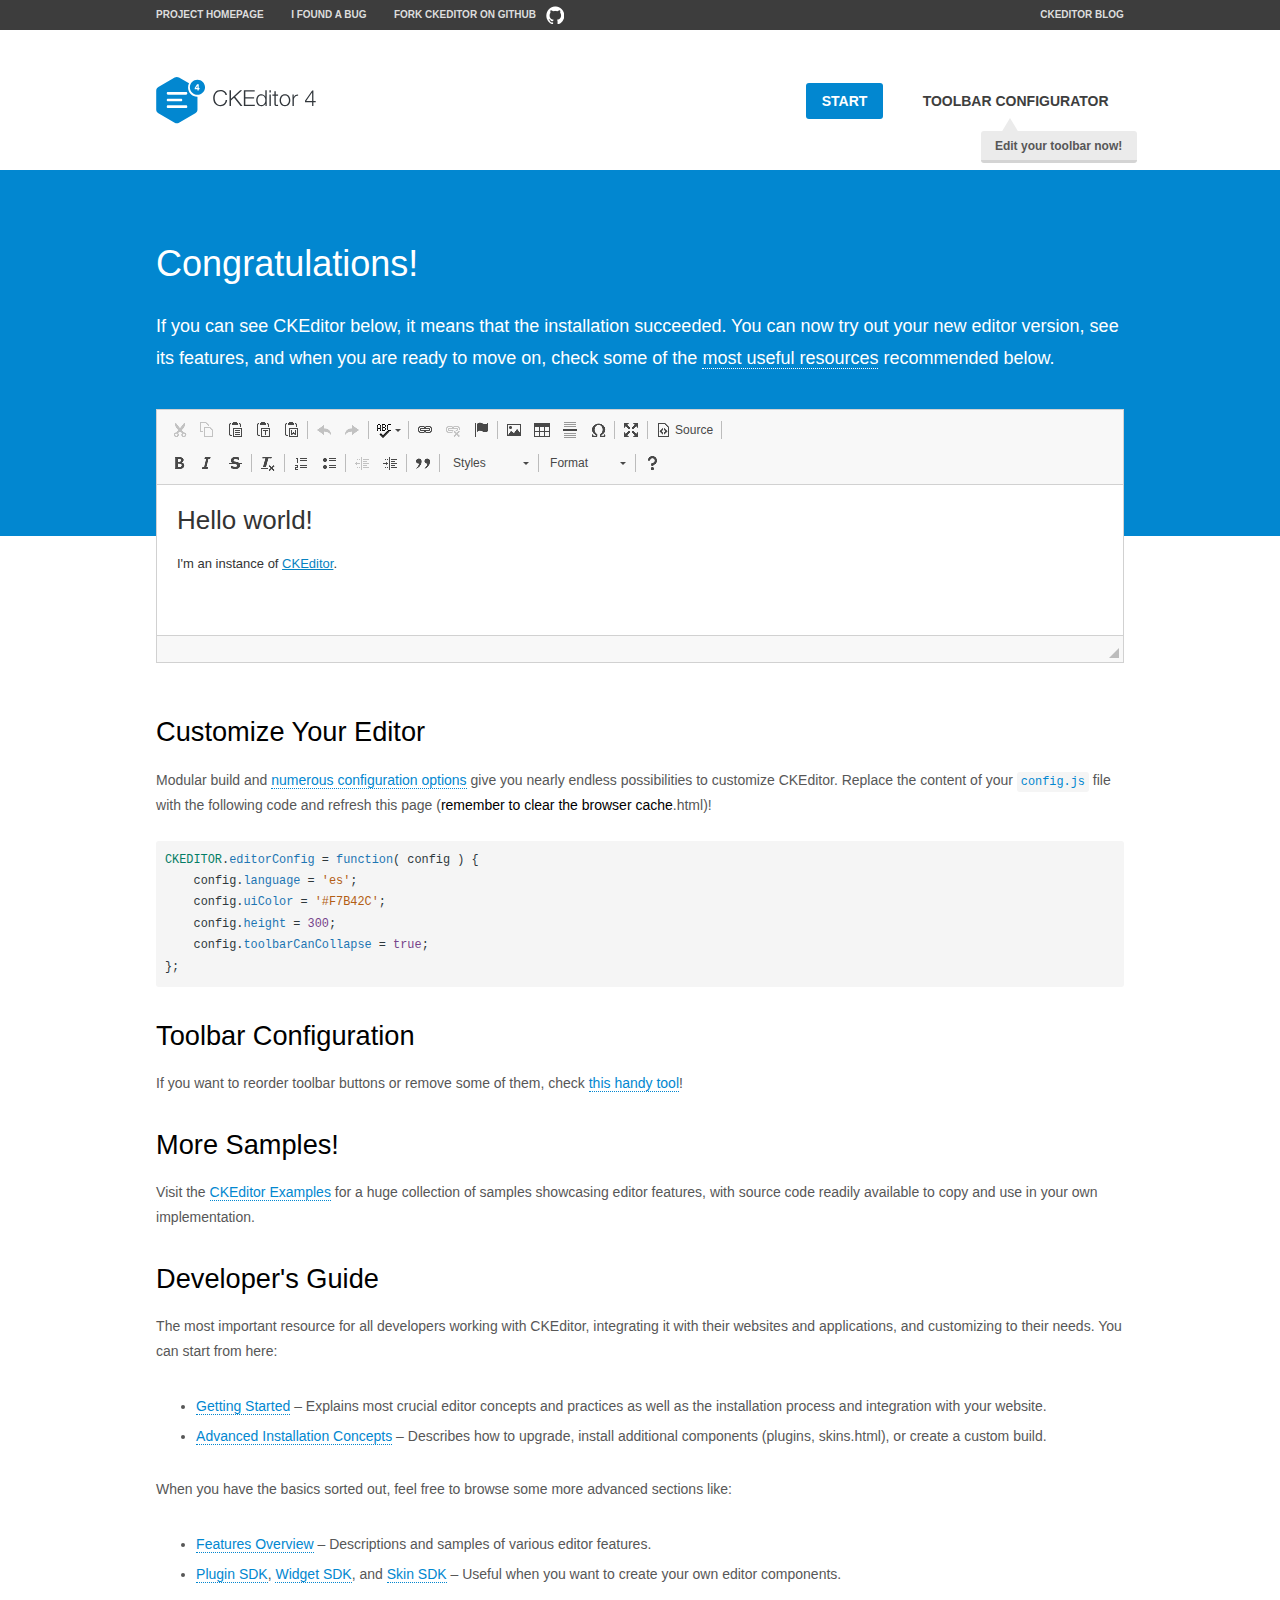
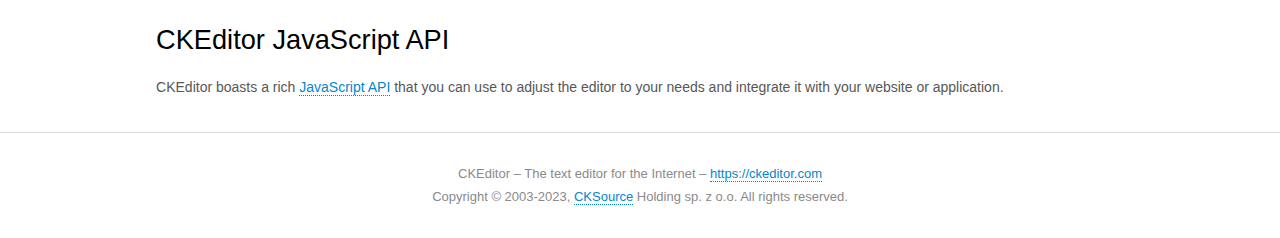
<file: spring02/src/main/webapp/WEB-INF/views/ckeditor/samples/index.html>
<!DOCTYPE html>
<!--
Copyright (c) 2003-2023, CKSource Holding sp. z o.o. All rights reserved.
For licensing, see LICENSE.md or https://ckeditor.com/legal/ckeditor-oss-license
-->
<html lang="en">
<head>
	<meta charset="utf-8">
	<title>CKEditor Sample</title>
	<script src="../ckeditor.js"></script>
	<script src="js/sample.js"></script>
	<link rel="stylesheet" href="css/samples.css">
	<link rel="stylesheet" href="toolbarconfigurator/lib/codemirror/neo.css">
	<meta name="viewport" content="width=device-width,initial-scale=1">
	<meta name="description" content="Try the latest sample of CKEditor 4 and learn more about customizing your WYSIWYG editor with endless possibilities.">
</head>
<body id="main">

<nav class="navigation-a">
	<div class="grid-container">
		<ul class="navigation-a-left grid-width-70">
			<li><a href="https://ckeditor.com/ckeditor-4/">Project Homepage</a></li>
			<li><a href="https://github.com/ckeditor/ckeditor4/issues">I found a bug</a></li>
			<li><a href="https://github.com/ckeditor/ckeditor4" class="icon-pos-right icon-navigation-a-github">Fork CKEditor on GitHub</a></li>
		</ul>
		<ul class="navigation-a-right grid-width-30">
			<li><a href="https://ckeditor.com/blog/">CKEditor Blog</a></li>
		</ul>
	</div>
</nav>

<header class="header-a">
	<div class="grid-container">
		<h1 class="header-a-logo grid-width-30">
			<a href="index.html"><img src="img/logo.svg" onerror="this.src='img/logo.png'; this.onerror=null;" alt="CKEditor Sample"></a>
		</h1>

		<nav class="navigation-b grid-width-70">
			<ul>
				<li><a href="index.html" class="button-a button-a-background">Start</a></li>
				<li><a href="toolbarconfigurator/index.html" class="button-a">Toolbar configurator <span class="balloon-a balloon-a-nw">Edit your toolbar now!</span></a></li>
			</ul>
		</nav>
	</div>
</header>

<main>
	<div class="adjoined-top">
		<div class="grid-container">
			<div class="content grid-width-100">
				<h1>Congratulations!</h1>
				<p>
					If you can see CKEditor below, it means that the installation succeeded.
					You can now try out your new editor version, see its features, and when you are ready to move on, check some of the <a href="#sample-customize">most useful resources</a> recommended below.
				</p>
			</div>
		</div>
	</div>
	<div class="adjoined-bottom">
		<div class="grid-container">
			<div class="grid-width-100">
				<div id="editor">
					<h1>Hello world!</h1>
					<p>I'm an instance of <a href="https://ckeditor.com">CKEditor</a>.</p>
				</div>
			</div>
		</div>
	</div>

	<div class="grid-container">
		<div class="content grid-width-100">
			<section id="sample-customize">
				<h2>Customize Your Editor</h2>
				<p>Modular build and <a href="https://ckeditor.com/docs/ckeditor4/latest/guide/dev_configuration.html">numerous configuration options</a> give you nearly endless possibilities to customize CKEditor. Replace the content of your <code><a href="../config.js">config.js</a></code> file with the following code and refresh this page (<strong>remember to clear the browser cache</strong>.html)!</p>
		<pre class="cm-s-neo CodeMirror"><code><span style="padding-right: 0.1px;"><span class="cm-variable">CKEDITOR</span>.<span class="cm-property">editorConfig</span> <span class="cm-operator">=</span> <span class="cm-keyword">function</span>( <span class="cm-def">config</span> ) {</span>
<span style="padding-right: 0.1px;"><span class="cm-tab">	</span><span class="cm-variable-2">config</span>.<span class="cm-property">language</span> <span class="cm-operator">=</span> <span class="cm-string">'es'</span>;</span>
<span style="padding-right: 0.1px;"><span class="cm-tab">	</span><span class="cm-variable-2">config</span>.<span class="cm-property">uiColor</span> <span class="cm-operator">=</span> <span class="cm-string">'#F7B42C'</span>;</span>
<span style="padding-right: 0.1px;"><span class="cm-tab">	</span><span class="cm-variable-2">config</span>.<span class="cm-property">height</span> <span class="cm-operator">=</span> <span class="cm-number">300</span>;</span>
<span style="padding-right: 0.1px;"><span class="cm-tab">	</span><span class="cm-variable-2">config</span>.<span class="cm-property">toolbarCanCollapse</span> <span class="cm-operator">=</span> <span class="cm-atom">true</span>;</span>
<span style="padding-right: 0.1px;">};</span></code></pre>
			</section>

			<section>
				<h2>Toolbar Configuration</h2>
				<p>If you want to reorder toolbar buttons or remove some of them, check <a href="toolbarconfigurator/index.html">this handy tool</a>!</p>
			</section>

			<section>
				<h2>More Samples!</h2>
				<p>Visit the <a href="https://ckeditor.com/docs/ckeditor4/latest/examples/index.html">CKEditor Examples</a> for a huge collection of samples showcasing editor features, with source code readily available to copy and use in your own implementation.</p>
			</section>

			<section>
				<h2>Developer's Guide</h2>
				<p>The most important resource for all developers working with CKEditor, integrating it with their websites and applications, and customizing to their needs. You can start from here:</p>
				<ul>
					<li><a href="https://ckeditor.com/docs/ckeditor4/latest/guide/dev_installation.html">Getting Started</a> &ndash; Explains most crucial editor concepts and practices as well as the installation process and integration with your website.</li>
					<li><a href="https://ckeditor.com/docs/ckeditor4/latest/guide/dev_advanced_installation.html">Advanced Installation Concepts</a> &ndash; Describes how to upgrade, install additional components (plugins, skins.html), or create a custom build.</li>
				</ul>
					<p>When you have the basics sorted out, feel free to browse some more advanced sections like:</p>
				<ul>
					<li><a href="https://ckeditor.com/docs/ckeditor4/latest/features/index.html">Features Overview</a> &ndash; Descriptions and samples of various editor features.</li>
					<li><a href="https://ckeditor.com/docs/ckeditor4/latest/guide/plugin_sdk_intro.html">Plugin SDK</a>, <a href="https://ckeditor.com/docs/ckeditor4/latest/guide/widget_sdk_intro.html">Widget SDK</a>, and <a href="https://ckeditor.com/docs/ckeditor4/latest/guide/skin_sdk_intro.html">Skin SDK</a> &ndash; Useful when you want to create your own editor components.</li>
				</ul>
			</section>

			<section>
				<h2>CKEditor JavaScript API</h2>
				<p>CKEditor boasts a rich <a href="https://ckeditor.com/docs/ckeditor4/latest/api/index.html">JavaScript API</a> that you can use to adjust the editor to your needs and integrate it with your website or application.</p>
			</section>
		</div>
	</div>
</main>

<footer class="footer-a grid-container">
	<div class="grid-container">
		<p class="grid-width-100">
			CKEditor &ndash; The text editor for the Internet &ndash; <a class="samples" href="https://ckeditor.com/">https://ckeditor.com</a>
		</p>
		<p class="grid-width-100" id="copy">
			Copyright &copy; 2003-2023, <a class="samples" href="https://cksource.com/">CKSource</a> Holding sp. z o.o. All rights reserved.
		</p>
	</div>
</footer>
<script>
	initSample();
</script>

</body>
</html>
</file>
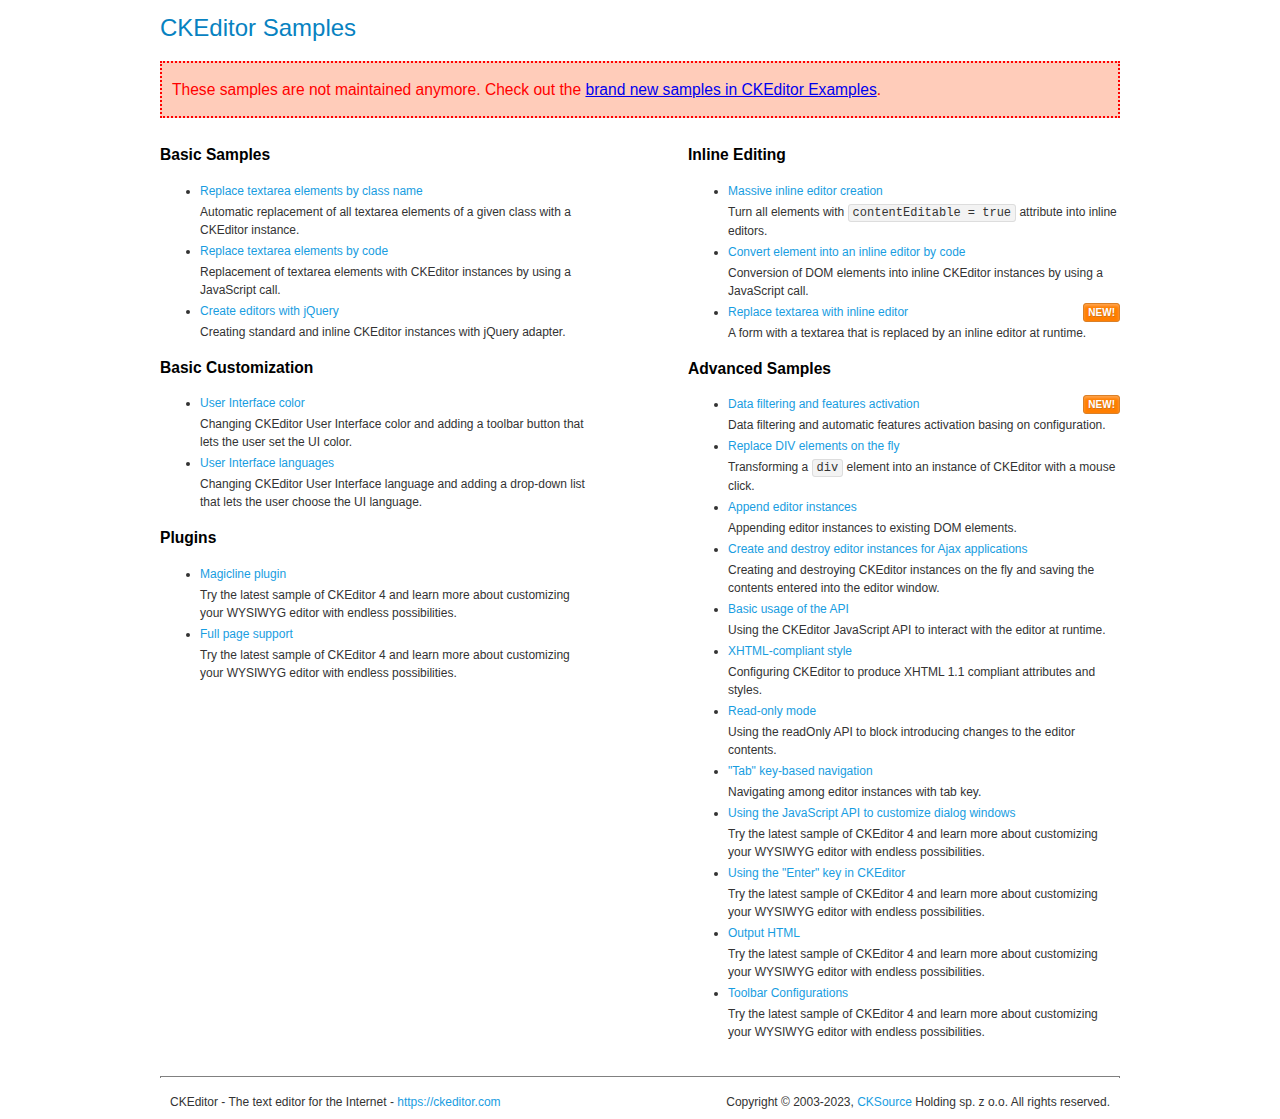
<file: spring02/src/main/webapp/WEB-INF/views/ckeditor/samples/old/index.html>
<!DOCTYPE html>
<!--
Copyright (c) 2003-2023, CKSource Holding sp. z o.o. All rights reserved.
For licensing, see LICENSE.md or https://ckeditor.com/legal/ckeditor-oss-license
-->
<html lang="en">
<head>
	<meta charset="utf-8">
	<title>CKEditor Samples</title>
	<link rel="stylesheet" href="sample.css">
	<meta name="description" content="Try the latest sample of CKEditor 4 and learn more about customizing your WYSIWYG editor with endless possibilities.">
</head>
<body>
	<h1 class="samples">
		CKEditor Samples
	</h1>
	<div class="warning deprecated">
		These samples are not maintained anymore. Check out the <a href="https://ckeditor.com/docs/ckeditor4/latest/examples/index.html">brand new samples in CKEditor Examples</a>.
	</div>
	<div class="twoColumns">
		<div class="twoColumnsLeft">
			<h2 class="samples">
				Basic Samples
			</h2>
			<dl class="samples">
				<dt><a class="samples" href="replacebyclass.html">Replace textarea elements by class name</a></dt>
				<dd>Automatic replacement of all textarea elements of a given class with a CKEditor instance.</dd>

				<dt><a class="samples" href="replacebycode.html">Replace textarea elements by code</a></dt>
				<dd>Replacement of textarea elements with CKEditor instances by using a JavaScript call.</dd>

				<dt><a class="samples" href="jquery.html">Create editors with jQuery</a></dt>
				<dd>Creating standard and inline CKEditor instances with jQuery adapter.</dd>
			</dl>

			<h2 class="samples">
				Basic Customization
			</h2>
			<dl class="samples">
				<dt><a class="samples" href="uicolor.html">User Interface color</a></dt>
				<dd>Changing CKEditor User Interface color and adding a toolbar button that lets the user set the UI color.</dd>

				<dt><a class="samples" href="uilanguages.html">User Interface languages</a></dt>
				<dd>Changing CKEditor User Interface language and adding a drop-down list that lets the user choose the UI language.</dd>
			</dl>


			<h2 class="samples">Plugins</h2>
<dl class="samples">
<dt><a class="samples" href="magicline/magicline.html">Magicline plugin</a></dt>
<dd>Try the latest sample of CKEditor 4 and learn more about customizing your WYSIWYG editor with endless possibilities.</dd>

<dt><a class="samples" href="wysiwygarea/fullpage.html">Full page support</a></dt>
<dd>Try the latest sample of CKEditor 4 and learn more about customizing your WYSIWYG editor with endless possibilities.</dd>
</dl>
		</div>
		<div class="twoColumnsRight">
			<h2 class="samples">
				Inline Editing
			</h2>
			<dl class="samples">
				<dt><a class="samples" href="inlineall.html">Massive inline editor creation</a></dt>
				<dd>Turn all elements with <code>contentEditable = true</code> attribute into inline editors.</dd>

				<dt><a class="samples" href="inlinebycode.html">Convert element into an inline editor by code</a></dt>
				<dd>Conversion of DOM elements into inline CKEditor instances by using a JavaScript call.</dd>

				<dt><a class="samples" href="inlinetextarea.html">Replace textarea with inline editor</a> <span class="new">New!</span></dt>
				<dd>A form with a textarea that is replaced by an inline editor at runtime.</dd>

				
			</dl>

			<h2 class="samples">
				Advanced Samples
			</h2>
			<dl class="samples">
				<dt><a class="samples" href="datafiltering.html">Data filtering and features activation</a> <span class="new">New!</span></dt>
				<dd>Data filtering and automatic features activation basing on configuration.</dd>

				<dt><a class="samples" href="divreplace.html">Replace DIV elements on the fly</a></dt>
				<dd>Transforming a <code>div</code> element into an instance of CKEditor with a mouse click.</dd>

				<dt><a class="samples" href="appendto.html">Append editor instances</a></dt>
				<dd>Appending editor instances to existing DOM elements.</dd>

				<dt><a class="samples" href="ajax.html">Create and destroy editor instances for Ajax applications</a></dt>
				<dd>Creating and destroying CKEditor instances on the fly and saving the contents entered into the editor window.</dd>

				<dt><a class="samples" href="api.html">Basic usage of the API</a></dt>
				<dd>Using the CKEditor JavaScript API to interact with the editor at runtime.</dd>

				<dt><a class="samples" href="xhtmlstyle.html">XHTML-compliant style</a></dt>
				<dd>Configuring CKEditor to produce XHTML 1.1 compliant attributes and styles.</dd>

				<dt><a class="samples" href="readonly.html">Read-only mode</a></dt>
				<dd>Using the readOnly API to block introducing changes to the editor contents.</dd>

				<dt><a class="samples" href="tabindex.html">"Tab" key-based navigation</a></dt>
				<dd>Navigating among editor instances with tab key.</dd>


				
<dt><a class="samples" href="dialog/dialog.html">Using the JavaScript API to customize dialog windows</a></dt>
<dd>Try the latest sample of CKEditor 4 and learn more about customizing your WYSIWYG editor with endless possibilities.</dd>

<dt><a class="samples" href="enterkey/enterkey.html">Using the &quot;Enter&quot; key in CKEditor</a></dt>
<dd>Try the latest sample of CKEditor 4 and learn more about customizing your WYSIWYG editor with endless possibilities.</dd>

<dt><a class="samples" href="htmlwriter/outputhtml.html">Output HTML</a></dt>
<dd>Try the latest sample of CKEditor 4 and learn more about customizing your WYSIWYG editor with endless possibilities.</dd>

<dt><a class="samples" href="toolbar/toolbar.html">Toolbar Configurations</a></dt>
<dd>Try the latest sample of CKEditor 4 and learn more about customizing your WYSIWYG editor with endless possibilities.</dd>

			</dl>
		</div>
	</div>
	<div id="footer">
		<hr>
		<p>
			CKEditor - The text editor for the Internet - <a class="samples" href="https://ckeditor.com/">https://ckeditor.com</a>
		</p>
		<p id="copy">
			Copyright &copy; 2003-2023, <a class="samples" href="https://cksource.com/">CKSource</a> Holding sp. z o.o. All rights reserved.
		</p>
	</div>
</body>
</html>
</file>
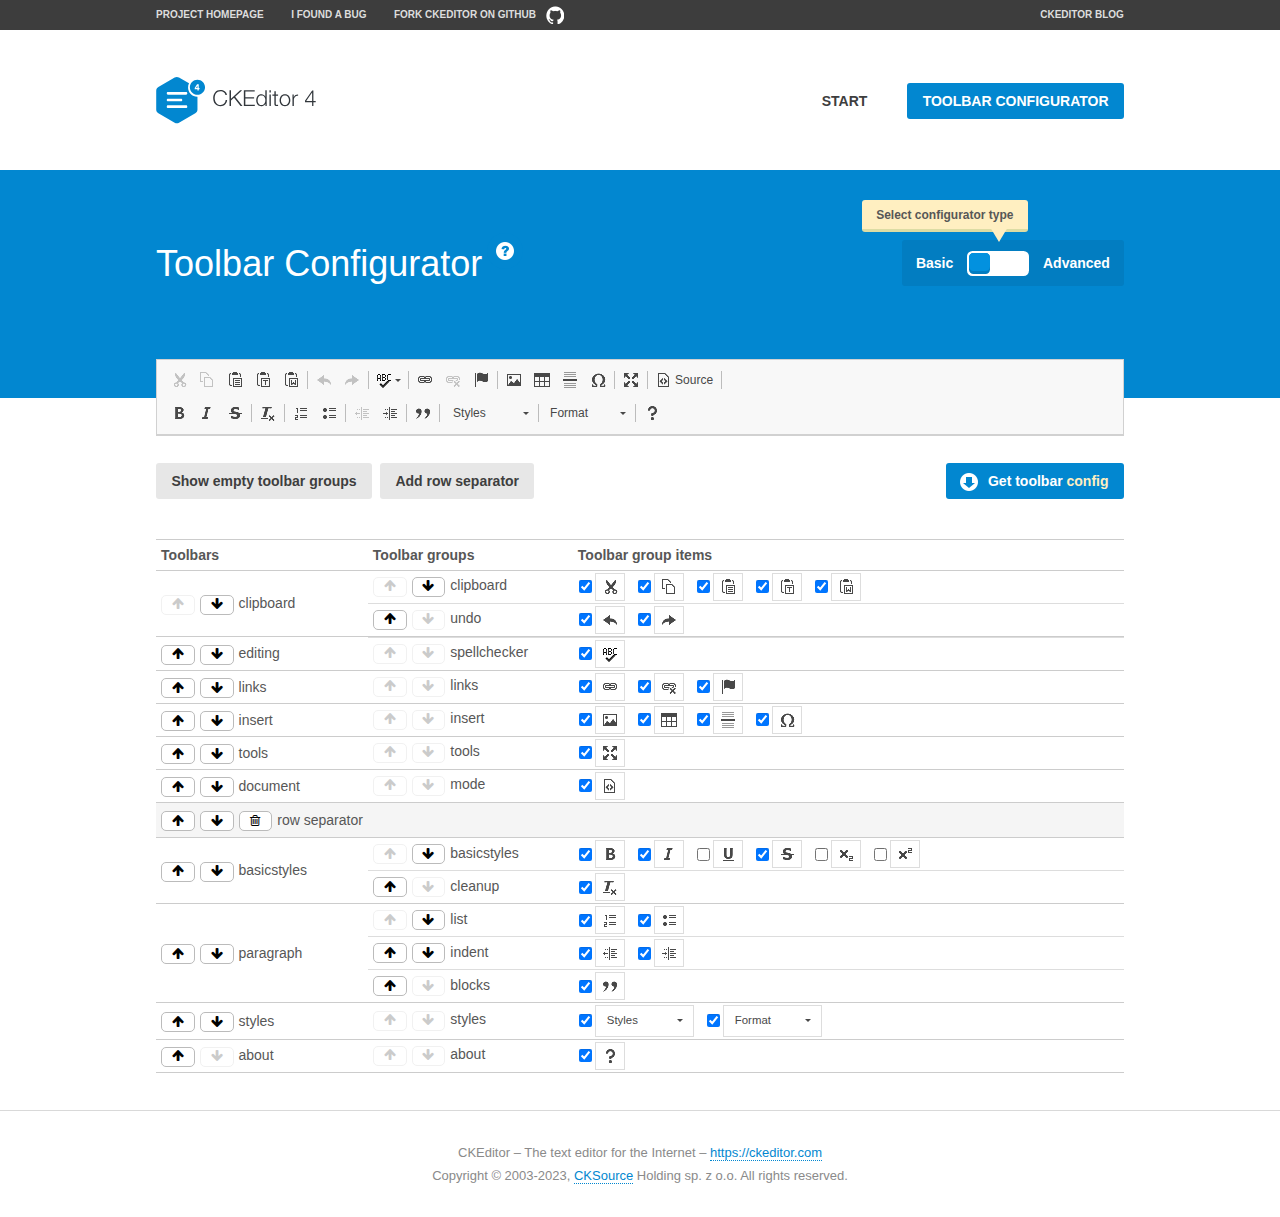
<file: spring02/src/main/webapp/WEB-INF/views/ckeditor/samples/toolbarconfigurator/index.html>
<!DOCTYPE html>
<!--
Copyright (c) 2003-2023, CKSource Holding sp. z o.o. All rights reserved.
For licensing, see LICENSE.md or https://ckeditor.com/legal/ckeditor-oss-license
-->
<!--[if IE 8]><html class="ie8"><![endif]-->
<!--[if gt IE 8]><html><![endif]-->
<!--[if !IE]><!--><html lang="en"><!--<![endif]-->
<head>
	<meta charset="utf-8">
	<title>Toolbar Configurator</title>
	<script src="../../ckeditor.js"></script>
	<script>
		if ( CKEDITOR.env.ie && CKEDITOR.env.version < 9 )
			CKEDITOR.tools.enableHtml5Elements( document );
	</script>
	<link rel="stylesheet" href="lib/codemirror/codemirror.css">
	<link rel="stylesheet" href="lib/codemirror/show-hint.css">
	<link rel="stylesheet" href="lib/codemirror/neo.css">
	<link rel="stylesheet" href="css/fontello.css">
	<link rel="stylesheet" href="../css/samples.css">
	<meta name="description" content="Try the latest sample of CKEditor 4 and learn more about customizing your WYSIWYG editor with endless possibilities.">
</head>
<body id="toolbar">

<nav class="navigation-a">
	<div class="grid-container">
		<ul class="navigation-a-left grid-width-70">
			<li><a href="https://ckeditor.com/ckeditor-4/">Project Homepage</a></li>
			<li><a href="https://github.com/ckeditor/ckeditor4/issues">I found a bug</a></li>
			<li><a href="https://github.com/ckeditor/ckeditor4" class="icon-pos-right icon-navigation-a-github">Fork CKEditor on GitHub</a></li>
		</ul>
		<ul class="navigation-a-right grid-width-30">
			<li><a href="https://ckeditor.com/blog/">CKEditor Blog</a></li>
		</ul>
	</div>
</nav>

<header class="header-a">
	<div class="grid-container">
		<h1 class="header-a-logo grid-width-30">
			<a href="../index.html"><img src="../img/logo.svg" onerror="this.src='../img/logo.png'; this.onerror=null;" alt="CKEditor Logo"></a>
		</h1>
		<nav class="navigation-b grid-width-70">
			<ul>
				<li><a href="../index.html"  class="button-a">Start</a></li>
				<li><a href="index.html"  class="button-a button-a-background">Toolbar configurator</a></li>
			</ul>
		</nav>
	</div>
</header>

<main>
	<div class="adjoined-top">
		<div class="grid-container">
			<div class="content grid-width-100">
				<div class="grid-container-nested">
					<h1 class="grid-width-60">
						Toolbar Configurator
						<a href="#help-content" type="button" title="Configurator help" id="help" class="button-a button-a-background button-a-no-text icon-pos-left icon-question-mark">Help</a>
					</h1>

					<div class="grid-width-40 grid-switch-magic">
						<div class="switch">
							<span class="balloon-a balloon-a-se">Select configurator type</span>
							<input type="radio" name="radio" data-num="1" id="radio-basic" />
							<input type="radio" name="radio" data-num="2" id="radio-advanced" />
							<label data-for="1" for="radio-basic">Basic</label>
							<span class="switch-inner">
								<span class="handler"></span>
							</span>
							<label data-for="2" for="radio-advanced">Advanced</label>
						</div>
					</div>
				</div>
			</div>
		</div>
	</div>
	<div class="adjoined-bottom">
		<div class="grid-container">
			<div class="grid-width-100">
				<div class="editors-container">
					<div id="editor-basic"></div>
					<div id="editor-advanced"></div>
				</div>
			</div>
		</div>
	</div>

	<div class="grid-container configurator">
		<div class="content grid-width-100">
			<div class="configurator">
				<div>
					<div id="toolbarModifierWrapper"></div>
				</div>
			</div>
		</div>
	</div>

	<div id="help-content">
		<div class="grid-container">
			<div class="grid-width-100">
				<h2>What Am I Doing Here?</h2>

				<div class="grid-container grid-container-nested">
					<div class="basic">
						<div class="grid-width-50">
							<p>Arrange <a href="https://ckeditor.com/docs/ckeditor4/latest/api/CKEDITOR_config.html#cfg-toolbarGroups">toolbar groups</a>, toggle <a href="https://ckeditor.com/docs/ckeditor4/latest/api/CKEDITOR_config.html#cfg-removeButtons">button visibility</a> according to your needs and get your toolbar configuration.</p>
							<p>You can replace the content of the <a href="../../config.js"><code>config.js</code></a> file with the generated configuration. If you already set some configuration options you will need to merge both configurations.</p>
						</div>
						<div class="grid-width-50">
							<p>Read more about different ways of <a href="https://ckeditor.com/docs/ckeditor4/latest/guide/dev_configuration.html">setting configuration</a> and do not forget about <strong>clearing browser cache</strong>.</p>
							<p>Arranging toolbar groups is the recommended way of configuring the toolbar, but if you need more freedom you can use the <a href="#advanced">advanced configurator</a>.</p>
						</div>
					</div>
					<div class="advanced" style="display: none;">
						<div class="grid-width-50">
							<p>With this code editor you can edit your <a href="https://ckeditor.com/docs/ckeditor4/latest/api/CKEDITOR_config.html#cfg-toolbar">toolbar configuration</a> live.</p>
							<p>You can replace the content of the <a href="../../config.js"><code>config.js</code></a> file with the generated configuration. If you already set some configuration options you will need to merge both configurations.</p>
						</div>
						<div class="grid-width-50">
							<p>Read more about different ways of <a href="https://ckeditor.com/docs/ckeditor4/latest/guide/dev_configuration.html">setting configuration</a> and do not forget about <strong>clearing browser cache</strong>.</p>
						</div>
					</div>
				</div>

				<p class="grid-container grid-container-nested">
					<button type="button" class="help-content-close grid-width-100 button-a button-a-background">Got it. Let's play!</button>
				</p>
			</div>
		</div>
	</div>
</main>

<footer class="footer-a grid-container">
	<p class="grid-width-100">
		CKEditor &ndash; The text editor for the Internet &ndash; <a class="samples" href="https://ckeditor.com/">https://ckeditor.com</a>
	</p>
	<p class="grid-width-100" id="copy">
		Copyright &copy; 2003-2023, <a class="samples" href="https://cksource.com/">CKSource</a> Holding sp. z o.o. All rights reserved.
	</p>
</footer>

<script src="lib/codemirror/codemirror.js"></script>
<script src="lib/codemirror/javascript.js"></script>
<script src="lib/codemirror/show-hint.js"></script>

<script src="js/fulltoolbareditor.js"></script>
<script src="js/abstracttoolbarmodifier.js"></script>
<script src="js/toolbarmodifier.js"></script>
<script src="js/toolbartextmodifier.js"></script>
<script src="../js/sf.js"></script>

<script>
	( function() {
		'use strict';

		var mode = ( window.location.hash.substr( 1 ) === 'advanced' ) ? 'advanced' : 'basic',
			configuratorSection = CKEDITOR.document.findOne( 'main > .grid-container.configurator' ),
			basicInstruction = CKEDITOR.document.findOne( '#help-content .basic' ),
			advancedInstruction = CKEDITOR.document.findOne( '#help-content .advanced' ),

			// Configurator mode switcher.
			modeSwitchBasic = CKEDITOR.document.getById( 'radio-basic' ),
			modeSwitchAdvanced = CKEDITOR.document.getById( 'radio-advanced' );

		// Initial setup
		function updateSwitcher() {
			if ( mode === 'advanced' ) {
				modeSwitchAdvanced.$.checked = true;
			} else {
				modeSwitchBasic.$.checked = true;
			}
		}

		updateSwitcher();

		CKEDITOR.document.getWindow().on( 'hashchange', function( e ) {
			var hash = window.location.hash.substr( 1 );
			if ( !( hash === 'advanced' || hash === 'basic' ) ) {
				return;
			}
			mode = hash;
			onToolbarsDone( mode );
		} );

		CKEDITOR.document.getWindow().on( 'resize', function() {
			updateToolbar( ( mode === 'basic' ? toolbarModifier : toolbarTextModifier )[ 'editorInstance' ] );
		} );

		function onRefresh( modifier ) {
			modifier = modifier || this;

			if ( mode === 'basic' && modifier instanceof ToolbarConfigurator.ToolbarTextModifier ) {
				return;
			}

			// CodeMirror container becomes visible, so we need to refresh and to avoid rendering problems.
			if ( mode === 'advanced' && modifier instanceof ToolbarConfigurator.ToolbarTextModifier ) {
				modifier.codeContainer.refresh();
			}

			updateToolbar( modifier.editorInstance );
		}

		function updateToolbar( editor ) {
			var editorContainer = editor.container;

			// Not always editor is loaded.
			if ( !editorContainer ) {
				return;
			}

			var displayStyle = editorContainer.getStyle( 'display' );

			editorContainer.setStyle( 'display', 'block' );

			var newHeight = editorContainer.getSize( 'height' );

			var newMarginTop = parseInt( editorContainer.getComputedStyle( 'margin-top' ), 10 );
			newMarginTop = ( isNaN( newMarginTop ) ? 0 : Number( newMarginTop ) );

			var newMarginBottom = parseInt( editorContainer.getComputedStyle( 'margin-bottom' ), 10 );
			newMarginBottom = ( isNaN( newMarginBottom ) ? 0 : Number( newMarginBottom ) );

			var result = newHeight + newMarginTop + newMarginBottom;

			editorContainer.setStyle( 'display', displayStyle );

			editor.container.getAscendant( 'div' ).setStyle( 'height', result + 'px' );
		}

		var toolbarModifier = new ToolbarConfigurator.ToolbarModifier( 'editor-basic' );

		var done = 0;
		toolbarModifier.init( onToolbarInit );
		toolbarModifier.onRefresh = onRefresh;

		CKEDITOR.document.getById( 'toolbarModifierWrapper' ).append( toolbarModifier.mainContainer );

		var toolbarTextModifier = new ToolbarConfigurator.ToolbarTextModifier( 'editor-advanced' );
		toolbarTextModifier.init( onToolbarInit );
		toolbarTextModifier.onRefresh = onRefresh;

		function onToolbarInit() {
			if ( ++done === 2 ) {
				onToolbarsDone();

				positionSticky.watch( CKEDITOR.document.findOne( '.toolbar' ), function() {
					return mode === 'advanced';
				} );
			}
		}

		function onToolbarsDone() {
			if ( mode === 'basic' ) {
				toggleModeBasic( false );
			} else {
				toggleModeAdvanced( false );
			}

			updateSwitcher();

			setTimeout( function() {
				CKEDITOR.document.findOne( '.editors-container' ).addClass( 'active' );
				CKEDITOR.document.findOne( '#toolbarModifierWrapper' ).addClass( 'active' );
			}, 200 );
		}

		CKEDITOR.document.getById( 'toolbarModifierWrapper' ).append( toolbarTextModifier.mainContainer );

		function toogleModeSwitch( onElement, offElement, onModifier, offModifier ) {
			onElement.addClass( 'fancy-button-active' );
			offElement.removeClass( 'fancy-button-active' );

			onModifier.showUI();
			offModifier.hideUI();
		}

		function toggleModeBasic( callOnRefresh ) {
			callOnRefresh = ( callOnRefresh !== false );
			mode = 'basic';
			window.location.hash = '#basic';
			toogleModeSwitch( modeSwitchBasic, modeSwitchAdvanced, toolbarModifier, toolbarTextModifier );

			configuratorSection.removeClass( 'freed-width' );
			basicInstruction.show();
			advancedInstruction.hide();

			callOnRefresh && onRefresh( toolbarModifier );
		}

		function toggleModeAdvanced( callOnRefresh ) {
			callOnRefresh = ( callOnRefresh !== false );
			mode = 'advanced';
			window.location.hash = '#advanced';
			toogleModeSwitch( modeSwitchAdvanced, modeSwitchBasic, toolbarTextModifier, toolbarModifier );

			configuratorSection.addClass( 'freed-width' );
			advancedInstruction.show();
			basicInstruction.hide();

			callOnRefresh && onRefresh( toolbarTextModifier );
		}

		modeSwitchBasic.on( 'click', toggleModeBasic );
		modeSwitchAdvanced.on( 'click', toggleModeAdvanced );

		//
		// Position:sticky for the toolbar.
		//

		// Will make elements behave like they were styled with position:sticky.
		var positionSticky = {
			// Store object: {
			// 		element: CKEDITOR.dom.element, // Element which will float.
			// 		placeholder: CKEDITOR.dom.element, // Placeholder which is place to prevent page bounce.
			// 		isFixed: boolean // Whether element float now.
			// }
			watched: [],

			active: [],

			staticContainer: null,

			init: function() {
				var element = CKEDITOR.dom.element.createFromHtml(
					'<div class="staticContainer">' +
						'<div class="grid-container" >' +
							'<div class="grid-width-100">' +
								'<div class="inner"></div>' +
							'</div>' +
						'</div>' +
					'</div>' );

				this.staticContainer = element.findOne( '.inner' );

				CKEDITOR.document.getBody().append( element );
			},

			watch: function( element, preventFunc ) {
				this.watched.push( {
					element: element,
					placeholder: new CKEDITOR.dom.element( 'div' ),
					isFixed: false,
					preventFunc: preventFunc
				} );
			},

			checkAll: function() {
				for ( var i = 0; i < this.watched.length; i++ ) {
					this.check( this.watched[ i ] );
				}
			},

			check: function( element ) {
				var isFixed = element.isFixed;
				var shouldBeFixed = this.shouldBeFixed( element );

				// Nothing to be done.
				if ( isFixed === shouldBeFixed ) {
					return;
				}

				var placeholder = element.placeholder;

				if ( isFixed ) {
					// Unfixing.

					element.element.insertBefore( placeholder );
					placeholder.remove();

					element.element.removeStyle( 'margin' );

					this.active.splice( CKEDITOR.tools.indexOf( this.active, element ), 1 );

				} else {
					// Fixing.
					placeholder.setStyle( 'width', element.element.getSize( 'width' ) + 'px' );
					placeholder.setStyle( 'height', element.element.getSize( 'height' ) + 'px' );
					placeholder.setStyle( 'margin-bottom', element.element.getComputedStyle( 'margin-bottom' ) );
					placeholder.setStyle( 'display', element.element.getComputedStyle( 'display' ) );
					placeholder.insertAfter( element.element );

					this.staticContainer.append( element.element );

					this.active.push( element );
				}

				element.isFixed = !element.isFixed;
			},

			shouldBeFixed: function( element ) {
				if ( element.preventFunc && element.preventFunc() ) {
					return false;
				}

				// If element is already fixed we are checking it's placeholder.
				var related = ( element.isFixed ? element.placeholder : element.element ),
					clientRect = related.$.getBoundingClientRect(),
					staticHeight = this.staticContainer.getSize('height' ),
					elemHeight = element.element.getSize( 'height' );

				if ( element.isFixed ) {
					return ( clientRect.top + elemHeight < staticHeight );
				} else {
					return ( clientRect.top < staticHeight );
				}
			}
		};

		positionSticky.init();

		CKEDITOR.document.getWindow().on( 'scroll',
			CKEDITOR.tools.eventsBuffer( 100, positionSticky.checkAll, positionSticky ).input
		);

		// Make the toolbar sticky.
		positionSticky.watch( CKEDITOR.document.findOne( '.editors-container' ) );

		// Help button and help-content.
		( function() {
			var helpButton = CKEDITOR.document.getById( 'help' ),
				helpContent = CKEDITOR.document.getById( 'help-content' );

			// Don't show help button on IE8 because it's unsupported by Pico Modal.
			if ( CKEDITOR.env.ie && CKEDITOR.env.version == 8 ) {
				helpButton.hide();
			} else {
				// Display help modal when the button is clicked.
				helpButton.on( 'click', function( evt ) {
					SF.modal( {
						// Clone modal content from DOM.
						content: helpContent.getHtml(),

						afterCreate: function( modal ) {
							// Enable modal content button to close the modal.
							new CKEDITOR.dom.element( modal.modalElem() ).findOne( '.help-content-close' ).once( 'click', modal.close );
						}
					} ).show();
				} );
			}
		} )();
	} )();
</script>
</body>
</html>
</file>
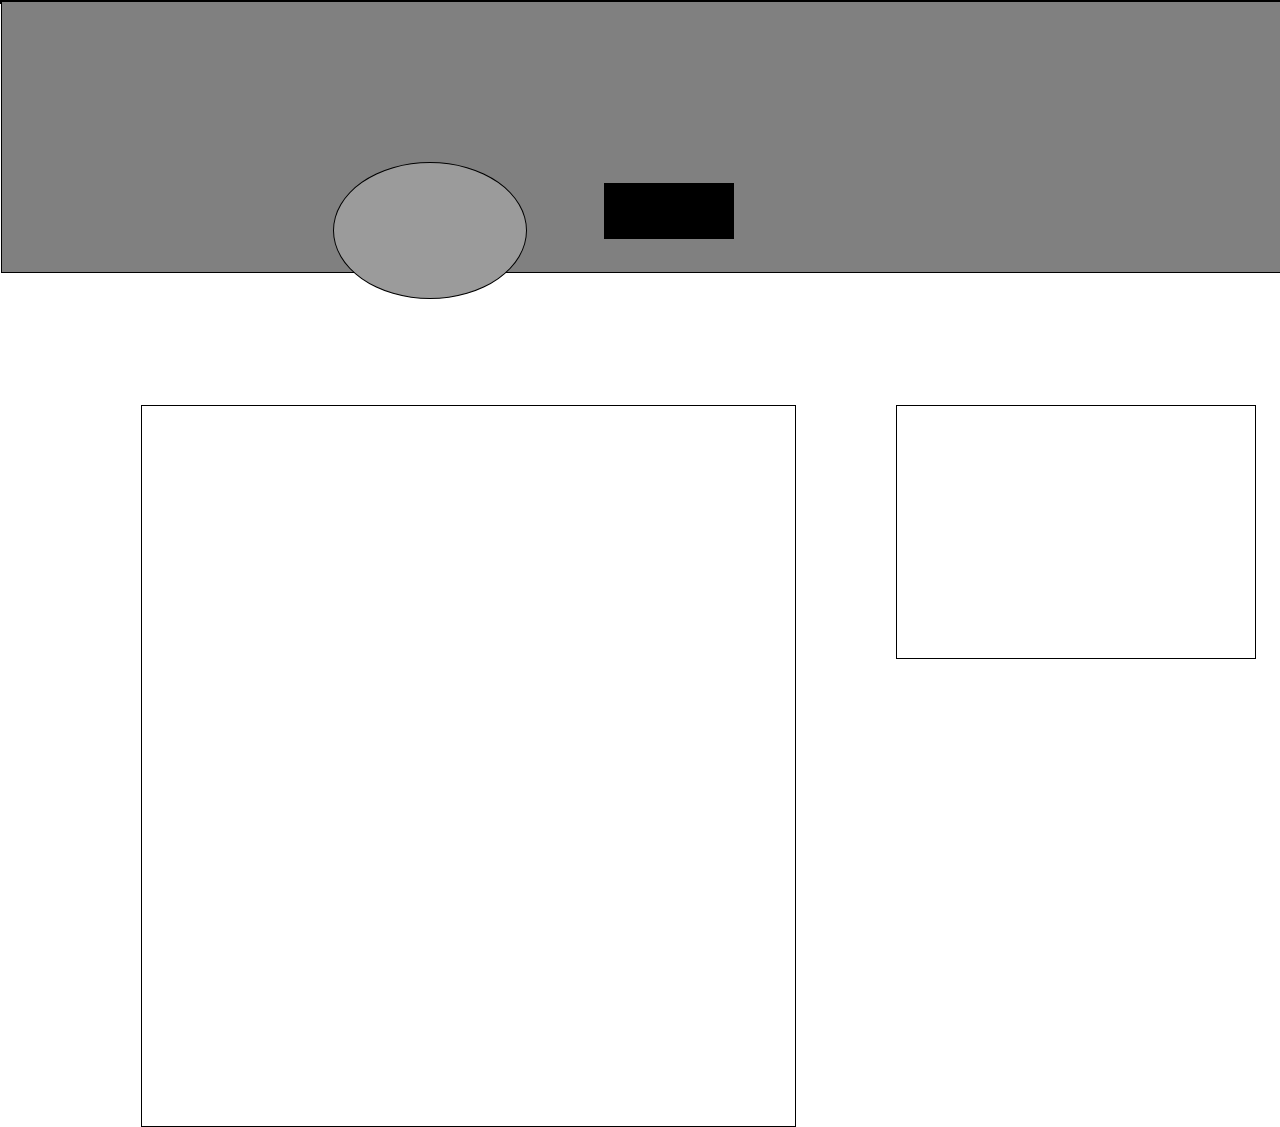
<file: prototype.html>
<!DOCTYPE html>
<html lang="en">
<head>
    <meta charset="UTF-8">
    <meta name="viewport" content="width=device-width, initial-scale=1.0">
    <title>Document</title>
<!--  바구니 100% 100%로 설정 후 내용물을 %로 위치 조정.--> 

<!--- header와 content라는  두 컨테이너로 크게  나누면서
    display: flex;, 리고 width와 height: 100%로 설정. 
    header 부분에는  배너와 아이콘을 넣었고
     content 부분에는 contents와 일정을 볼 수 있는 rightbar로 id를 지정후 
         %값을 사용하여 위치를 조정.  -->

         
  <style> 
   div {
        border: 1px solid; 
        display: flex; 

   }
   #picture {
         position: fixed; 
         
         width: 15%; 
         height: 15%; 
         left: 26%; 
         top: 18%; 
         background: rgba(155,155,155,1); 
         opacity: 1; 
         border-radius: 50%;  
   }
    #nickname { 
        position: absolute;
         border: 0px; 
         position: fixed; 
         left: 41%; 
         top: 27%;  
         background-color: aqua;
    } 
    #content {
              position: absolute; 
              width: 51%;  
              height: 80%;  
              left: 11%; 
              top: 45%;  
              z-index: 1; 
    }
    #rightbar {
             position: absolute; 
             width: 28%; 
             height: 28%; 
             left: 70%; 
             top: 45%; 
    }
    #icon {
            position: absolute; 
            left: 47%; 
            top: 67%;   
            background-color: black; 
            width: 10%; 
            height: 20%; 
    }
     #header {
            position: fixed; 
            display: flex; 
            background-color: grey;  
            width: 100%; 
            height: 30%;  
            z-index: 2;

    } 

</style>

</head>
<body style=" margin: 0; ">  
    <div id="container" style="display: flex; flex-direction: column; width:100%; height: 100%; "> 
        <div id="header">
       <div id="picture">
    </div>     
       <div id="nickname"> 
    </div> 
       <div id="icon"> 
           <!-- <input type="button" value="test">  -->
     </div>  
    </div>   <!--header-->


    <div id="contents" style="display: flex; width: 100%;  height: 100%; "> 
          <div id="content" >


          </div>  
    <div id="rightbar">



   </div> 
    </div>   <!--contents-->   
    
    </div>

   



    
</body>
</html>
</file>
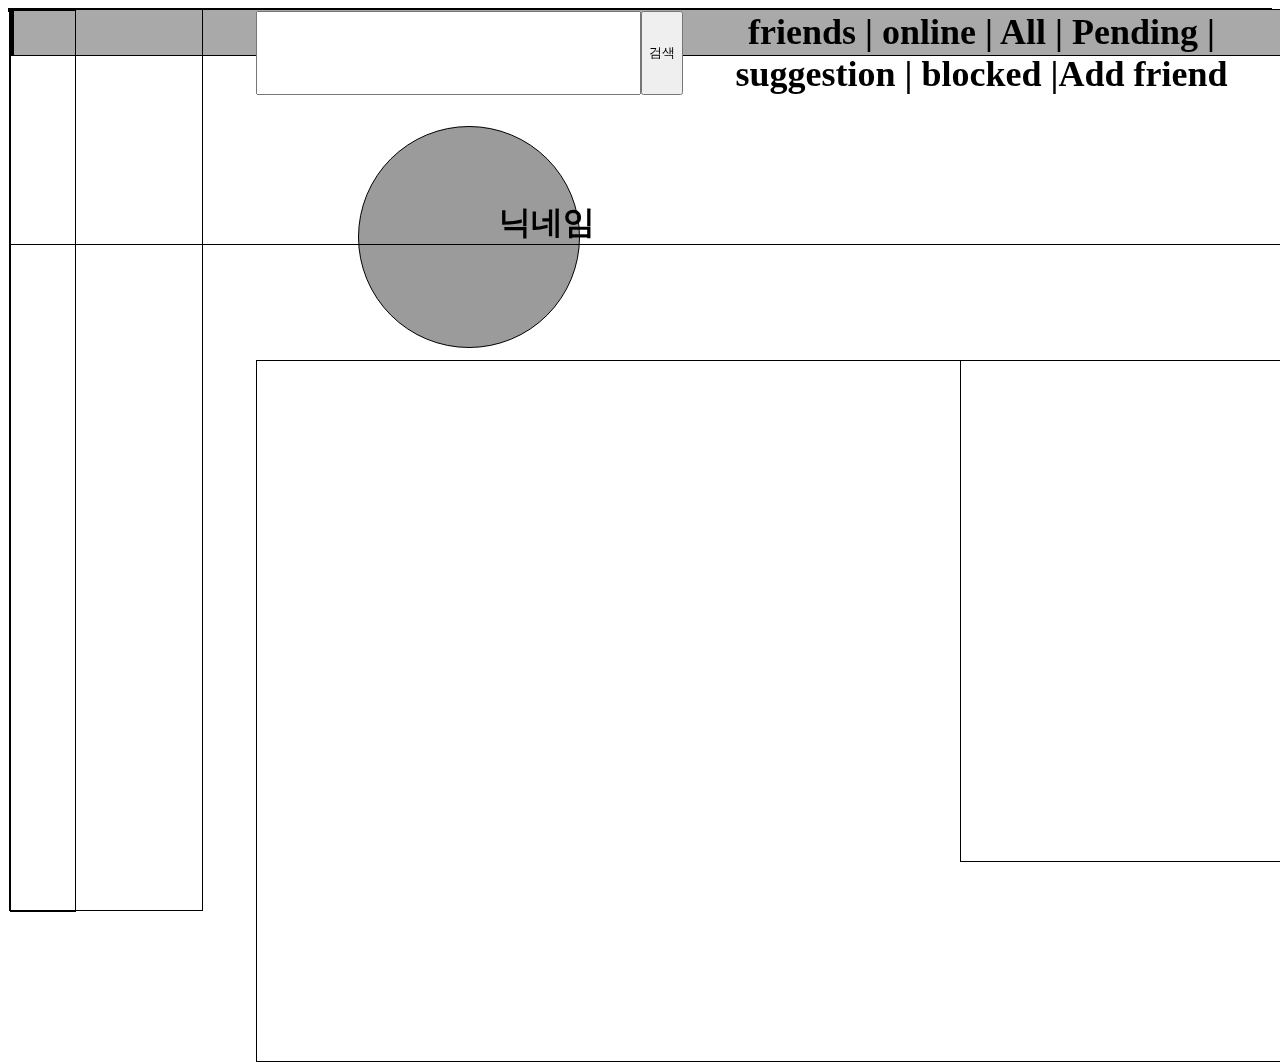
<file: test.html>
<!DOCTYPE html>
<html lang="en">
<head>
    <meta charset="UTF-8">
    <meta name="viewport" content="width=device-width, initial-scale=1.0">
    <title>Document</title>
<style> 
   div  { 
       border: 1px solid; 
       display: flex;
         
  }  

  header {  
       
       display: flex; 
        position: fixed; 
        text-align: center;
        font-size: 36px;  
        font-weight: bold;  
        left: 20%;

  }
  #test  {
        display: flex;
        position: fixed; 
        width: 220px; 
        height: 220px;
        left: 28%; 
        top: 14%; 
        background: rgba(155,155,155,1); 
        opacity: 1;
        border-radius: 50%; 
  }

   #content  { 
    display: flex;
    position: absolute;
    width: 1300px;
    height:  700px;
    left: 20%; 
    top: 40%; 
   }  


   #rightbar {
         position: absolute; 
         width: 500px; 
         height: 500px; 
         left: 75%; 
         top: 40%;           
         display: flex;
         
   }

   #nickname { 

        border: 0px;
        position: absolute; 
        left: 39%; 
        top: 20%;

    } 
    #header {
        background-color:darkgrey;
       
         
    }

   

  /* <input  type="text" size="20"><input type="button" vlaue="검색"> */
</style>   
</head>
<body margin: 0;> 
    <div id="container" style="display: flex; flex-direction: column;"> 
        <div id="header" style="width: 100%; height: 5%;  position: fixed;  display: flex; " >  
            <div>
                <header> <input type="text" size="45"  > <input type="button" value="검색">  friends | online | All |  Pending | suggestion | blocked |Add friend  </header>
            </div> 
            <div> 

            </div> 
        </div> 
        <div id="test" style=" display: flex;"> </div>
        <div id="header2" style="width: 100%; height: 26%; position: fixed; ">  <!--<div id="nickname" > <h1>닉네임  </h1> </div>--> </div>    
        <div id="sidebar" style="width: 15%; height: 100%; position: fixed;  display: flex; "> 
            <div id="iconbar" style="width: 5%; height:100%; position: fixed;"> </div>     
        </div>  
        <div id="nickname" >
             <h1>닉네임 </h1> 
        </div>
        <div  id="content" style="display: flex; " >  </div>
        <div id="rightbar"> </div>     
        <div id="menubar">  </div>

    </div>

   
</body>
</html>
</file>
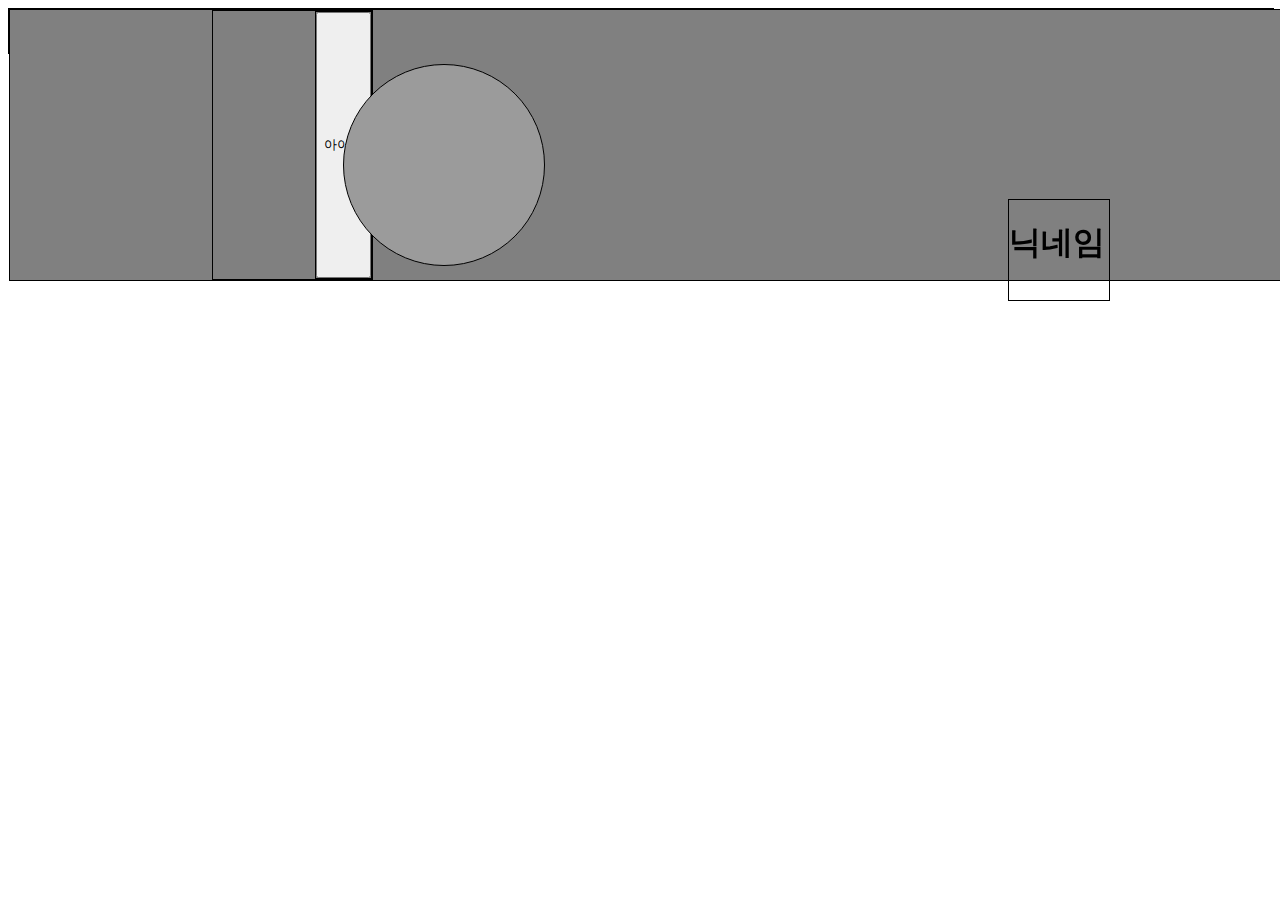
<file: test2.html>
<!DOCTYPE html>
<html lang="en">
<head>
    <meta charset="UTF-8">
    <meta name="viewport" content="width=device-width, initial-scale=1.0">
    <title>Document</title>
    </head>
   <style>    
    div {
         border: 1px solid;
         display: flex; 

    }   

    #picture {
         position: relative; 
         width: 200px; 
         height: 200px; 
         left: 26%; 
         top: 20%; 
         background: rgba(155,155,155,1);
         opacity: 1;
         border-radius: 50%;    

    }  
    #nickname {
          position: relative; 
          left: 500%; 
          top: 70%; 
          width: 100px; 
          height: 100px; 
    }

     

     

      
       
   </style>




 <body margin: 0; > 

    <div id="container" style="display: flex; flex-direction: column; width: 100%; height: 100%;" >
        <div id="header" style="position: fixed;   background-color: grey; width: 100%; height: 30%;">
            <div id="picture" style="display: flex;" >  
            </div>
            <div id="intro">  
                <div id="nickname"> 
                    <h1>닉네임</h1>  
                </div> 
                <div id="icon">  
                    <input type="button" value="아이콘">  
             </div>
            </div> 
        </div>

        <div id="contents" style="display: flex;">
            <div id="contents1" style="width: 40%; height: 40%;  ">  
                
          
            </div>   
            <div id="contents2" style="width: 40px; height: 40px; " >
                      
            </div> 
        </div>




        
    </div>


 </body>







    </body>
    </html>
</file>
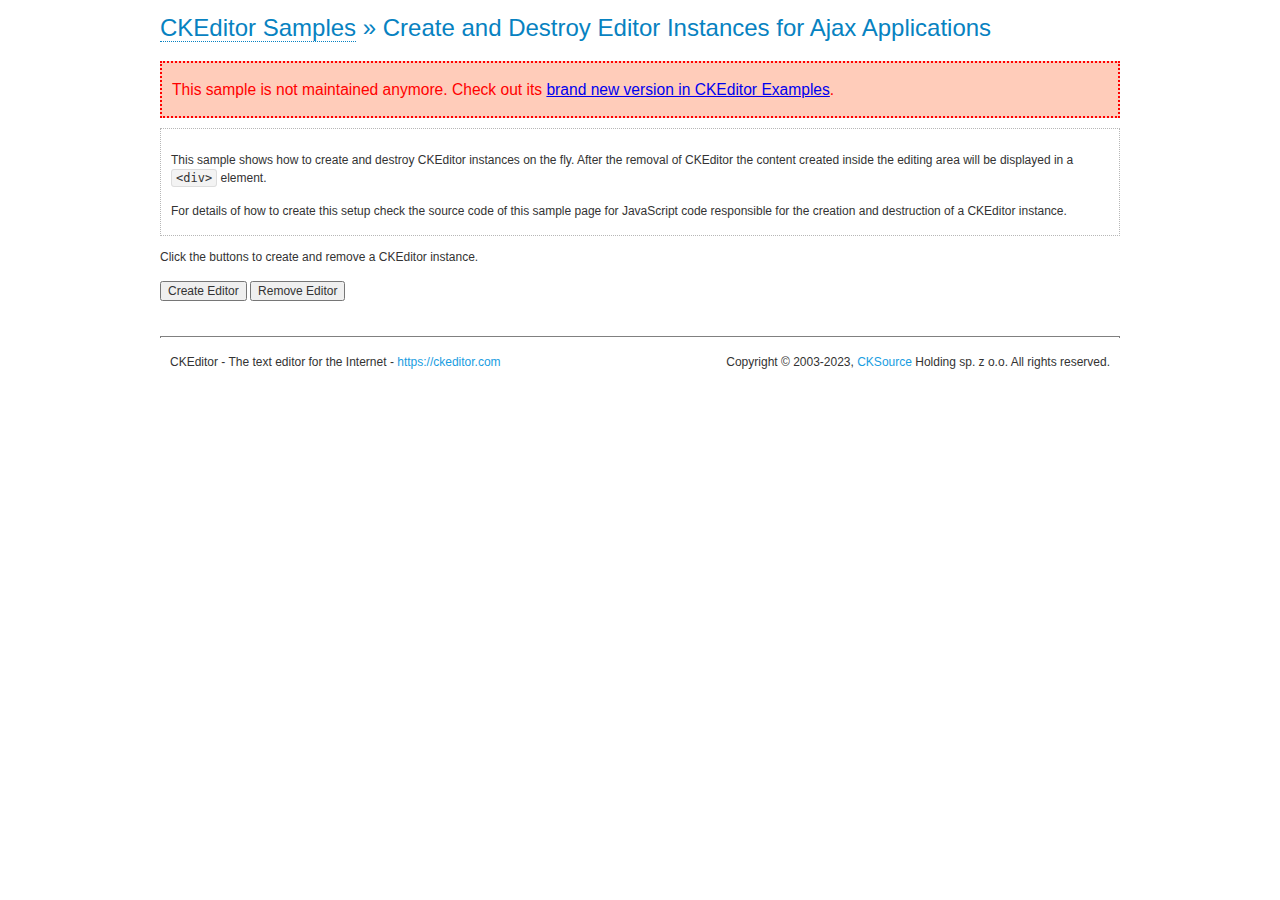
<file: spring02/src/main/webapp/WEB-INF/views/ckeditor/samples/old/ajax.html>
<!DOCTYPE html>
<!--
Copyright (c) 2003-2023, CKSource Holding sp. z o.o. All rights reserved.
For licensing, see LICENSE.md or https://ckeditor.com/legal/ckeditor-oss-license
-->
<html lang="en">
<head>
	<meta charset="utf-8">
	<title>Ajax &mdash; CKEditor Sample</title>
	<script src="../../ckeditor.js"></script>
	<link rel="stylesheet" href="sample.css">
	<meta name="description" content="Try the latest sample of CKEditor 4 and learn more about customizing your WYSIWYG editor with endless possibilities.">
	<script>

		var editor, html = '';

		function createEditor() {
			if ( editor )
				return;

			// Create a new editor inside the <div id="editor">, setting its value to html
			var config = {};
			editor = CKEDITOR.appendTo( 'editor', config, html );
		}

		function removeEditor() {
			if ( !editor )
				return;

			// Retrieve the editor contents. In an Ajax application, this data would be
			// sent to the server or used in any other way.
			document.getElementById( 'editorcontents' ).innerHTML = html = editor.getData();
			document.getElementById( 'contents' ).style.display = '';

			// Destroy the editor.
			editor.destroy();
			editor = null;
		}

	</script>
</head>
<body>
	<h1 class="samples">
		<a href="index.html">CKEditor Samples</a> &raquo; Create and Destroy Editor Instances for Ajax Applications
	</h1>
	<div class="warning deprecated">
		This sample is not maintained anymore. Check out its <a href="https://ckeditor.com/docs/ckeditor4/latest/examples/saveajax.html">brand new version in CKEditor Examples</a>.
	</div>
	<div class="description">
		<p>
			This sample shows how to create and destroy CKEditor instances on the fly. After the removal of CKEditor the content created inside the editing
			area will be displayed in a <code>&lt;div&gt;</code> element.
		</p>
		<p>
			For details of how to create this setup check the source code of this sample page
			for JavaScript code responsible for the creation and destruction of a CKEditor instance.
		</p>
	</div>
	<p>Click the buttons to create and remove a CKEditor instance.</p>
	<p>
		<input onclick="createEditor();" type="button" value="Create Editor">
		<input onclick="removeEditor();" type="button" value="Remove Editor">
	</p>
	<!-- This div will hold the editor. -->
	<div id="editor">
	</div>
	<div id="contents" style="display: none">
		<p>
			Edited Contents:
		</p>
		<!-- This div will be used to display the editor contents. -->
		<div id="editorcontents">
		</div>
	</div>
	<div id="footer">
		<hr>
		<p>
			CKEditor - The text editor for the Internet - <a class="samples" href="https://ckeditor.com/">https://ckeditor.com</a>
		</p>
		<p id="copy">
			Copyright &copy; 2003-2023, <a class="samples" href="https://cksource.com/">CKSource</a> Holding sp. z o.o. All rights reserved.
		</p>
	</div>
</body>
</html>
</file>
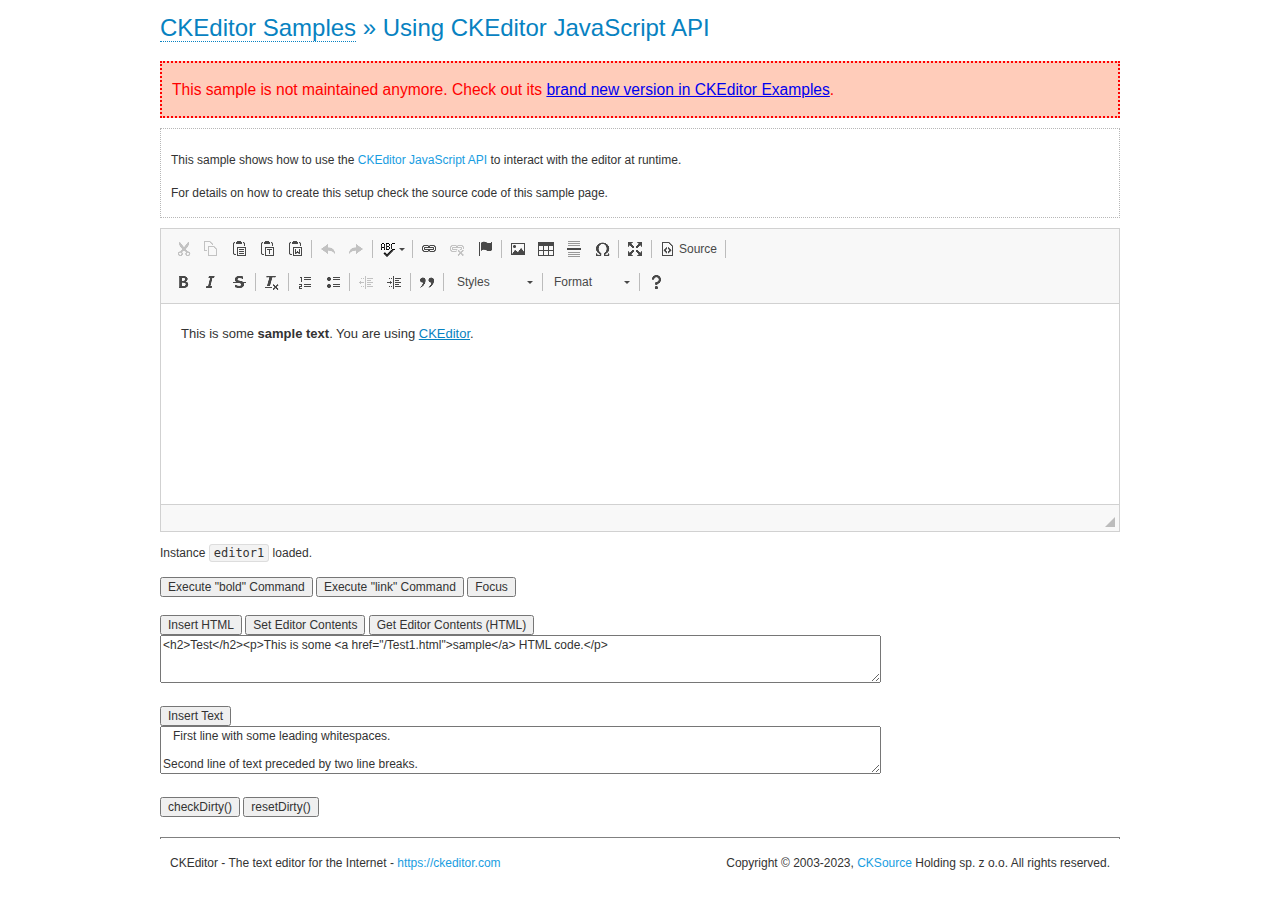
<file: spring02/src/main/webapp/WEB-INF/views/ckeditor/samples/old/api.html>
<!DOCTYPE html>
<!--
Copyright (c) 2003-2023, CKSource Holding sp. z o.o. All rights reserved.
For licensing, see LICENSE.md or https://ckeditor.com/legal/ckeditor-oss-license
-->
<html lang="en">
<head>
	<meta charset="utf-8">
	<title>API Usage &mdash; CKEditor Sample</title>
	<script src="../../ckeditor.js"></script>
	<link href="sample.css" rel="stylesheet">
	<meta name="description" content="Try the latest sample of CKEditor 4 and learn more about customizing your WYSIWYG editor with endless possibilities.">
	<script>

// The instanceReady event is fired, when an instance of CKEditor has finished
// its initialization.
CKEDITOR.on( 'instanceReady', function( ev ) {
	// Show the editor name and description in the browser status bar.
	document.getElementById( 'eMessage' ).innerHTML = 'Instance <code>' + ev.editor.name + '<\/code> loaded.';

	// Show this sample buttons.
	document.getElementById( 'eButtons' ).style.display = 'block';
});

function InsertHTML() {
	// Get the editor instance that we want to interact with.
	var editor = CKEDITOR.instances.editor1;
	var value = document.getElementById( 'htmlArea' ).value;

	// Check the active editing mode.
	if ( editor.mode == 'wysiwyg' )
	{
		// Insert HTML code.
		// https://ckeditor.com/docs/ckeditor4/latest/api/CKEDITOR_editor.html#method-insertHtml
		editor.insertHtml( value );
	}
	else
		alert( 'You must be in WYSIWYG mode!' );
}

function InsertText() {
	// Get the editor instance that we want to interact with.
	var editor = CKEDITOR.instances.editor1;
	var value = document.getElementById( 'txtArea' ).value;

	// Check the active editing mode.
	if ( editor.mode == 'wysiwyg' )
	{
		// Insert as plain text.
		// https://ckeditor.com/docs/ckeditor4/latest/api/CKEDITOR_editor.html#method-insertText
		editor.insertText( value );
	}
	else
		alert( 'You must be in WYSIWYG mode!' );
}

function SetContents() {
	// Get the editor instance that we want to interact with.
	var editor = CKEDITOR.instances.editor1;
	var value = document.getElementById( 'htmlArea' ).value;

	// Set editor contents (replace current contents).
	// https://ckeditor.com/docs/ckeditor4/latest/api/CKEDITOR_editor.html#method-setData
	editor.setData( value );
}

function GetContents() {
	// Get the editor instance that you want to interact with.
	var editor = CKEDITOR.instances.editor1;

	// Get editor contents
	// https://ckeditor.com/docs/ckeditor4/latest/api/CKEDITOR_editor.html#method-getData
	alert( editor.getData() );
}

function ExecuteCommand( commandName ) {
	// Get the editor instance that we want to interact with.
	var editor = CKEDITOR.instances.editor1;

	// Check the active editing mode.
	if ( editor.mode == 'wysiwyg' )
	{
		// Execute the command.
		// https://ckeditor.com/docs/ckeditor4/latest/api/CKEDITOR_editor.html#method-execCommand
		editor.execCommand( commandName );
	}
	else
		alert( 'You must be in WYSIWYG mode!' );
}

function CheckDirty() {
	// Get the editor instance that we want to interact with.
	var editor = CKEDITOR.instances.editor1;
	// Checks whether the current editor contents present changes when compared
	// to the contents loaded into the editor at startup
	// https://ckeditor.com/docs/ckeditor4/latest/api/CKEDITOR_editor.html#method-checkDirty
	alert( editor.checkDirty() );
}

function ResetDirty() {
	// Get the editor instance that we want to interact with.
	var editor = CKEDITOR.instances.editor1;
	// Resets the "dirty state" of the editor (see CheckDirty())
	// https://ckeditor.com/docs/ckeditor4/latest/api/CKEDITOR_editor.html#method-resetDirty
	editor.resetDirty();
	alert( 'The "IsDirty" status has been reset' );
}

function Focus() {
	CKEDITOR.instances.editor1.focus();
}

function onFocus() {
	document.getElementById( 'eMessage' ).innerHTML = '<b>' + this.name + ' is focused </b>';
}

function onBlur() {
	document.getElementById( 'eMessage' ).innerHTML = this.name + ' lost focus';
}

	</script>

</head>
<body>
	<h1 class="samples">
		<a href="index.html">CKEditor Samples</a> &raquo; Using CKEditor JavaScript API
	</h1>
	<div class="warning deprecated">
		This sample is not maintained anymore. Check out its <a href="https://ckeditor.com/docs/ckeditor4/latest/examples/api.html">brand new version in CKEditor Examples</a>.
	</div>
	<div class="description">
	<p>
		This sample shows how to use the
		<a class="samples" href="https://ckeditor.com/docs/ckeditor4/latest/api/CKEDITOR_editor.html">CKEditor JavaScript API</a>
		to interact with the editor at runtime.
	</p>
	<p>
		For details on how to create this setup check the source code of this sample page.
	</p>
	</div>

	<!-- This <div> holds alert messages to be display in the sample page. -->
	<div id="alerts">
		<noscript>
			<p>
				<strong>CKEditor requires JavaScript to run</strong>. In a browser with no JavaScript
				support, like yours, you should still see the contents (HTML data) and you should
				be able to edit it normally, without a rich editor interface.
			</p>
		</noscript>
	</div>
	<form action="../../../samples/sample_posteddata.php" method="post">
		<textarea cols="100" id="editor1" name="editor1" rows="10">&lt;p&gt;This is some &lt;strong&gt;sample text&lt;/strong&gt;. You are using &lt;a href="https://ckeditor.com/"&gt;CKEditor&lt;/a&gt;.&lt;/p&gt;</textarea>

		<script>
			// Replace the <textarea id="editor1"> with an CKEditor instance.
			CKEDITOR.replace( 'editor1', {
				on: {
					focus: onFocus,
					blur: onBlur,

					// Check for availability of corresponding plugins.
					pluginsLoaded: function( evt ) {
						var doc = CKEDITOR.document, ed = evt.editor;
						if ( !ed.getCommand( 'bold' ) )
							doc.getById( 'exec-bold' ).hide();
						if ( !ed.getCommand( 'link' ) )
							doc.getById( 'exec-link' ).hide();
					}
				}
			});
		</script>

		<p id="eMessage">
		</p>

		<div id="eButtons" style="display: none">
			<input id="exec-bold" onclick="ExecuteCommand('bold');" type="button" value="Execute &quot;bold&quot; Command">
			<input id="exec-link" onclick="ExecuteCommand('link');" type="button" value="Execute &quot;link&quot; Command">
			<input onclick="Focus();" type="button" value="Focus">
			<br><br>
			<input onclick="InsertHTML();" type="button" value="Insert HTML">
			<input onclick="SetContents();" type="button" value="Set Editor Contents">
			<input onclick="GetContents();" type="button" value="Get Editor Contents (HTML)">
			<br>
			<textarea cols="100" id="htmlArea" rows="3">&lt;h2&gt;Test&lt;/h2&gt;&lt;p&gt;This is some &lt;a href="/Test1.html"&gt;sample&lt;/a&gt; HTML code.&lt;/p&gt;</textarea>
			<br>
			<br>
			<input onclick="InsertText();" type="button" value="Insert Text">
			<br>
			<textarea cols="100" id="txtArea" rows="3">   First line with some leading whitespaces.

Second line of text preceded by two line breaks.</textarea>
			<br>
			<br>
			<input onclick="CheckDirty();" type="button" value="checkDirty()">
			<input onclick="ResetDirty();" type="button" value="resetDirty()">
		</div>
	</form>
	<div id="footer">
		<hr>
		<p>
			CKEditor - The text editor for the Internet - <a class="samples" href="https://ckeditor.com/">https://ckeditor.com</a>
		</p>
		<p id="copy">
			Copyright &copy; 2003-2023, <a class="samples" href="https://cksource.com/">CKSource</a> Holding sp. z o.o. All rights reserved.
		</p>
	</div>
</body>
</html>
</file>
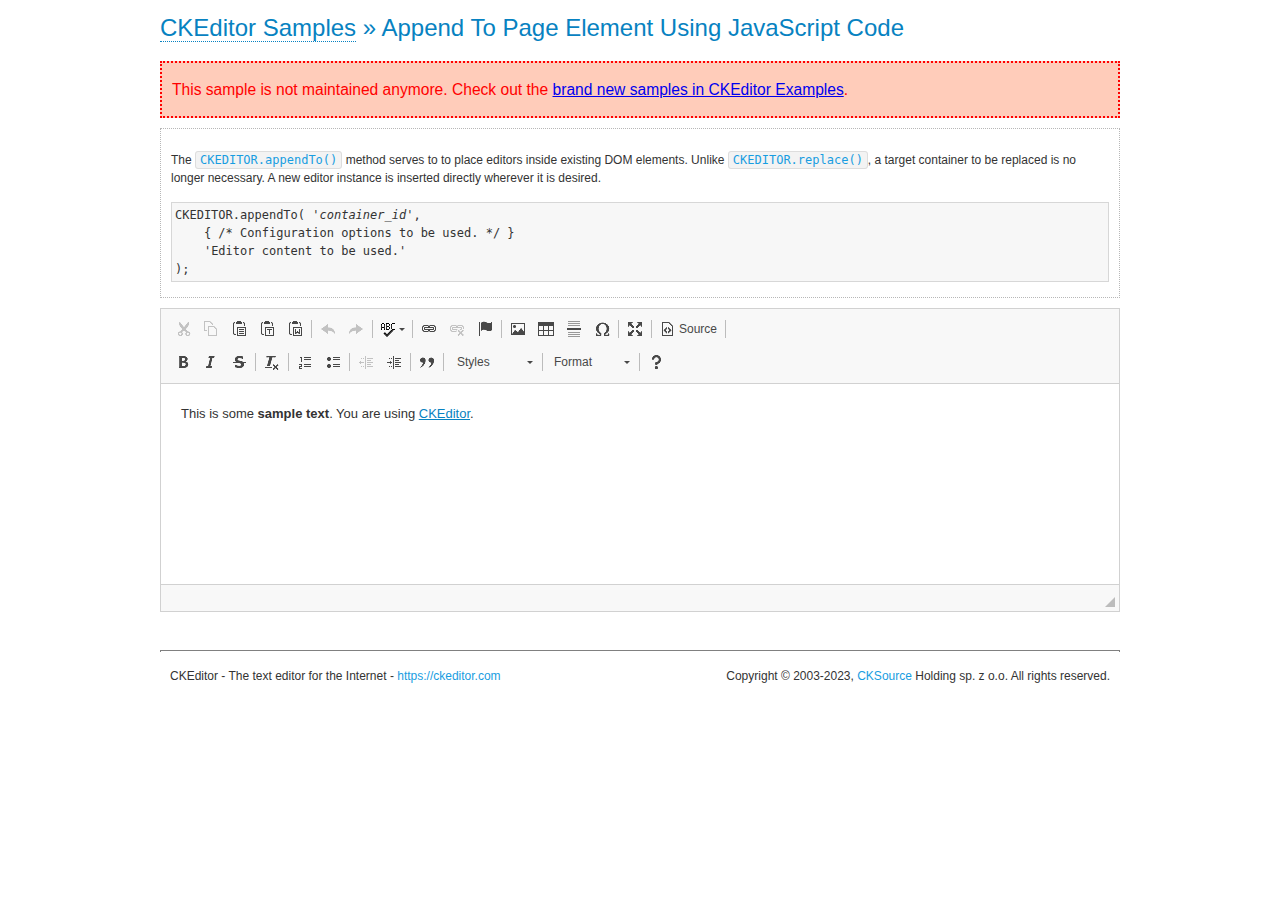
<file: spring02/src/main/webapp/WEB-INF/views/ckeditor/samples/old/appendto.html>
<!DOCTYPE html>
<!--
Copyright (c) 2003-2023, CKSource Holding sp. z o.o. All rights reserved.
For licensing, see LICENSE.md or https://ckeditor.com/legal/ckeditor-oss-license
-->
<html lang="en">
<head>
	<meta charset="utf-8">
	<title>Append To Page Element Using JavaScript Code &mdash; CKEditor Sample</title>
	<script src="../../ckeditor.js"></script>
	<link rel="stylesheet" href="sample.css">
	<meta name="description" content="Try the latest sample of CKEditor 4 and learn more about customizing your WYSIWYG editor with endless possibilities.">
</head>
<body>
	<h1 class="samples">
		<a href="index.html">CKEditor Samples</a> &raquo; Append To Page Element Using JavaScript Code
	</h1>
	<div class="warning deprecated">
		This sample is not maintained anymore. Check out the <a href="https://ckeditor.com/docs/ckeditor4/latest/examples/index.html">brand new samples in CKEditor Examples</a>.
	</div>
	<div id="section1">
		<div class="description">
			<p>
				The <code><a class="samples" href="https://ckeditor.com/docs/ckeditor4/latest/api/CKEDITOR.html#method-appendTo">CKEDITOR.appendTo()</a></code> method serves to to place editors inside existing DOM elements. Unlike <code><a class="samples" href="https://ckeditor.com/docs/ckeditor4/latest/api/CKEDITOR.html#method-replace">CKEDITOR.replace()</a></code>,
				a target container to be replaced is no longer necessary. A new editor
				instance is inserted directly wherever it is desired.
			</p>
<pre class="samples">CKEDITOR.appendTo( '<em>container_id</em>',
	{ /* Configuration options to be used. */ }
	'Editor content to be used.'
);</pre>
		</div>
		<script>

			// This call can be placed at any point after the
			// DOM element to append CKEditor to or inside the <head><script>
			// in a window.onload event handler.

			// Append a CKEditor instance using the default configuration and the
			// provided content to the <div> element of ID "section1".
			CKEDITOR.appendTo( 'section1',
				null,
				'<p>This is some <strong>sample text</strong>. You are using <a href="https://ckeditor.com/">CKEditor</a>.</p>'
			);

		</script>
	</div>
	<br>
	<div id="footer">
		<hr>
		<p>
			CKEditor - The text editor for the Internet - <a class="samples" href="https://ckeditor.com/">https://ckeditor.com</a>
		</p>
		<p id="copy">
			Copyright &copy; 2003-2023, <a class="samples" href="https://cksource.com/">CKSource</a> Holding sp. z o.o. All rights reserved.
		</p>
	</div>
</body>
</html>
</file>
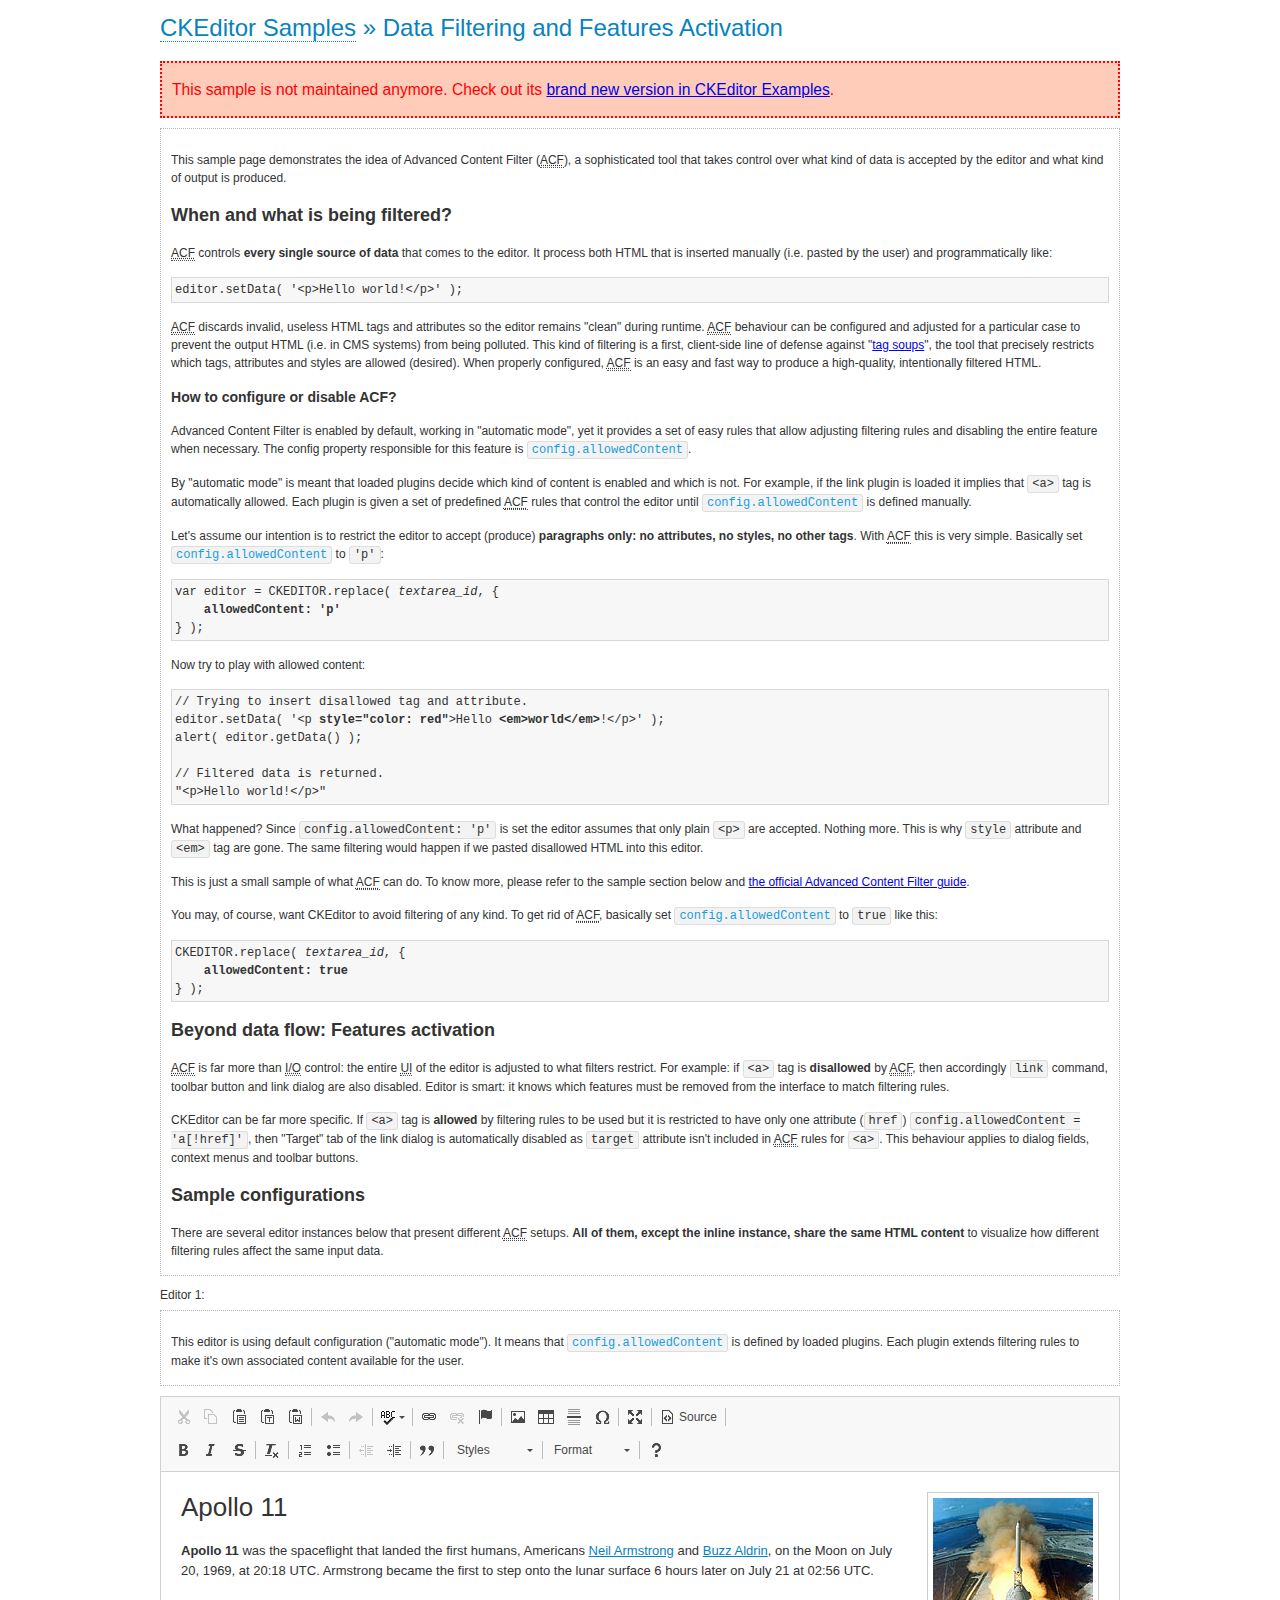
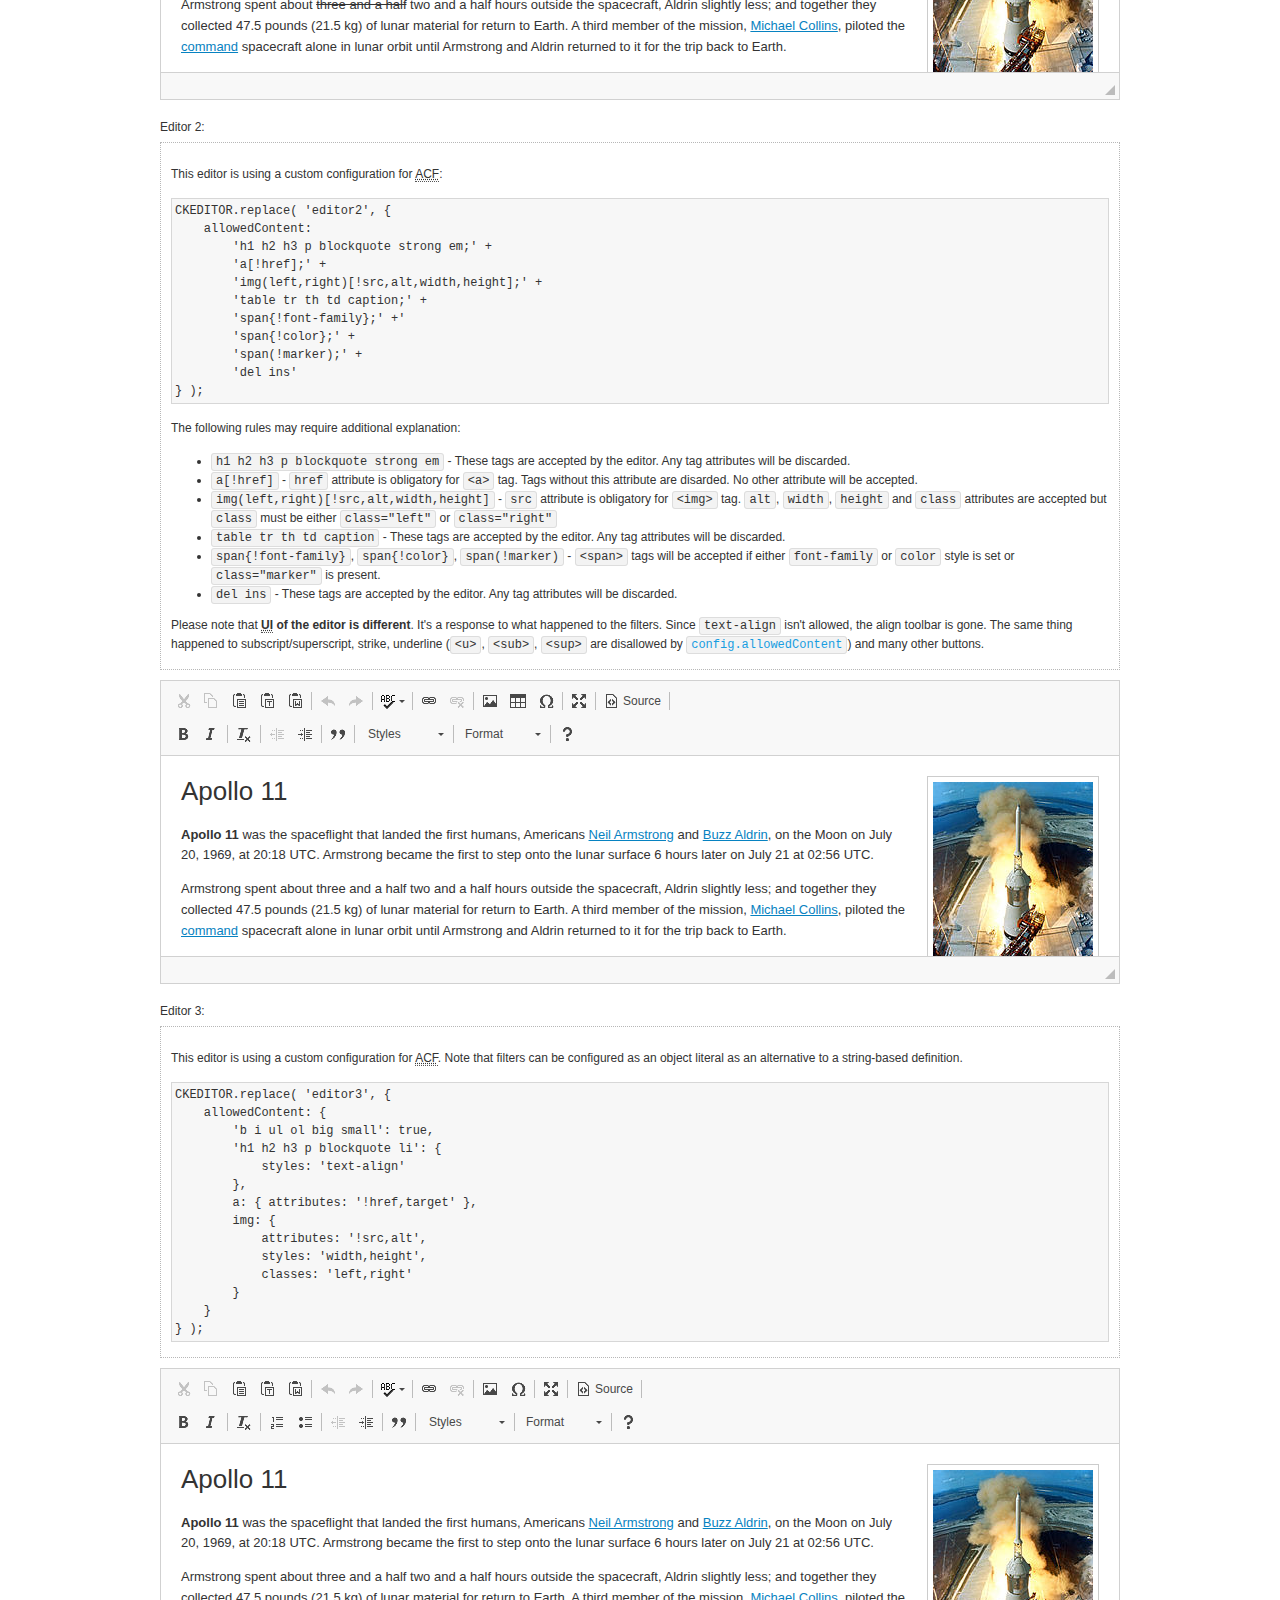
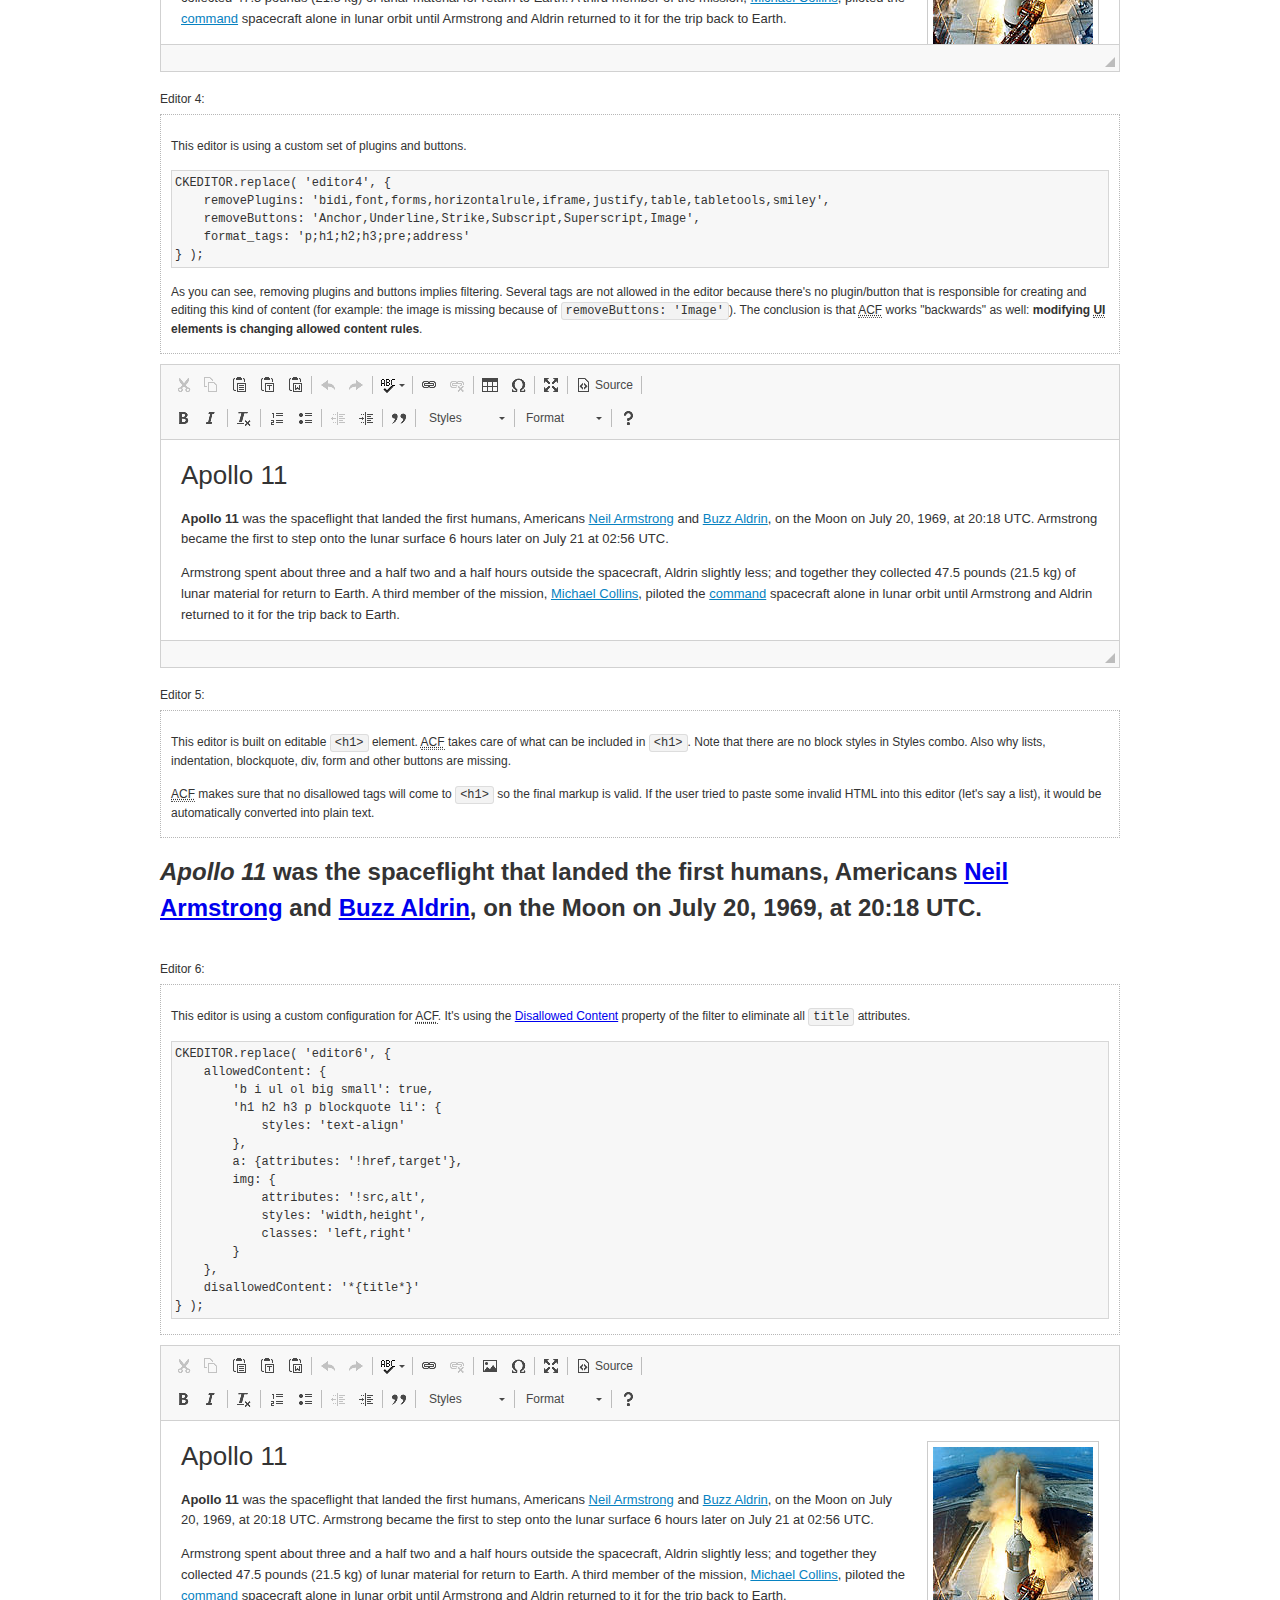
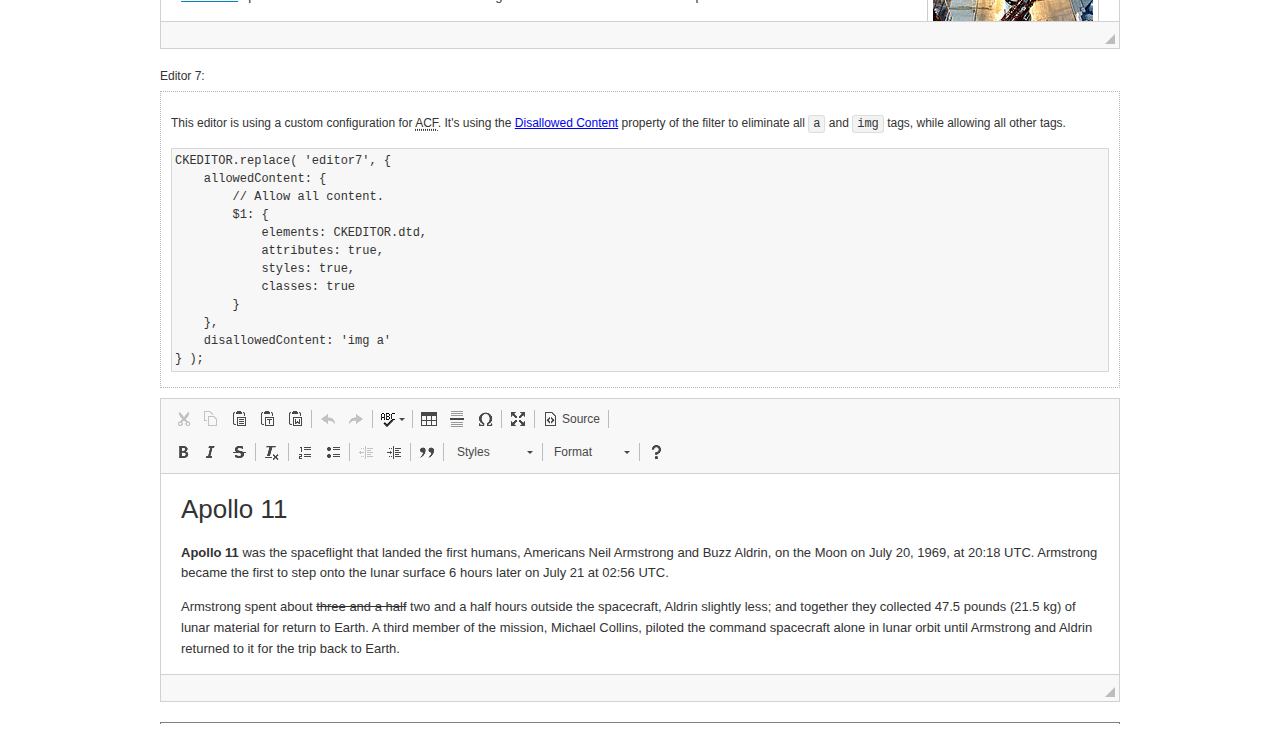
<file: spring02/src/main/webapp/WEB-INF/views/ckeditor/samples/old/datafiltering.html>
<!DOCTYPE html>
<!--
Copyright (c) 2003-2023, CKSource Holding sp. z o.o. All rights reserved.
For licensing, see LICENSE.md or https://ckeditor.com/legal/ckeditor-oss-license
-->
<html lang="en">
<head>
	<meta charset="utf-8">
	<title>Data Filtering &mdash; CKEditor Sample</title>
	<script src="../../ckeditor.js"></script>
	<link rel="stylesheet" href="sample.css">
	<meta name="description" content="Try the latest sample of CKEditor 4 and learn more about customizing your WYSIWYG editor with endless possibilities.">
	<script>
		// Remove advanced tabs for all editors.
		CKEDITOR.config.removeDialogTabs = 'image:advanced;link:advanced;creatediv:advanced;editdiv:advanced';
	</script>
</head>
<body>
	<h1 class="samples">
		<a href="index.html">CKEditor Samples</a> &raquo; Data Filtering and Features Activation
	</h1>
	<div class="warning deprecated">
		This sample is not maintained anymore. Check out its <a href="https://ckeditor.com/docs/ckeditor4/latest/examples/acf.html">brand new version in CKEditor Examples</a>.
	</div>
	<div class="description">
		<p>
			This sample page demonstrates the idea of Advanced Content Filter
			(<abbr title="Advanced Content Filter">ACF</abbr>), a sophisticated
			tool that takes control over what kind of data is accepted by the editor and what
			kind of output is produced.
		</p>
		<h2>When and what is being filtered?</h2>
		<p>
			<abbr title="Advanced Content Filter">ACF</abbr> controls
			<strong>every single source of data</strong> that comes to the editor.
			It process both HTML that is inserted manually (i.e. pasted by the user)
			and programmatically like:
		</p>
<pre class="samples">
editor.setData( '&lt;p&gt;Hello world!&lt;/p&gt;' );
</pre>
		<p>
			<abbr title="Advanced Content Filter">ACF</abbr> discards invalid,
			useless HTML tags and attributes so the editor remains "clean" during
			runtime. <abbr title="Advanced Content Filter">ACF</abbr> behaviour
			can be configured and adjusted for a particular case to prevent the
			output HTML (i.e. in CMS systems) from being polluted.

			This kind of filtering is a first, client-side line of defense
			against "<a href="http://en.wikipedia.org/wiki/Tag_soup">tag soups</a>",
			the tool that precisely restricts which tags, attributes and styles
			are allowed (desired). When properly configured, <abbr title="Advanced Content Filter">ACF</abbr>
			is an easy and fast way to produce a high-quality, intentionally filtered HTML.
		</p>

		<h3>How to configure or disable ACF?</h3>
		<p>
			Advanced Content Filter is enabled by default, working in "automatic mode", yet
			it provides a set of easy rules that allow adjusting filtering rules
			and disabling the entire feature when necessary. The config property
			responsible for this feature is <code><a class="samples"
			href="https://ckeditor.com/docs/ckeditor4/latest/api/CKEDITOR_config.html#cfg-allowedContent">config.allowedContent</a></code>.
		</p>
		<p>
			By "automatic mode" is meant that loaded plugins decide which kind
			of content is enabled and which is not. For example, if the link
			plugin is loaded it implies that <code>&lt;a&gt;</code> tag is
			automatically allowed. Each plugin is given a set
			of predefined <abbr title="Advanced Content Filter">ACF</abbr> rules
			that control the editor until <code><a class="samples"
			href="https://ckeditor.com/docs/ckeditor4/latest/api/CKEDITOR_config.html#cfg-allowedContent">
			config.allowedContent</a></code>
			is defined manually.
		</p>
		<p>
			Let's assume our intention is to restrict the editor to accept (produce) <strong>paragraphs
			only: no attributes, no styles, no other tags</strong>.
			With <abbr title="Advanced Content Filter">ACF</abbr>
			this is very simple. Basically set <code><a class="samples"
			href="https://ckeditor.com/docs/ckeditor4/latest/api/CKEDITOR_config.html#cfg-allowedContent">
			config.allowedContent</a></code> to <code>'p'</code>:
		</p>
<pre class="samples">
var editor = CKEDITOR.replace( <em>textarea_id</em>, {
	<strong>allowedContent: 'p'</strong>
} );
</pre>
		<p>
			Now try to play with allowed content:
		</p>
<pre class="samples">
// Trying to insert disallowed tag and attribute.
editor.setData( '&lt;p <strong>style="color: red"</strong>&gt;Hello <strong>&lt;em&gt;world&lt;/em&gt;</strong>!&lt;/p&gt;' );
alert( editor.getData() );

// Filtered data is returned.
"&lt;p&gt;Hello world!&lt;/p&gt;"
</pre>
		<p>
			What happened? Since <code>config.allowedContent: 'p'</code> is set the editor assumes
			that only plain <code>&lt;p&gt;</code> are accepted. Nothing more. This is why
			<code>style</code> attribute and <code>&lt;em&gt;</code> tag are gone. The same
			filtering would happen if we pasted disallowed HTML into this editor.
		</p>
		<p>
			This is just a small sample of what <abbr title="Advanced Content Filter">ACF</abbr>
			can do. To know more, please refer to the sample section below and
			<a href="https://ckeditor.com/docs/ckeditor4/latest/guide/dev_advanced_content_filter.html">the official Advanced Content Filter guide</a>.
		</p>
		<p>
			You may, of course, want CKEditor to avoid filtering of any kind.
			To get rid of <abbr title="Advanced Content Filter">ACF</abbr>,
			basically set <code><a class="samples"
			href="https://ckeditor.com/docs/ckeditor4/latest/api/CKEDITOR_config.html#cfg-allowedContent">
			config.allowedContent</a></code> to <code>true</code> like this:
		</p>
<pre class="samples">
CKEDITOR.replace( <em>textarea_id</em>, {
	<strong>allowedContent: true</strong>
} );
</pre>

		<h2>Beyond data flow: Features activation</h2>
		<p>
			<abbr title="Advanced Content Filter">ACF</abbr> is far more than
			<abbr title="Input/Output">I/O</abbr> control: the entire
			<abbr title="User Interface">UI</abbr> of the editor is adjusted to what
			filters restrict. For example: if <code>&lt;a&gt;</code> tag is
			<strong>disallowed</strong>
			by <abbr title="Advanced Content Filter">ACF</abbr>,
			then accordingly <code>link</code> command, toolbar button and link dialog
			are also disabled. Editor is smart: it knows which features must be
			removed from the interface to match filtering rules.
		</p>
		<p>
			CKEditor can be far more specific. If <code>&lt;a&gt;</code> tag is
			<strong>allowed</strong> by filtering rules to be used but it is restricted
			to have only one attribute (<code>href</code>)
			<code>config.allowedContent = 'a[!href]'</code>, then
			"Target" tab of the link dialog is automatically disabled as <code>target</code>
			attribute isn't included in <abbr title="Advanced Content Filter">ACF</abbr> rules
			for <code>&lt;a&gt;</code>. This behaviour applies to dialog fields, context
			menus and toolbar buttons.
		</p>

		<h2>Sample configurations</h2>
		<p>
			There are several editor instances below that present different
			<abbr title="Advanced Content Filter">ACF</abbr> setups. <strong>All of them,
			except the inline instance, share the same HTML content</strong> to visualize
			how different filtering rules affect the same input data.
		</p>
	</div>

	<div>
		<label for="editor1">
			Editor 1:
		</label>
		<div class="description">
			<p>
				This editor is using default configuration ("automatic mode"). It means that
				<code><a class="samples"
				href="https://ckeditor.com/docs/ckeditor4/latest/api/CKEDITOR_config.html#cfg-allowedContent">
				config.allowedContent</a></code> is defined by loaded plugins.
				Each plugin extends filtering rules to make it's own associated content
				available for the user.
			</p>
		</div>
		<textarea cols="80" id="editor1" name="editor1" rows="10">
			&lt;h1&gt;&lt;img alt=&quot;Saturn V carrying Apollo 11&quot; class=&quot;right&quot; src=&quot;assets/sample.jpg&quot;/&gt; Apollo 11&lt;/h1&gt; &lt;p&gt;&lt;b&gt;Apollo 11&lt;/b&gt; was the spaceflight that landed the first humans, Americans &lt;a href=&quot;http://en.wikipedia.org/wiki/Neil_Armstrong&quot; title=&quot;Neil Armstrong&quot;&gt;Neil Armstrong&lt;/a&gt; and &lt;a href=&quot;http://en.wikipedia.org/wiki/Buzz_Aldrin&quot; title=&quot;Buzz Aldrin&quot;&gt;Buzz Aldrin&lt;/a&gt;, on the Moon on July 20, 1969, at 20:18 UTC. Armstrong became the first to step onto the lunar surface 6 hours later on July 21 at 02:56 UTC.&lt;/p&gt; &lt;p&gt;Armstrong spent about &lt;s&gt;three and a half&lt;/s&gt; two and a half hours outside the spacecraft, Aldrin slightly less; and together they collected 47.5 pounds (21.5&amp;nbsp;kg) of lunar material for return to Earth. A third member of the mission, &lt;a href=&quot;http://en.wikipedia.org/wiki/Michael_Collins_(astronaut)&quot; title=&quot;Michael Collins (astronaut)&quot;&gt;Michael Collins&lt;/a&gt;, piloted the &lt;a href=&quot;http://en.wikipedia.org/wiki/Apollo_Command/Service_Module&quot; title=&quot;Apollo Command/Service Module&quot;&gt;command&lt;/a&gt; spacecraft alone in lunar orbit until Armstrong and Aldrin returned to it for the trip back to Earth.&lt;/p&gt; &lt;h2&gt;Broadcasting and &lt;em&gt;quotes&lt;/em&gt; &lt;a id=&quot;quotes&quot; name=&quot;quotes&quot;&gt;&lt;/a&gt;&lt;/h2&gt; &lt;p&gt;Broadcast on live TV to a world-wide audience, Armstrong stepped onto the lunar surface and described the event as:&lt;/p&gt; &lt;blockquote&gt;&lt;p&gt;One small step for [a] man, one giant leap for mankind.&lt;/p&gt;&lt;/blockquote&gt; &lt;p&gt;Apollo 11 effectively ended the &lt;a href=&quot;http://en.wikipedia.org/wiki/Space_Race&quot; title=&quot;Space Race&quot;&gt;Space Race&lt;/a&gt; and fulfilled a national goal proposed in 1961 by the late U.S. President &lt;a href=&quot;http://en.wikipedia.org/wiki/John_F._Kennedy&quot; title=&quot;John F. Kennedy&quot;&gt;John F. Kennedy&lt;/a&gt; in a speech before the United States Congress:&lt;/p&gt; &lt;blockquote&gt;&lt;p&gt;[...] before this decade is out, of landing a man on the Moon and returning him safely to the Earth.&lt;/p&gt;&lt;/blockquote&gt; &lt;h2&gt;Technical details &lt;a id=&quot;tech-details&quot; name=&quot;tech-details&quot;&gt;&lt;/a&gt;&lt;/h2&gt; &lt;table align=&quot;right&quot; border=&quot;1&quot; bordercolor=&quot;#ccc&quot; cellpadding=&quot;5&quot; cellspacing=&quot;0&quot; style=&quot;border-collapse:collapse;margin:10px 0 10px 15px;&quot;&gt; &lt;caption&gt;&lt;strong&gt;Mission crew&lt;/strong&gt;&lt;/caption&gt; &lt;thead&gt; &lt;tr&gt; &lt;th scope=&quot;col&quot;&gt;Position&lt;/th&gt; &lt;th scope=&quot;col&quot;&gt;Astronaut&lt;/th&gt; &lt;/tr&gt; &lt;/thead&gt; &lt;tbody&gt; &lt;tr&gt; &lt;td&gt;Commander&lt;/td&gt; &lt;td&gt;Neil A. Armstrong&lt;/td&gt; &lt;/tr&gt; &lt;tr&gt; &lt;td&gt;Command Module Pilot&lt;/td&gt; &lt;td&gt;Michael Collins&lt;/td&gt; &lt;/tr&gt; &lt;tr&gt; &lt;td&gt;Lunar Module Pilot&lt;/td&gt; &lt;td&gt;Edwin &amp;quot;Buzz&amp;quot; E. Aldrin, Jr.&lt;/td&gt; &lt;/tr&gt; &lt;/tbody&gt; &lt;/table&gt; &lt;p&gt;Launched by a &lt;strong&gt;Saturn V&lt;/strong&gt; rocket from &lt;a href=&quot;http://en.wikipedia.org/wiki/Kennedy_Space_Center&quot; title=&quot;Kennedy Space Center&quot;&gt;Kennedy Space Center&lt;/a&gt; in Merritt Island, Florida on July 16, Apollo 11 was the fifth manned mission of &lt;a href=&quot;http://en.wikipedia.org/wiki/NASA&quot; title=&quot;NASA&quot;&gt;NASA&lt;/a&gt;&amp;#39;s Apollo program. The Apollo spacecraft had three parts:&lt;/p&gt; &lt;ol&gt; &lt;li&gt;&lt;strong&gt;Command Module&lt;/strong&gt; with a cabin for the three astronauts which was the only part which landed back on Earth&lt;/li&gt; &lt;li&gt;&lt;strong&gt;Service Module&lt;/strong&gt; which supported the Command Module with propulsion, electrical power, oxygen and water&lt;/li&gt; &lt;li&gt;&lt;strong&gt;Lunar Module&lt;/strong&gt; for landing on the Moon.&lt;/li&gt; &lt;/ol&gt; &lt;p&gt;After being sent to the Moon by the Saturn V&amp;#39;s upper stage, the astronauts separated the spacecraft from it and travelled for three days until they entered into lunar orbit. Armstrong and Aldrin then moved into the Lunar Module and landed in the &lt;a href=&quot;http://en.wikipedia.org/wiki/Mare_Tranquillitatis&quot; title=&quot;Mare Tranquillitatis&quot;&gt;Sea of Tranquility&lt;/a&gt;. They stayed a total of about 21 and a half hours on the lunar surface. After lifting off in the upper part of the Lunar Module and rejoining Collins in the Command Module, they returned to Earth and landed in the &lt;a href=&quot;http://en.wikipedia.org/wiki/Pacific_Ocean&quot; title=&quot;Pacific Ocean&quot;&gt;Pacific Ocean&lt;/a&gt; on July 24.&lt;/p&gt; &lt;hr/&gt; &lt;p style=&quot;text-align: right;&quot;&gt;&lt;small&gt;Source: &lt;a href=&quot;http://en.wikipedia.org/wiki/Apollo_11&quot;&gt;Wikipedia.org&lt;/a&gt;&lt;/small&gt;&lt;/p&gt;
		</textarea>

		<script>

			CKEDITOR.replace( 'editor1' );

		</script>
	</div>

	<br>

	<div>
		<label for="editor2">
			Editor 2:
		</label>
		<div class="description">
			<p>
				This editor is using a custom configuration for
				<abbr title="Advanced Content Filter">ACF</abbr>:
			</p>
<pre class="samples">
CKEDITOR.replace( 'editor2', {
	allowedContent:
		'h1 h2 h3 p blockquote strong em;' +
		'a[!href];' +
		'img(left,right)[!src,alt,width,height];' +
		'table tr th td caption;' +
		'span{!font-family};' +'
		'span{!color};' +
		'span(!marker);' +
		'del ins'
} );
</pre>
			<p>
				The following rules may require additional explanation:
			</p>
			<ul>
				<li>
					<code>h1 h2 h3 p blockquote strong em</code> - These tags
					are accepted by the editor. Any tag attributes will be discarded.
				</li>
				<li>
					<code>a[!href]</code> - <code>href</code> attribute is obligatory
					for <code>&lt;a&gt;</code> tag. Tags without this attribute
					are disarded. No other attribute will be accepted.
				</li>
				<li>
					<code>img(left,right)[!src,alt,width,height]</code> - <code>src</code>
					attribute is obligatory for <code>&lt;img&gt;</code> tag.
					<code>alt</code>, <code>width</code>, <code>height</code>
					and <code>class</code> attributes are accepted but
					<code>class</code> must be either <code>class="left"</code>
					or <code>class="right"</code>
				</li>
				<li>
					<code>table tr th td caption</code> - These tags
					are accepted by the editor. Any tag attributes will be discarded.
				</li>
				<li>
					<code>span{!font-family}</code>, <code>span{!color}</code>,
					<code>span(!marker)</code> - <code>&lt;span&gt;</code> tags
					will be accepted if either <code>font-family</code> or
					<code>color</code> style is set or <code>class="marker"</code>
					is present.
				</li>
				<li>
					<code>del ins</code> - These tags
					are accepted by the editor. Any tag attributes will be discarded.
				</li>
			</ul>
			<p>
				Please note that <strong><abbr title="User Interface">UI</abbr> of the
				editor is different</strong>. It's a response to what happened to the filters.
				Since <code>text-align</code> isn't allowed, the align toolbar is gone.
				The same thing happened to subscript/superscript, strike, underline
				(<code>&lt;u&gt;</code>, <code>&lt;sub&gt;</code>, <code>&lt;sup&gt;</code>
				are disallowed by <code><a class="samples"
				href="https://ckeditor.com/docs/ckeditor4/latest/api/CKEDITOR_config.html#cfg-allowedContent">
				config.allowedContent</a></code>) and many other buttons.
			</p>
		</div>
		<textarea cols="80" id="editor2" name="editor2" rows="10">
			&lt;h1&gt;&lt;img alt=&quot;Saturn V carrying Apollo 11&quot; class=&quot;right&quot; src=&quot;assets/sample.jpg&quot;/&gt; Apollo 11&lt;/h1&gt; &lt;p&gt;&lt;b&gt;Apollo 11&lt;/b&gt; was the spaceflight that landed the first humans, Americans &lt;a href=&quot;http://en.wikipedia.org/wiki/Neil_Armstrong&quot; title=&quot;Neil Armstrong&quot;&gt;Neil Armstrong&lt;/a&gt; and &lt;a href=&quot;http://en.wikipedia.org/wiki/Buzz_Aldrin&quot; title=&quot;Buzz Aldrin&quot;&gt;Buzz Aldrin&lt;/a&gt;, on the Moon on July 20, 1969, at 20:18 UTC. Armstrong became the first to step onto the lunar surface 6 hours later on July 21 at 02:56 UTC.&lt;/p&gt; &lt;p&gt;Armstrong spent about &lt;s&gt;three and a half&lt;/s&gt; two and a half hours outside the spacecraft, Aldrin slightly less; and together they collected 47.5 pounds (21.5&amp;nbsp;kg) of lunar material for return to Earth. A third member of the mission, &lt;a href=&quot;http://en.wikipedia.org/wiki/Michael_Collins_(astronaut)&quot; title=&quot;Michael Collins (astronaut)&quot;&gt;Michael Collins&lt;/a&gt;, piloted the &lt;a href=&quot;http://en.wikipedia.org/wiki/Apollo_Command/Service_Module&quot; title=&quot;Apollo Command/Service Module&quot;&gt;command&lt;/a&gt; spacecraft alone in lunar orbit until Armstrong and Aldrin returned to it for the trip back to Earth.&lt;/p&gt; &lt;h2&gt;Broadcasting and &lt;em&gt;quotes&lt;/em&gt; &lt;a id=&quot;quotes&quot; name=&quot;quotes&quot;&gt;&lt;/a&gt;&lt;/h2&gt; &lt;p&gt;Broadcast on live TV to a world-wide audience, Armstrong stepped onto the lunar surface and described the event as:&lt;/p&gt; &lt;blockquote&gt;&lt;p&gt;One small step for [a] man, one giant leap for mankind.&lt;/p&gt;&lt;/blockquote&gt; &lt;p&gt;Apollo 11 effectively ended the &lt;a href=&quot;http://en.wikipedia.org/wiki/Space_Race&quot; title=&quot;Space Race&quot;&gt;Space Race&lt;/a&gt; and fulfilled a national goal proposed in 1961 by the late U.S. President &lt;a href=&quot;http://en.wikipedia.org/wiki/John_F._Kennedy&quot; title=&quot;John F. Kennedy&quot;&gt;John F. Kennedy&lt;/a&gt; in a speech before the United States Congress:&lt;/p&gt; &lt;blockquote&gt;&lt;p&gt;[...] before this decade is out, of landing a man on the Moon and returning him safely to the Earth.&lt;/p&gt;&lt;/blockquote&gt; &lt;h2&gt;Technical details &lt;a id=&quot;tech-details&quot; name=&quot;tech-details&quot;&gt;&lt;/a&gt;&lt;/h2&gt; &lt;table align=&quot;right&quot; border=&quot;1&quot; bordercolor=&quot;#ccc&quot; cellpadding=&quot;5&quot; cellspacing=&quot;0&quot; style=&quot;border-collapse:collapse;margin:10px 0 10px 15px;&quot;&gt; &lt;caption&gt;&lt;strong&gt;Mission crew&lt;/strong&gt;&lt;/caption&gt; &lt;thead&gt; &lt;tr&gt; &lt;th scope=&quot;col&quot;&gt;Position&lt;/th&gt; &lt;th scope=&quot;col&quot;&gt;Astronaut&lt;/th&gt; &lt;/tr&gt; &lt;/thead&gt; &lt;tbody&gt; &lt;tr&gt; &lt;td&gt;Commander&lt;/td&gt; &lt;td&gt;Neil A. Armstrong&lt;/td&gt; &lt;/tr&gt; &lt;tr&gt; &lt;td&gt;Command Module Pilot&lt;/td&gt; &lt;td&gt;Michael Collins&lt;/td&gt; &lt;/tr&gt; &lt;tr&gt; &lt;td&gt;Lunar Module Pilot&lt;/td&gt; &lt;td&gt;Edwin &amp;quot;Buzz&amp;quot; E. Aldrin, Jr.&lt;/td&gt; &lt;/tr&gt; &lt;/tbody&gt; &lt;/table&gt; &lt;p&gt;Launched by a &lt;strong&gt;Saturn V&lt;/strong&gt; rocket from &lt;a href=&quot;http://en.wikipedia.org/wiki/Kennedy_Space_Center&quot; title=&quot;Kennedy Space Center&quot;&gt;Kennedy Space Center&lt;/a&gt; in Merritt Island, Florida on July 16, Apollo 11 was the fifth manned mission of &lt;a href=&quot;http://en.wikipedia.org/wiki/NASA&quot; title=&quot;NASA&quot;&gt;NASA&lt;/a&gt;&amp;#39;s Apollo program. The Apollo spacecraft had three parts:&lt;/p&gt; &lt;ol&gt; &lt;li&gt;&lt;strong&gt;Command Module&lt;/strong&gt; with a cabin for the three astronauts which was the only part which landed back on Earth&lt;/li&gt; &lt;li&gt;&lt;strong&gt;Service Module&lt;/strong&gt; which supported the Command Module with propulsion, electrical power, oxygen and water&lt;/li&gt; &lt;li&gt;&lt;strong&gt;Lunar Module&lt;/strong&gt; for landing on the Moon.&lt;/li&gt; &lt;/ol&gt; &lt;p&gt;After being sent to the Moon by the Saturn V&amp;#39;s upper stage, the astronauts separated the spacecraft from it and travelled for three days until they entered into lunar orbit. Armstrong and Aldrin then moved into the Lunar Module and landed in the &lt;a href=&quot;http://en.wikipedia.org/wiki/Mare_Tranquillitatis&quot; title=&quot;Mare Tranquillitatis&quot;&gt;Sea of Tranquility&lt;/a&gt;. They stayed a total of about 21 and a half hours on the lunar surface. After lifting off in the upper part of the Lunar Module and rejoining Collins in the Command Module, they returned to Earth and landed in the &lt;a href=&quot;http://en.wikipedia.org/wiki/Pacific_Ocean&quot; title=&quot;Pacific Ocean&quot;&gt;Pacific Ocean&lt;/a&gt; on July 24.&lt;/p&gt; &lt;hr/&gt; &lt;p style=&quot;text-align: right;&quot;&gt;&lt;small&gt;Source: &lt;a href=&quot;http://en.wikipedia.org/wiki/Apollo_11&quot;&gt;Wikipedia.org&lt;/a&gt;&lt;/small&gt;&lt;/p&gt;
		</textarea>
		<script>

			CKEDITOR.replace( 'editor2', {
				allowedContent:
					'h1 h2 h3 p blockquote strong em;' +
					'a[!href];' +
					'img(left,right)[!src,alt,width,height];' +
					'table tr th td caption;' +
					'span{!font-family};' +
					'span{!color};' +
					'span(!marker);' +
					'del ins'
			} );

		</script>
	</div>

	<br>

	<div>
		<label for="editor3">
			Editor 3:
		</label>
		<div class="description">
			<p>
				This editor is using a custom configuration for
				<abbr title="Advanced Content Filter">ACF</abbr>.
				Note that filters can be configured as an object literal
				as an alternative to a string-based definition.
			</p>
<pre class="samples">
CKEDITOR.replace( 'editor3', {
	allowedContent: {
		'b i ul ol big small': true,
		'h1 h2 h3 p blockquote li': {
			styles: 'text-align'
		},
		a: { attributes: '!href,target' },
		img: {
			attributes: '!src,alt',
			styles: 'width,height',
			classes: 'left,right'
		}
	}
} );
</pre>
		</div>
		<textarea cols="80" id="editor3" name="editor3" rows="10">
			&lt;h1&gt;&lt;img alt=&quot;Saturn V carrying Apollo 11&quot; class=&quot;right&quot; src=&quot;assets/sample.jpg&quot;/&gt; Apollo 11&lt;/h1&gt; &lt;p&gt;&lt;b&gt;Apollo 11&lt;/b&gt; was the spaceflight that landed the first humans, Americans &lt;a href=&quot;http://en.wikipedia.org/wiki/Neil_Armstrong&quot; title=&quot;Neil Armstrong&quot;&gt;Neil Armstrong&lt;/a&gt; and &lt;a href=&quot;http://en.wikipedia.org/wiki/Buzz_Aldrin&quot; title=&quot;Buzz Aldrin&quot;&gt;Buzz Aldrin&lt;/a&gt;, on the Moon on July 20, 1969, at 20:18 UTC. Armstrong became the first to step onto the lunar surface 6 hours later on July 21 at 02:56 UTC.&lt;/p&gt; &lt;p&gt;Armstrong spent about &lt;s&gt;three and a half&lt;/s&gt; two and a half hours outside the spacecraft, Aldrin slightly less; and together they collected 47.5 pounds (21.5&amp;nbsp;kg) of lunar material for return to Earth. A third member of the mission, &lt;a href=&quot;http://en.wikipedia.org/wiki/Michael_Collins_(astronaut)&quot; title=&quot;Michael Collins (astronaut)&quot;&gt;Michael Collins&lt;/a&gt;, piloted the &lt;a href=&quot;http://en.wikipedia.org/wiki/Apollo_Command/Service_Module&quot; title=&quot;Apollo Command/Service Module&quot;&gt;command&lt;/a&gt; spacecraft alone in lunar orbit until Armstrong and Aldrin returned to it for the trip back to Earth.&lt;/p&gt; &lt;h2&gt;Broadcasting and &lt;em&gt;quotes&lt;/em&gt; &lt;a id=&quot;quotes&quot; name=&quot;quotes&quot;&gt;&lt;/a&gt;&lt;/h2&gt; &lt;p&gt;Broadcast on live TV to a world-wide audience, Armstrong stepped onto the lunar surface and described the event as:&lt;/p&gt; &lt;blockquote&gt;&lt;p&gt;One small step for [a] man, one giant leap for mankind.&lt;/p&gt;&lt;/blockquote&gt; &lt;p&gt;Apollo 11 effectively ended the &lt;a href=&quot;http://en.wikipedia.org/wiki/Space_Race&quot; title=&quot;Space Race&quot;&gt;Space Race&lt;/a&gt; and fulfilled a national goal proposed in 1961 by the late U.S. President &lt;a href=&quot;http://en.wikipedia.org/wiki/John_F._Kennedy&quot; title=&quot;John F. Kennedy&quot;&gt;John F. Kennedy&lt;/a&gt; in a speech before the United States Congress:&lt;/p&gt; &lt;blockquote&gt;&lt;p&gt;[...] before this decade is out, of landing a man on the Moon and returning him safely to the Earth.&lt;/p&gt;&lt;/blockquote&gt; &lt;h2&gt;Technical details &lt;a id=&quot;tech-details&quot; name=&quot;tech-details&quot;&gt;&lt;/a&gt;&lt;/h2&gt; &lt;table align=&quot;right&quot; border=&quot;1&quot; bordercolor=&quot;#ccc&quot; cellpadding=&quot;5&quot; cellspacing=&quot;0&quot; style=&quot;border-collapse:collapse;margin:10px 0 10px 15px;&quot;&gt; &lt;caption&gt;&lt;strong&gt;Mission crew&lt;/strong&gt;&lt;/caption&gt; &lt;thead&gt; &lt;tr&gt; &lt;th scope=&quot;col&quot;&gt;Position&lt;/th&gt; &lt;th scope=&quot;col&quot;&gt;Astronaut&lt;/th&gt; &lt;/tr&gt; &lt;/thead&gt; &lt;tbody&gt; &lt;tr&gt; &lt;td&gt;Commander&lt;/td&gt; &lt;td&gt;Neil A. Armstrong&lt;/td&gt; &lt;/tr&gt; &lt;tr&gt; &lt;td&gt;Command Module Pilot&lt;/td&gt; &lt;td&gt;Michael Collins&lt;/td&gt; &lt;/tr&gt; &lt;tr&gt; &lt;td&gt;Lunar Module Pilot&lt;/td&gt; &lt;td&gt;Edwin &amp;quot;Buzz&amp;quot; E. Aldrin, Jr.&lt;/td&gt; &lt;/tr&gt; &lt;/tbody&gt; &lt;/table&gt; &lt;p&gt;Launched by a &lt;strong&gt;Saturn V&lt;/strong&gt; rocket from &lt;a href=&quot;http://en.wikipedia.org/wiki/Kennedy_Space_Center&quot; title=&quot;Kennedy Space Center&quot;&gt;Kennedy Space Center&lt;/a&gt; in Merritt Island, Florida on July 16, Apollo 11 was the fifth manned mission of &lt;a href=&quot;http://en.wikipedia.org/wiki/NASA&quot; title=&quot;NASA&quot;&gt;NASA&lt;/a&gt;&amp;#39;s Apollo program. The Apollo spacecraft had three parts:&lt;/p&gt; &lt;ol&gt; &lt;li&gt;&lt;strong&gt;Command Module&lt;/strong&gt; with a cabin for the three astronauts which was the only part which landed back on Earth&lt;/li&gt; &lt;li&gt;&lt;strong&gt;Service Module&lt;/strong&gt; which supported the Command Module with propulsion, electrical power, oxygen and water&lt;/li&gt; &lt;li&gt;&lt;strong&gt;Lunar Module&lt;/strong&gt; for landing on the Moon.&lt;/li&gt; &lt;/ol&gt; &lt;p&gt;After being sent to the Moon by the Saturn V&amp;#39;s upper stage, the astronauts separated the spacecraft from it and travelled for three days until they entered into lunar orbit. Armstrong and Aldrin then moved into the Lunar Module and landed in the &lt;a href=&quot;http://en.wikipedia.org/wiki/Mare_Tranquillitatis&quot; title=&quot;Mare Tranquillitatis&quot;&gt;Sea of Tranquility&lt;/a&gt;. They stayed a total of about 21 and a half hours on the lunar surface. After lifting off in the upper part of the Lunar Module and rejoining Collins in the Command Module, they returned to Earth and landed in the &lt;a href=&quot;http://en.wikipedia.org/wiki/Pacific_Ocean&quot; title=&quot;Pacific Ocean&quot;&gt;Pacific Ocean&lt;/a&gt; on July 24.&lt;/p&gt; &lt;hr/&gt; &lt;p style=&quot;text-align: right;&quot;&gt;&lt;small&gt;Source: &lt;a href=&quot;http://en.wikipedia.org/wiki/Apollo_11&quot;&gt;Wikipedia.org&lt;/a&gt;&lt;/small&gt;&lt;/p&gt;
		</textarea>
		<script>

			CKEDITOR.replace( 'editor3', {
				allowedContent: {
					'b i ul ol big small': true,
					'h1 h2 h3 p blockquote li': {
						styles: 'text-align'
					},
					a: { attributes: '!href,target' },
					img: {
						attributes: '!src,alt',
						styles: 'width,height',
						classes: 'left,right'
					}
				}
			} );

		</script>
	</div>

	<br>

	<div>
		<label for="editor4">
			Editor 4:
		</label>
		<div class="description">
			<p>
				This editor is using a custom set of plugins and buttons.
			</p>
<pre class="samples">
CKEDITOR.replace( 'editor4', {
	removePlugins: 'bidi,font,forms,horizontalrule,iframe,justify,table,tabletools,smiley',
	removeButtons: 'Anchor,Underline,Strike,Subscript,Superscript,Image',
	format_tags: 'p;h1;h2;h3;pre;address'
} );
</pre>
			<p>
				As you can see, removing plugins and buttons implies filtering.
				Several tags are not allowed in the editor because there's no
				plugin/button that is responsible for creating and editing this
				kind of content (for example: the image is missing because
				of <code>removeButtons: 'Image'</code>). The conclusion is that
				<abbr title="Advanced Content Filter">ACF</abbr> works "backwards"
				as well: <strong>modifying <abbr title="User Interface">UI</abbr>
				elements is changing allowed content rules</strong>.
			</p>
		</div>
		<textarea cols="80" id="editor4" name="editor4" rows="10">
			&lt;h1&gt;&lt;img alt=&quot;Saturn V carrying Apollo 11&quot; class=&quot;right&quot; src=&quot;assets/sample.jpg&quot;/&gt; Apollo 11&lt;/h1&gt; &lt;p&gt;&lt;b&gt;Apollo 11&lt;/b&gt; was the spaceflight that landed the first humans, Americans &lt;a href=&quot;http://en.wikipedia.org/wiki/Neil_Armstrong&quot; title=&quot;Neil Armstrong&quot;&gt;Neil Armstrong&lt;/a&gt; and &lt;a href=&quot;http://en.wikipedia.org/wiki/Buzz_Aldrin&quot; title=&quot;Buzz Aldrin&quot;&gt;Buzz Aldrin&lt;/a&gt;, on the Moon on July 20, 1969, at 20:18 UTC. Armstrong became the first to step onto the lunar surface 6 hours later on July 21 at 02:56 UTC.&lt;/p&gt; &lt;p&gt;Armstrong spent about &lt;s&gt;three and a half&lt;/s&gt; two and a half hours outside the spacecraft, Aldrin slightly less; and together they collected 47.5 pounds (21.5&amp;nbsp;kg) of lunar material for return to Earth. A third member of the mission, &lt;a href=&quot;http://en.wikipedia.org/wiki/Michael_Collins_(astronaut)&quot; title=&quot;Michael Collins (astronaut)&quot;&gt;Michael Collins&lt;/a&gt;, piloted the &lt;a href=&quot;http://en.wikipedia.org/wiki/Apollo_Command/Service_Module&quot; title=&quot;Apollo Command/Service Module&quot;&gt;command&lt;/a&gt; spacecraft alone in lunar orbit until Armstrong and Aldrin returned to it for the trip back to Earth.&lt;/p&gt; &lt;h2&gt;Broadcasting and &lt;em&gt;quotes&lt;/em&gt; &lt;a id=&quot;quotes&quot; name=&quot;quotes&quot;&gt;&lt;/a&gt;&lt;/h2&gt; &lt;p&gt;Broadcast on live TV to a world-wide audience, Armstrong stepped onto the lunar surface and described the event as:&lt;/p&gt; &lt;blockquote&gt;&lt;p&gt;One small step for [a] man, one giant leap for mankind.&lt;/p&gt;&lt;/blockquote&gt; &lt;p&gt;Apollo 11 effectively ended the &lt;a href=&quot;http://en.wikipedia.org/wiki/Space_Race&quot; title=&quot;Space Race&quot;&gt;Space Race&lt;/a&gt; and fulfilled a national goal proposed in 1961 by the late U.S. President &lt;a href=&quot;http://en.wikipedia.org/wiki/John_F._Kennedy&quot; title=&quot;John F. Kennedy&quot;&gt;John F. Kennedy&lt;/a&gt; in a speech before the United States Congress:&lt;/p&gt; &lt;blockquote&gt;&lt;p&gt;[...] before this decade is out, of landing a man on the Moon and returning him safely to the Earth.&lt;/p&gt;&lt;/blockquote&gt; &lt;h2&gt;Technical details &lt;a id=&quot;tech-details&quot; name=&quot;tech-details&quot;&gt;&lt;/a&gt;&lt;/h2&gt; &lt;table align=&quot;right&quot; border=&quot;1&quot; bordercolor=&quot;#ccc&quot; cellpadding=&quot;5&quot; cellspacing=&quot;0&quot; style=&quot;border-collapse:collapse;margin:10px 0 10px 15px;&quot;&gt; &lt;caption&gt;&lt;strong&gt;Mission crew&lt;/strong&gt;&lt;/caption&gt; &lt;thead&gt; &lt;tr&gt; &lt;th scope=&quot;col&quot;&gt;Position&lt;/th&gt; &lt;th scope=&quot;col&quot;&gt;Astronaut&lt;/th&gt; &lt;/tr&gt; &lt;/thead&gt; &lt;tbody&gt; &lt;tr&gt; &lt;td&gt;Commander&lt;/td&gt; &lt;td&gt;Neil A. Armstrong&lt;/td&gt; &lt;/tr&gt; &lt;tr&gt; &lt;td&gt;Command Module Pilot&lt;/td&gt; &lt;td&gt;Michael Collins&lt;/td&gt; &lt;/tr&gt; &lt;tr&gt; &lt;td&gt;Lunar Module Pilot&lt;/td&gt; &lt;td&gt;Edwin &amp;quot;Buzz&amp;quot; E. Aldrin, Jr.&lt;/td&gt; &lt;/tr&gt; &lt;/tbody&gt; &lt;/table&gt; &lt;p&gt;Launched by a &lt;strong&gt;Saturn V&lt;/strong&gt; rocket from &lt;a href=&quot;http://en.wikipedia.org/wiki/Kennedy_Space_Center&quot; title=&quot;Kennedy Space Center&quot;&gt;Kennedy Space Center&lt;/a&gt; in Merritt Island, Florida on July 16, Apollo 11 was the fifth manned mission of &lt;a href=&quot;http://en.wikipedia.org/wiki/NASA&quot; title=&quot;NASA&quot;&gt;NASA&lt;/a&gt;&amp;#39;s Apollo program. The Apollo spacecraft had three parts:&lt;/p&gt; &lt;ol&gt; &lt;li&gt;&lt;strong&gt;Command Module&lt;/strong&gt; with a cabin for the three astronauts which was the only part which landed back on Earth&lt;/li&gt; &lt;li&gt;&lt;strong&gt;Service Module&lt;/strong&gt; which supported the Command Module with propulsion, electrical power, oxygen and water&lt;/li&gt; &lt;li&gt;&lt;strong&gt;Lunar Module&lt;/strong&gt; for landing on the Moon.&lt;/li&gt; &lt;/ol&gt; &lt;p&gt;After being sent to the Moon by the Saturn V&amp;#39;s upper stage, the astronauts separated the spacecraft from it and travelled for three days until they entered into lunar orbit. Armstrong and Aldrin then moved into the Lunar Module and landed in the &lt;a href=&quot;http://en.wikipedia.org/wiki/Mare_Tranquillitatis&quot; title=&quot;Mare Tranquillitatis&quot;&gt;Sea of Tranquility&lt;/a&gt;. They stayed a total of about 21 and a half hours on the lunar surface. After lifting off in the upper part of the Lunar Module and rejoining Collins in the Command Module, they returned to Earth and landed in the &lt;a href=&quot;http://en.wikipedia.org/wiki/Pacific_Ocean&quot; title=&quot;Pacific Ocean&quot;&gt;Pacific Ocean&lt;/a&gt; on July 24.&lt;/p&gt; &lt;hr/&gt; &lt;p style=&quot;text-align: right;&quot;&gt;&lt;small&gt;Source: &lt;a href=&quot;http://en.wikipedia.org/wiki/Apollo_11&quot;&gt;Wikipedia.org&lt;/a&gt;&lt;/small&gt;&lt;/p&gt;
		</textarea>
		<script>

			CKEDITOR.replace( 'editor4', {
				removePlugins: 'bidi,div,font,forms,horizontalrule,iframe,justify,table,tabletools,smiley',
				removeButtons: 'Anchor,Underline,Strike,Subscript,Superscript,Image',
				format_tags: 'p;h1;h2;h3;pre;address'
			} );

		</script>
	</div>

	<br>

	<div>
		<label for="editor5">
			Editor 5:
		</label>
		<div class="description">
			<p>
				This editor is built on editable <code>&lt;h1&gt;</code> element.
				<abbr title="Advanced Content Filter">ACF</abbr> takes care of
				what can be included in <code>&lt;h1&gt;</code>. Note that there
				are no block styles in Styles combo. Also why lists, indentation,
				blockquote, div, form and other buttons are missing.
			</p>
			<p>
				<abbr title="Advanced Content Filter">ACF</abbr> makes sure that
				no disallowed tags will come to <code>&lt;h1&gt;</code> so the final
				markup is valid. If the user tried to paste some invalid HTML
				into this editor (let's say a list), it would be automatically
				converted into plain text.
			</p>
		</div>
		<h1 id="editor5" contenteditable="true">
			<em>Apollo 11</em> was the spaceflight that landed the first humans, Americans <a href="http://en.wikipedia.org/wiki/Neil_Armstrong" title="Neil Armstrong">Neil Armstrong</a> and <a href="http://en.wikipedia.org/wiki/Buzz_Aldrin" title="Buzz Aldrin">Buzz Aldrin</a>, on the Moon on July 20, 1969, at 20:18 UTC.
		</h1>
	</div>

	<br>

	<div>
		<label for="editor3">
			Editor 6:
		</label>
		<div class="description">
			<p>
				This editor is using a custom configuration for <abbr title="Advanced Content Filter">ACF</abbr>.
				It's using the <a href="https://ckeditor.com/docs/ckeditor4/latest/guide/dev_disallowed_content.html" rel="noopener noreferrer" target="_blank">
				Disallowed Content</a> property of the filter to eliminate all <code>title</code> attributes.
			</p>

<pre class="samples">
CKEDITOR.replace( 'editor6', {
	allowedContent: {
		'b i ul ol big small': true,
		'h1 h2 h3 p blockquote li': {
			styles: 'text-align'
		},
		a: {attributes: '!href,target'},
		img: {
			attributes: '!src,alt',
			styles: 'width,height',
			classes: 'left,right'
		}
	},
	disallowedContent: '*{title*}'
} );
</pre>
		</div>
		<textarea cols="80" id="editor6" name="editor6" rows="10">
			&lt;h1&gt;&lt;img alt=&quot;Saturn V carrying Apollo 11&quot; class=&quot;right&quot; src=&quot;assets/sample.jpg&quot;/&gt; Apollo 11&lt;/h1&gt; &lt;p&gt;&lt;b&gt;Apollo 11&lt;/b&gt; was the spaceflight that landed the first humans, Americans &lt;a href=&quot;http://en.wikipedia.org/wiki/Neil_Armstrong&quot; title=&quot;Neil Armstrong&quot;&gt;Neil Armstrong&lt;/a&gt; and &lt;a href=&quot;http://en.wikipedia.org/wiki/Buzz_Aldrin&quot; title=&quot;Buzz Aldrin&quot;&gt;Buzz Aldrin&lt;/a&gt;, on the Moon on July 20, 1969, at 20:18 UTC. Armstrong became the first to step onto the lunar surface 6 hours later on July 21 at 02:56 UTC.&lt;/p&gt; &lt;p&gt;Armstrong spent about &lt;s&gt;three and a half&lt;/s&gt; two and a half hours outside the spacecraft, Aldrin slightly less; and together they collected 47.5 pounds (21.5&amp;nbsp;kg) of lunar material for return to Earth. A third member of the mission, &lt;a href=&quot;http://en.wikipedia.org/wiki/Michael_Collins_(astronaut)&quot; title=&quot;Michael Collins (astronaut)&quot;&gt;Michael Collins&lt;/a&gt;, piloted the &lt;a href=&quot;http://en.wikipedia.org/wiki/Apollo_Command/Service_Module&quot; title=&quot;Apollo Command/Service Module&quot;&gt;command&lt;/a&gt; spacecraft alone in lunar orbit until Armstrong and Aldrin returned to it for the trip back to Earth.&lt;/p&gt; &lt;h2&gt;Broadcasting and &lt;em&gt;quotes&lt;/em&gt; &lt;a id=&quot;quotes&quot; name=&quot;quotes&quot;&gt;&lt;/a&gt;&lt;/h2&gt; &lt;p&gt;Broadcast on live TV to a world-wide audience, Armstrong stepped onto the lunar surface and described the event as:&lt;/p&gt; &lt;blockquote&gt;&lt;p&gt;One small step for [a] man, one giant leap for mankind.&lt;/p&gt;&lt;/blockquote&gt; &lt;p&gt;Apollo 11 effectively ended the &lt;a href=&quot;http://en.wikipedia.org/wiki/Space_Race&quot; title=&quot;Space Race&quot;&gt;Space Race&lt;/a&gt; and fulfilled a national goal proposed in 1961 by the late U.S. President &lt;a href=&quot;http://en.wikipedia.org/wiki/John_F._Kennedy&quot; title=&quot;John F. Kennedy&quot;&gt;John F. Kennedy&lt;/a&gt; in a speech before the United States Congress:&lt;/p&gt; &lt;blockquote&gt;&lt;p&gt;[...] before this decade is out, of landing a man on the Moon and returning him safely to the Earth.&lt;/p&gt;&lt;/blockquote&gt; &lt;h2&gt;Technical details &lt;a id=&quot;tech-details&quot; name=&quot;tech-details&quot;&gt;&lt;/a&gt;&lt;/h2&gt; &lt;table align=&quot;right&quot; border=&quot;1&quot; bordercolor=&quot;#ccc&quot; cellpadding=&quot;5&quot; cellspacing=&quot;0&quot; style=&quot;border-collapse:collapse;margin:10px 0 10px 15px;&quot;&gt; &lt;caption&gt;&lt;strong&gt;Mission crew&lt;/strong&gt;&lt;/caption&gt; &lt;thead&gt; &lt;tr&gt; &lt;th scope=&quot;col&quot;&gt;Position&lt;/th&gt; &lt;th scope=&quot;col&quot;&gt;Astronaut&lt;/th&gt; &lt;/tr&gt; &lt;/thead&gt; &lt;tbody&gt; &lt;tr&gt; &lt;td&gt;Commander&lt;/td&gt; &lt;td&gt;Neil A. Armstrong&lt;/td&gt; &lt;/tr&gt; &lt;tr&gt; &lt;td&gt;Command Module Pilot&lt;/td&gt; &lt;td&gt;Michael Collins&lt;/td&gt; &lt;/tr&gt; &lt;tr&gt; &lt;td&gt;Lunar Module Pilot&lt;/td&gt; &lt;td&gt;Edwin &amp;quot;Buzz&amp;quot; E. Aldrin, Jr.&lt;/td&gt; &lt;/tr&gt; &lt;/tbody&gt; &lt;/table&gt; &lt;p&gt;Launched by a &lt;strong&gt;Saturn V&lt;/strong&gt; rocket from &lt;a href=&quot;http://en.wikipedia.org/wiki/Kennedy_Space_Center&quot; title=&quot;Kennedy Space Center&quot;&gt;Kennedy Space Center&lt;/a&gt; in Merritt Island, Florida on July 16, Apollo 11 was the fifth manned mission of &lt;a href=&quot;http://en.wikipedia.org/wiki/NASA&quot; title=&quot;NASA&quot;&gt;NASA&lt;/a&gt;&amp;#39;s Apollo program. The Apollo spacecraft had three parts:&lt;/p&gt; &lt;ol&gt; &lt;li&gt;&lt;strong&gt;Command Module&lt;/strong&gt; with a cabin for the three astronauts which was the only part which landed back on Earth&lt;/li&gt; &lt;li&gt;&lt;strong&gt;Service Module&lt;/strong&gt; which supported the Command Module with propulsion, electrical power, oxygen and water&lt;/li&gt; &lt;li&gt;&lt;strong&gt;Lunar Module&lt;/strong&gt; for landing on the Moon.&lt;/li&gt; &lt;/ol&gt; &lt;p&gt;After being sent to the Moon by the Saturn V&amp;#39;s upper stage, the astronauts separated the spacecraft from it and travelled for three days until they entered into lunar orbit. Armstrong and Aldrin then moved into the Lunar Module and landed in the &lt;a href=&quot;http://en.wikipedia.org/wiki/Mare_Tranquillitatis&quot; title=&quot;Mare Tranquillitatis&quot;&gt;Sea of Tranquility&lt;/a&gt;. They stayed a total of about 21 and a half hours on the lunar surface. After lifting off in the upper part of the Lunar Module and rejoining Collins in the Command Module, they returned to Earth and landed in the &lt;a href=&quot;http://en.wikipedia.org/wiki/Pacific_Ocean&quot; title=&quot;Pacific Ocean&quot;&gt;Pacific Ocean&lt;/a&gt; on July 24.&lt;/p&gt; &lt;hr/&gt; &lt;p style=&quot;text-align: right;&quot;&gt;&lt;small&gt;Source: &lt;a href=&quot;http://en.wikipedia.org/wiki/Apollo_11&quot;&gt;Wikipedia.org&lt;/a&gt;&lt;/small&gt;&lt;/p&gt;
		</textarea>
		<script>

			CKEDITOR.replace( 'editor6', {
				allowedContent: {
					'b i ul ol big small': true,
					'h1 h2 h3 p blockquote li': {
						styles: 'text-align'
					},
					a: {attributes: '!href,target'},
					img: {
						attributes: '!src,alt',
						styles: 'width,height',
						classes: 'left,right'
					}
				},
				disallowedContent: '*{title*}'
			} );

		</script>
	</div>

	<br>

	<div>
		<label for="editor7">
			Editor 7:
		</label>
		<div class="description">
			<p>
				This editor is using a custom configuration for <abbr title="Advanced Content Filter">ACF</abbr>.
				It's using the <a href="https://ckeditor.com/docs/ckeditor4/latest/guide/dev_disallowed_content.html" rel="noopener noreferrer" target="_blank">
				Disallowed Content</a> property of the filter to eliminate all <code>a</code> and <code>img</code> tags,
				while allowing all other tags.
			</p>
<pre class="samples">
CKEDITOR.replace( 'editor7', {
	allowedContent: {
		// Allow all content.
		$1: {
			elements: CKEDITOR.dtd,
			attributes: true,
			styles: true,
			classes: true
		}
	},
	disallowedContent: 'img a'
} );
</pre>
		</div>
		<textarea cols="80" id="editor7" name="editor7" rows="10">
			&lt;h1&gt;&lt;img alt=&quot;Saturn V carrying Apollo 11&quot; class=&quot;right&quot; src=&quot;assets/sample.jpg&quot;/&gt; Apollo 11&lt;/h1&gt; &lt;p&gt;&lt;b&gt;Apollo 11&lt;/b&gt; was the spaceflight that landed the first humans, Americans &lt;a href=&quot;http://en.wikipedia.org/wiki/Neil_Armstrong&quot; title=&quot;Neil Armstrong&quot;&gt;Neil Armstrong&lt;/a&gt; and &lt;a href=&quot;http://en.wikipedia.org/wiki/Buzz_Aldrin&quot; title=&quot;Buzz Aldrin&quot;&gt;Buzz Aldrin&lt;/a&gt;, on the Moon on July 20, 1969, at 20:18 UTC. Armstrong became the first to step onto the lunar surface 6 hours later on July 21 at 02:56 UTC.&lt;/p&gt; &lt;p&gt;Armstrong spent about &lt;s&gt;three and a half&lt;/s&gt; two and a half hours outside the spacecraft, Aldrin slightly less; and together they collected 47.5 pounds (21.5&amp;nbsp;kg) of lunar material for return to Earth. A third member of the mission, &lt;a href=&quot;http://en.wikipedia.org/wiki/Michael_Collins_(astronaut)&quot; title=&quot;Michael Collins (astronaut)&quot;&gt;Michael Collins&lt;/a&gt;, piloted the &lt;a href=&quot;http://en.wikipedia.org/wiki/Apollo_Command/Service_Module&quot; title=&quot;Apollo Command/Service Module&quot;&gt;command&lt;/a&gt; spacecraft alone in lunar orbit until Armstrong and Aldrin returned to it for the trip back to Earth.&lt;/p&gt; &lt;h2&gt;Broadcasting and &lt;em&gt;quotes&lt;/em&gt; &lt;a id=&quot;quotes&quot; name=&quot;quotes&quot;&gt;&lt;/a&gt;&lt;/h2&gt; &lt;p&gt;Broadcast on live TV to a world-wide audience, Armstrong stepped onto the lunar surface and described the event as:&lt;/p&gt; &lt;blockquote&gt;&lt;p&gt;One small step for [a] man, one giant leap for mankind.&lt;/p&gt;&lt;/blockquote&gt; &lt;p&gt;Apollo 11 effectively ended the &lt;a href=&quot;http://en.wikipedia.org/wiki/Space_Race&quot; title=&quot;Space Race&quot;&gt;Space Race&lt;/a&gt; and fulfilled a national goal proposed in 1961 by the late U.S. President &lt;a href=&quot;http://en.wikipedia.org/wiki/John_F._Kennedy&quot; title=&quot;John F. Kennedy&quot;&gt;John F. Kennedy&lt;/a&gt; in a speech before the United States Congress:&lt;/p&gt; &lt;blockquote&gt;&lt;p&gt;[...] before this decade is out, of landing a man on the Moon and returning him safely to the Earth.&lt;/p&gt;&lt;/blockquote&gt; &lt;h2&gt;Technical details &lt;a id=&quot;tech-details&quot; name=&quot;tech-details&quot;&gt;&lt;/a&gt;&lt;/h2&gt; &lt;table align=&quot;right&quot; border=&quot;1&quot; bordercolor=&quot;#ccc&quot; cellpadding=&quot;5&quot; cellspacing=&quot;0&quot; style=&quot;border-collapse:collapse;margin:10px 0 10px 15px;&quot;&gt; &lt;caption&gt;&lt;strong&gt;Mission crew&lt;/strong&gt;&lt;/caption&gt; &lt;thead&gt; &lt;tr&gt; &lt;th scope=&quot;col&quot;&gt;Position&lt;/th&gt; &lt;th scope=&quot;col&quot;&gt;Astronaut&lt;/th&gt; &lt;/tr&gt; &lt;/thead&gt; &lt;tbody&gt; &lt;tr&gt; &lt;td&gt;Commander&lt;/td&gt; &lt;td&gt;Neil A. Armstrong&lt;/td&gt; &lt;/tr&gt; &lt;tr&gt; &lt;td&gt;Command Module Pilot&lt;/td&gt; &lt;td&gt;Michael Collins&lt;/td&gt; &lt;/tr&gt; &lt;tr&gt; &lt;td&gt;Lunar Module Pilot&lt;/td&gt; &lt;td&gt;Edwin &amp;quot;Buzz&amp;quot; E. Aldrin, Jr.&lt;/td&gt; &lt;/tr&gt; &lt;/tbody&gt; &lt;/table&gt; &lt;p&gt;Launched by a &lt;strong&gt;Saturn V&lt;/strong&gt; rocket from &lt;a href=&quot;http://en.wikipedia.org/wiki/Kennedy_Space_Center&quot; title=&quot;Kennedy Space Center&quot;&gt;Kennedy Space Center&lt;/a&gt; in Merritt Island, Florida on July 16, Apollo 11 was the fifth manned mission of &lt;a href=&quot;http://en.wikipedia.org/wiki/NASA&quot; title=&quot;NASA&quot;&gt;NASA&lt;/a&gt;&amp;#39;s Apollo program. The Apollo spacecraft had three parts:&lt;/p&gt; &lt;ol&gt; &lt;li&gt;&lt;strong&gt;Command Module&lt;/strong&gt; with a cabin for the three astronauts which was the only part which landed back on Earth&lt;/li&gt; &lt;li&gt;&lt;strong&gt;Service Module&lt;/strong&gt; which supported the Command Module with propulsion, electrical power, oxygen and water&lt;/li&gt; &lt;li&gt;&lt;strong&gt;Lunar Module&lt;/strong&gt; for landing on the Moon.&lt;/li&gt; &lt;/ol&gt; &lt;p&gt;After being sent to the Moon by the Saturn V&amp;#39;s upper stage, the astronauts separated the spacecraft from it and travelled for three days until they entered into lunar orbit. Armstrong and Aldrin then moved into the Lunar Module and landed in the &lt;a href=&quot;http://en.wikipedia.org/wiki/Mare_Tranquillitatis&quot; title=&quot;Mare Tranquillitatis&quot;&gt;Sea of Tranquility&lt;/a&gt;. They stayed a total of about 21 and a half hours on the lunar surface. After lifting off in the upper part of the Lunar Module and rejoining Collins in the Command Module, they returned to Earth and landed in the &lt;a href=&quot;http://en.wikipedia.org/wiki/Pacific_Ocean&quot; title=&quot;Pacific Ocean&quot;&gt;Pacific Ocean&lt;/a&gt; on July 24.&lt;/p&gt; &lt;hr/&gt; &lt;p style=&quot;text-align: right;&quot;&gt;&lt;small&gt;Source: &lt;a href=&quot;http://en.wikipedia.org/wiki/Apollo_11&quot;&gt;Wikipedia.org&lt;/a&gt;&lt;/small&gt;&lt;/p&gt;
		</textarea>
		<script>

			CKEDITOR.replace( 'editor7', {
				allowedContent: {
					// allow all content
					$1: {
						elements: CKEDITOR.dtd,
						attributes: true,
						styles: true,
						classes: true
					}
				},
				disallowedContent: 'img a'
			} );

		</script>
	</div>

	<div id="footer">
		<hr>
		<p>
			CKEditor - The text editor for the Internet - <a class="samples" href="https://ckeditor.com/">https://ckeditor.com</a>
		</p>
		<p id="copy">
			Copyright &copy; 2003-2023, <a class="samples" href="https://cksource.com/">CKSource</a> Holding sp. z o.o. All rights reserved.
		</p>
	</div>
</body>
</html>
</file>
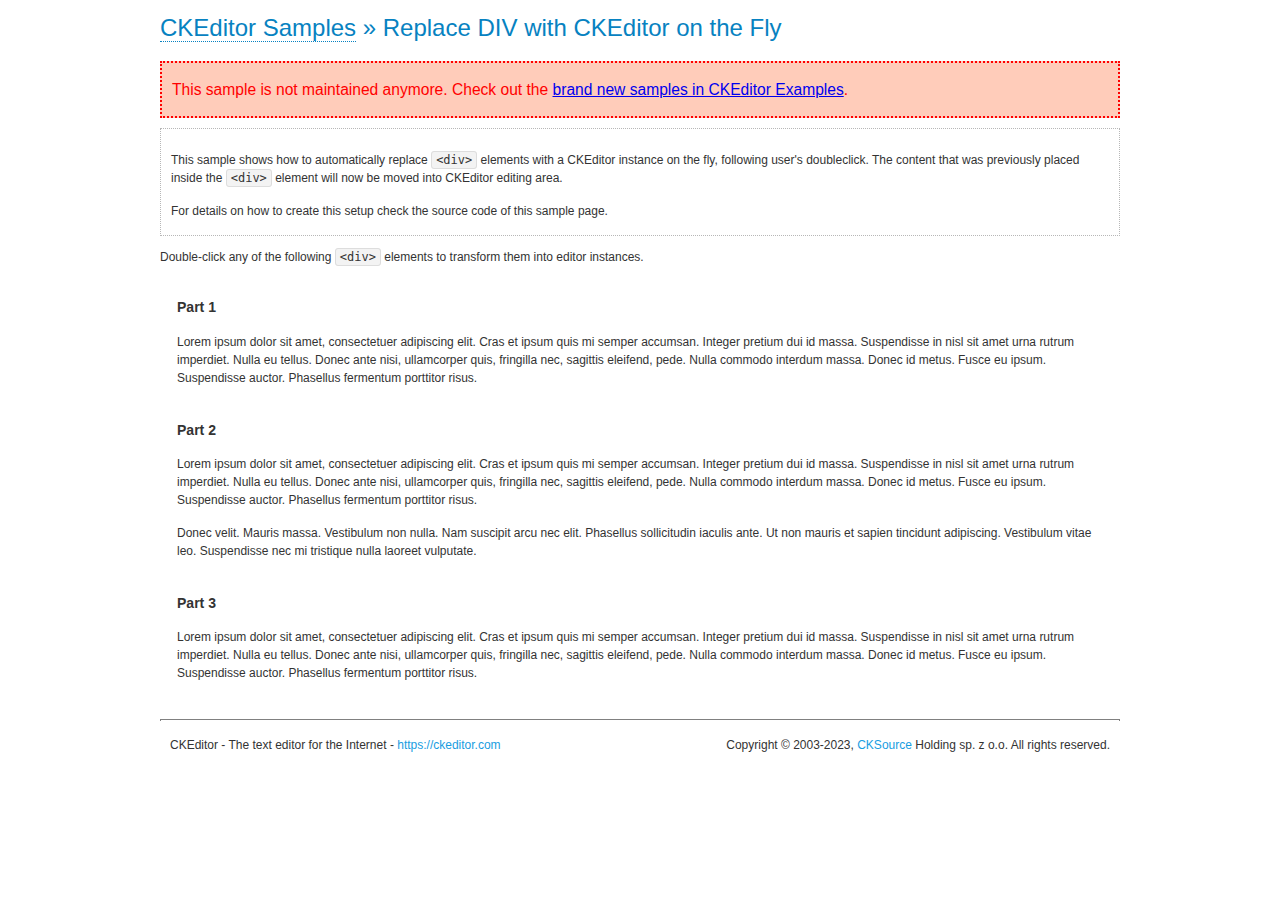
<file: spring02/src/main/webapp/WEB-INF/views/ckeditor/samples/old/divreplace.html>
<!DOCTYPE html>
<!--
Copyright (c) 2003-2023, CKSource Holding sp. z o.o. All rights reserved.
For licensing, see LICENSE.md or https://ckeditor.com/legal/ckeditor-oss-license
-->
<html lang="en">
<head>
	<meta charset="utf-8">
	<title>Replace DIV &mdash; CKEditor Sample</title>
	<script src="../../ckeditor.js"></script>
	<link href="sample.css" rel="stylesheet">
	<meta name="description" content="Try the latest sample of CKEditor 4 and learn more about customizing your WYSIWYG editor with endless possibilities.">
	<style>

		div.editable
		{
			border: solid 2px transparent;
			padding-left: 15px;
			padding-right: 15px;
		}

		div.editable:hover
		{
			border-color: black;
		}

	</style>
	<script>

		// Uncomment the following code to test the "Timeout Loading Method".
		// CKEDITOR.loadFullCoreTimeout = 5;

		window.onload = function() {
			// Listen to the double click event.
			if ( window.addEventListener )
				document.body.addEventListener( 'dblclick', onDoubleClick, false );
			else if ( window.attachEvent )
				document.body.attachEvent( 'ondblclick', onDoubleClick );

		};

		function onDoubleClick( ev ) {
			// Get the element which fired the event. This is not necessarily the
			// element to which the event has been attached.
			var element = ev.target || ev.srcElement;

			// Find out the div that holds this element.
			var name;

			do {
				element = element.parentNode;
			}
			while ( element && ( name = element.nodeName.toLowerCase() ) &&
				( name != 'div' || element.className.indexOf( 'editable' ) == -1 ) && name != 'body' );

			if ( name == 'div' && element.className.indexOf( 'editable' ) != -1 )
				replaceDiv( element );
		}

		var editor;

		function replaceDiv( div ) {
			if ( editor )
				editor.destroy();

			editor = CKEDITOR.replace( div );
		}

	</script>
</head>
<body>
	<h1 class="samples">
		<a href="index.html">CKEditor Samples</a> &raquo; Replace DIV with CKEditor on the Fly
	</h1>
	<div class="warning deprecated">
		This sample is not maintained anymore. Check out the <a href="https://ckeditor.com/docs/ckeditor4/latest/examples/index.html">brand new samples in CKEditor Examples</a>.
	</div>
	<div class="description">
		<p>
			This sample shows how to automatically replace <code>&lt;div&gt;</code> elements
			with a CKEditor instance on the fly, following user's doubleclick. The content
			that was previously placed inside the <code>&lt;div&gt;</code> element will now
			be moved into CKEditor editing area.
		</p>
		<p>
			For details on how to create this setup check the source code of this sample page.
		</p>
	</div>
	<p>
		Double-click any of the following <code>&lt;div&gt;</code> elements to transform them into
		editor instances.
	</p>
	<div class="editable">
		<h3>
			Part 1
		</h3>
		<p>
			Lorem ipsum dolor sit amet, consectetuer adipiscing elit. Cras et ipsum quis mi
			semper accumsan. Integer pretium dui id massa. Suspendisse in nisl sit amet urna
			rutrum imperdiet. Nulla eu tellus. Donec ante nisi, ullamcorper quis, fringilla
			nec, sagittis eleifend, pede. Nulla commodo interdum massa. Donec id metus. Fusce
			eu ipsum. Suspendisse auctor. Phasellus fermentum porttitor risus.
		</p>
	</div>
	<div class="editable">
		<h3>
			Part 2
		</h3>
		<p>
			Lorem ipsum dolor sit amet, consectetuer adipiscing elit. Cras et ipsum quis mi
			semper accumsan. Integer pretium dui id massa. Suspendisse in nisl sit amet urna
			rutrum imperdiet. Nulla eu tellus. Donec ante nisi, ullamcorper quis, fringilla
			nec, sagittis eleifend, pede. Nulla commodo interdum massa. Donec id metus. Fusce
			eu ipsum. Suspendisse auctor. Phasellus fermentum porttitor risus.
		</p>
		<p>
			Donec velit. Mauris massa. Vestibulum non nulla. Nam suscipit arcu nec elit. Phasellus
			sollicitudin iaculis ante. Ut non mauris et sapien tincidunt adipiscing. Vestibulum
			vitae leo. Suspendisse nec mi tristique nulla laoreet vulputate.
		</p>
	</div>
	<div class="editable">
		<h3>
			Part 3
		</h3>
		<p>
			Lorem ipsum dolor sit amet, consectetuer adipiscing elit. Cras et ipsum quis mi
			semper accumsan. Integer pretium dui id massa. Suspendisse in nisl sit amet urna
			rutrum imperdiet. Nulla eu tellus. Donec ante nisi, ullamcorper quis, fringilla
			nec, sagittis eleifend, pede. Nulla commodo interdum massa. Donec id metus. Fusce
			eu ipsum. Suspendisse auctor. Phasellus fermentum porttitor risus.
		</p>
	</div>
	<div id="footer">
		<hr>
		<p>
			CKEditor - The text editor for the Internet - <a class="samples" href="https://ckeditor.com/">https://ckeditor.com</a>
		</p>
		<p id="copy">
			Copyright &copy; 2003-2023, <a class="samples" href="https://cksource.com/">CKSource</a> Holding sp. z o.o. All rights reserved.
		</p>
	</div>
</body>
</html>
</file>
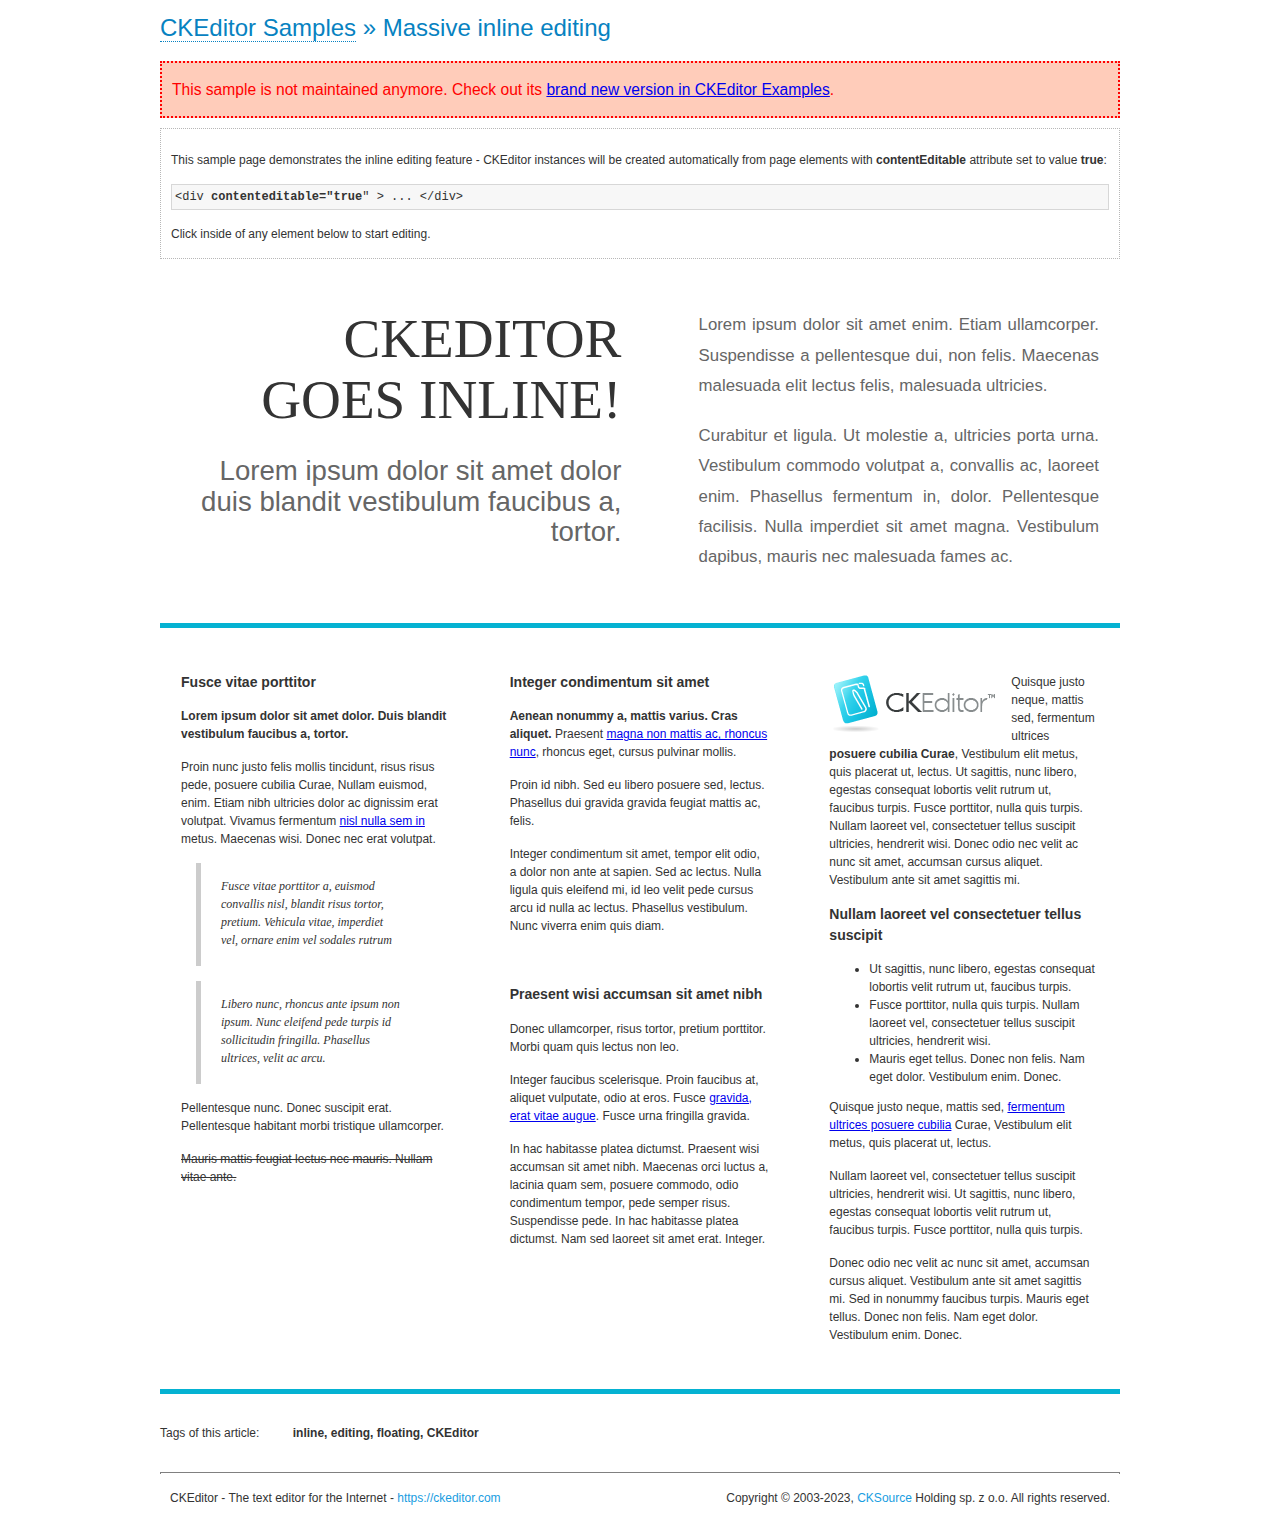
<file: spring02/src/main/webapp/WEB-INF/views/ckeditor/samples/old/inlineall.html>
<!DOCTYPE html>
<!--
Copyright (c) 2003-2023, CKSource Holding sp. z o.o. All rights reserved.
For licensing, see LICENSE.md or https://ckeditor.com/legal/ckeditor-oss-license
-->
<html lang="en">
<head>
	<meta charset="utf-8">
	<title>Massive inline editing &mdash; CKEditor Sample</title>
	<meta name="description" content="Try the latest sample of CKEditor 4 and learn more about customizing your WYSIWYG editor with endless possibilities.">
	<script src="../../ckeditor.js"></script>
	<script>

		// This code is generally not necessary, but it is here to demonstrate
		// how to customize specific editor instances on the fly. This fits well
		// this demo because we have editable elements (like headers) that
		// require less features.

		// The "instanceCreated" event is fired for every editor instance created.
		CKEDITOR.on( 'instanceCreated', function( event ) {
			var editor = event.editor,
				element = editor.element;

			// Customize editors for headers and tag list.
			// These editors don't need features like smileys, templates, iframes etc.
			if ( element.is( 'h1', 'h2', 'h3' ) || element.getAttribute( 'id' ) == 'taglist' ) {
				// Customize the editor configurations on "configLoaded" event,
				// which is fired after the configuration file loading and
				// execution. This makes it possible to change the
				// configurations before the editor initialization takes place.
				editor.on( 'configLoaded', function() {

					// Remove unnecessary plugins to make the editor simpler.
					editor.config.removePlugins = 'colorbutton,find,font,' +
						'forms,iframe,image,newpage,removeformat,' +
						'smiley,specialchar,stylescombo,templates';

					// Rearrange the layout of the toolbar.
					editor.config.toolbarGroups = [
						{ name: 'editing',		groups: [ 'basicstyles', 'links' ] },
						{ name: 'undo' },
						{ name: 'clipboard',	groups: [ 'selection', 'clipboard' ] },
						{ name: 'about' }
					];
				});
			}
		});

	</script>
	<link href="sample.css" rel="stylesheet">
	<style>

		/* The following styles are just to make the page look nice. */

		/* Workaround to show Arial Black in Firefox. */
		@font-face
		{
			font-family: 'arial-black';
			src: local('Arial Black');
		}

		*[contenteditable="true"]
		{
			padding: 10px;
		}

		#container
		{
			width: 960px;
			margin: 30px auto 0;
		}

		#header
		{
			overflow: hidden;
			padding: 0 0 30px;
			border-bottom: 5px solid #05B2D2;
			position: relative;
		}

		#headerLeft,
		#headerRight
		{
			width: 49%;
			overflow: hidden;
		}

		#headerLeft
		{
			float: left;
			padding: 10px 1px 1px;
		}

		#headerLeft h2,
		#headerLeft h3
		{
			text-align: right;
			margin: 0;
			overflow: hidden;
			font-weight: normal;
		}

		#headerLeft h2
		{
			font-family: "Arial Black",arial-black;
			font-size: 4.6em;
			line-height: 1.1;
			text-transform: uppercase;
		}

		#headerLeft h3
		{
			font-size: 2.3em;
			line-height: 1.1;
			margin: .2em 0 0;
			color: #666;
		}

		#headerRight
		{
			float: right;
			padding: 1px;
		}

		#headerRight p
		{
			line-height: 1.8;
			text-align: justify;
			margin: 0;
		}

		#headerRight p + p
		{
			margin-top: 20px;
		}

		#headerRight > div
		{
			padding: 20px;
			margin: 0 0 0 30px;
			font-size: 1.4em;
			color: #666;
		}

		#columns
		{
			color: #333;
			overflow: hidden;
			padding: 20px 0;
		}

		#columns > div
		{
			float: left;
			width: 33.3%;
		}

		#columns #column1 > div
		{
			margin-left: 1px;
		}

		#columns #column3 > div
		{
			margin-right: 1px;
		}

		#columns > div > div
		{
			margin: 0px 10px;
			padding: 10px 20px;
		}

		#columns blockquote
		{
			margin-left: 15px;
		}

		#tagLine
		{
			border-top: 5px solid #05B2D2;
			padding-top: 20px;
		}

		#taglist {
			display: inline-block;
			margin-left: 20px;
			font-weight: bold;
			margin: 0 0 0 20px;
		}

	</style>
</head>
<body>
<div>
	<h1 class="samples"><a href="index.html">CKEditor Samples</a> &raquo; Massive inline editing</h1>
	<div class="warning deprecated">
		This sample is not maintained anymore. Check out its <a href="https://ckeditor.com/docs/ckeditor4/latest/examples/inline.html">brand new version in CKEditor Examples</a>.
	</div>
	<div class="description">
		<p>This sample page demonstrates the inline editing feature - CKEditor instances will be created automatically from page elements with <strong>contentEditable</strong> attribute set to value <strong>true</strong>:</p>
		<pre class="samples">&lt;div <strong>contenteditable="true</strong>" &gt; ... &lt;/div&gt;</pre>
		<p>Click inside of any element below to start editing.</p>
	</div>
</div>
<div id="container">
	<div id="header">
		<div id="headerLeft">
			<h2 id="sampleTitle" contenteditable="true">
				CKEditor<br> Goes Inline!
			</h2>
			<h3 contenteditable="true">
				Lorem ipsum dolor sit amet dolor duis blandit vestibulum faucibus a, tortor.
			</h3>
		</div>
		<div id="headerRight">
			<div contenteditable="true">
				<p>
					Lorem ipsum dolor sit amet enim. Etiam ullamcorper. Suspendisse a pellentesque dui, non felis. Maecenas malesuada elit lectus felis, malesuada ultricies.
				</p>
				<p>
					Curabitur et ligula. Ut molestie a, ultricies porta urna. Vestibulum commodo volutpat a, convallis ac, laoreet enim. Phasellus fermentum in, dolor. Pellentesque facilisis. Nulla imperdiet sit amet magna. Vestibulum dapibus, mauris nec malesuada fames ac.
				</p>
			</div>
		</div>
	</div>
	<div id="columns">
		<div id="column1">
			<div contenteditable="true">
				<h3>
					Fusce vitae porttitor
				</h3>
				<p>
					<strong>
						Lorem ipsum dolor sit amet dolor. Duis blandit vestibulum faucibus a, tortor.
					</strong>
				</p>
				<p>
					Proin nunc justo felis mollis tincidunt, risus risus pede, posuere cubilia Curae, Nullam euismod, enim. Etiam nibh ultricies dolor ac dignissim erat volutpat. Vivamus fermentum <a href="https://ckeditor.com/">nisl nulla sem in</a> metus. Maecenas wisi. Donec nec erat volutpat.
				</p>
				<blockquote>
					<p>
						Fusce vitae porttitor a, euismod convallis nisl, blandit risus tortor, pretium.
						Vehicula vitae, imperdiet vel, ornare enim vel sodales rutrum
					</p>
				</blockquote>
				<blockquote>
					<p>
						Libero nunc, rhoncus ante ipsum non ipsum. Nunc eleifend pede turpis id sollicitudin fringilla. Phasellus ultrices, velit ac arcu.
					</p>
				</blockquote>
				<p>Pellentesque nunc. Donec suscipit erat. Pellentesque habitant morbi tristique ullamcorper.</p>
				<p><s>Mauris mattis feugiat lectus nec mauris. Nullam vitae ante.</s></p>
			</div>
		</div>
		<div id="column2">
			<div contenteditable="true">
				<h3>
					Integer condimentum sit amet
				</h3>
				<p>
					<strong>Aenean nonummy a, mattis varius. Cras aliquet.</strong>
					Praesent <a href="https://ckeditor.com/">magna non mattis ac, rhoncus nunc</a>, rhoncus eget, cursus pulvinar mollis.</p>
				<p>Proin id nibh. Sed eu libero posuere sed, lectus. Phasellus dui gravida gravida feugiat mattis ac, felis.</p>
				<p>Integer condimentum sit amet, tempor elit odio, a dolor non ante at sapien. Sed ac lectus. Nulla ligula quis eleifend mi, id leo velit pede cursus arcu id nulla ac lectus. Phasellus vestibulum. Nunc viverra enim quis diam.</p>
			</div>
			<div contenteditable="true">
				<h3>
					Praesent wisi accumsan sit amet nibh
				</h3>
				<p>Donec ullamcorper, risus tortor, pretium porttitor. Morbi quam quis lectus non leo.</p>
				<p style="margin-left: 40px; ">Integer faucibus scelerisque. Proin faucibus at, aliquet vulputate, odio at eros. Fusce <a href="https://ckeditor.com/">gravida, erat vitae augue</a>. Fusce urna fringilla gravida.</p>
				<p>In hac habitasse platea dictumst. Praesent wisi accumsan sit amet nibh. Maecenas orci luctus a, lacinia quam sem, posuere commodo, odio condimentum tempor, pede semper risus. Suspendisse pede. In hac habitasse platea dictumst. Nam sed laoreet sit amet erat. Integer.</p>
			</div>
		</div>
		<div id="column3">
			<div contenteditable="true">
				<p>
					<img src="assets/inlineall/logo.png" alt="CKEditor logo" style="float:left">
				</p>
				<p>Quisque justo neque, mattis sed, fermentum ultrices <strong>posuere cubilia Curae</strong>, Vestibulum elit metus, quis placerat ut, lectus. Ut sagittis, nunc libero, egestas consequat lobortis velit rutrum ut, faucibus turpis. Fusce porttitor, nulla quis turpis. Nullam laoreet vel, consectetuer tellus suscipit ultricies, hendrerit wisi. Donec odio nec velit ac nunc sit amet, accumsan cursus aliquet. Vestibulum ante sit amet sagittis mi.</p>
				<h3>
					Nullam laoreet vel consectetuer tellus suscipit
				</h3>
				<ul>
					<li>Ut sagittis, nunc libero, egestas consequat lobortis velit rutrum ut, faucibus turpis.</li>
					<li>Fusce porttitor, nulla quis turpis. Nullam laoreet vel, consectetuer tellus suscipit ultricies, hendrerit wisi.</li>
					<li>Mauris eget tellus. Donec non felis. Nam eget dolor. Vestibulum enim. Donec.</li>
				</ul>
				<p>Quisque justo neque, mattis sed, <a href="https://ckeditor.com/">fermentum ultrices posuere cubilia</a> Curae, Vestibulum elit metus, quis placerat ut, lectus.</p>
				<p>Nullam laoreet vel, consectetuer tellus suscipit ultricies, hendrerit wisi. Ut sagittis, nunc libero, egestas consequat lobortis velit rutrum ut, faucibus turpis. Fusce porttitor, nulla quis turpis.</p>
				<p>Donec odio nec velit ac nunc sit amet, accumsan cursus aliquet. Vestibulum ante sit amet sagittis mi. Sed in nonummy faucibus turpis. Mauris eget tellus. Donec non felis. Nam eget dolor. Vestibulum enim. Donec.</p>
			</div>
		</div>
	</div>
	<div id="tagLine">
		Tags of this article:
		<p id="taglist" contenteditable="true">
			inline, editing, floating, CKEditor
		</p>
	</div>
</div>
<div id="footer">
	<hr>
	<p>
		CKEditor - The text editor for the Internet - <a class="samples" href="https://ckeditor.com/">
			https://ckeditor.com</a>
	</p>
	<p id="copy">
		Copyright &copy; 2003-2023, <a class="samples" href="https://cksource.com/">CKSource</a> Holding sp. z o.o. All rights reserved.
	</p>
</div>
</body>
</html>
</file>
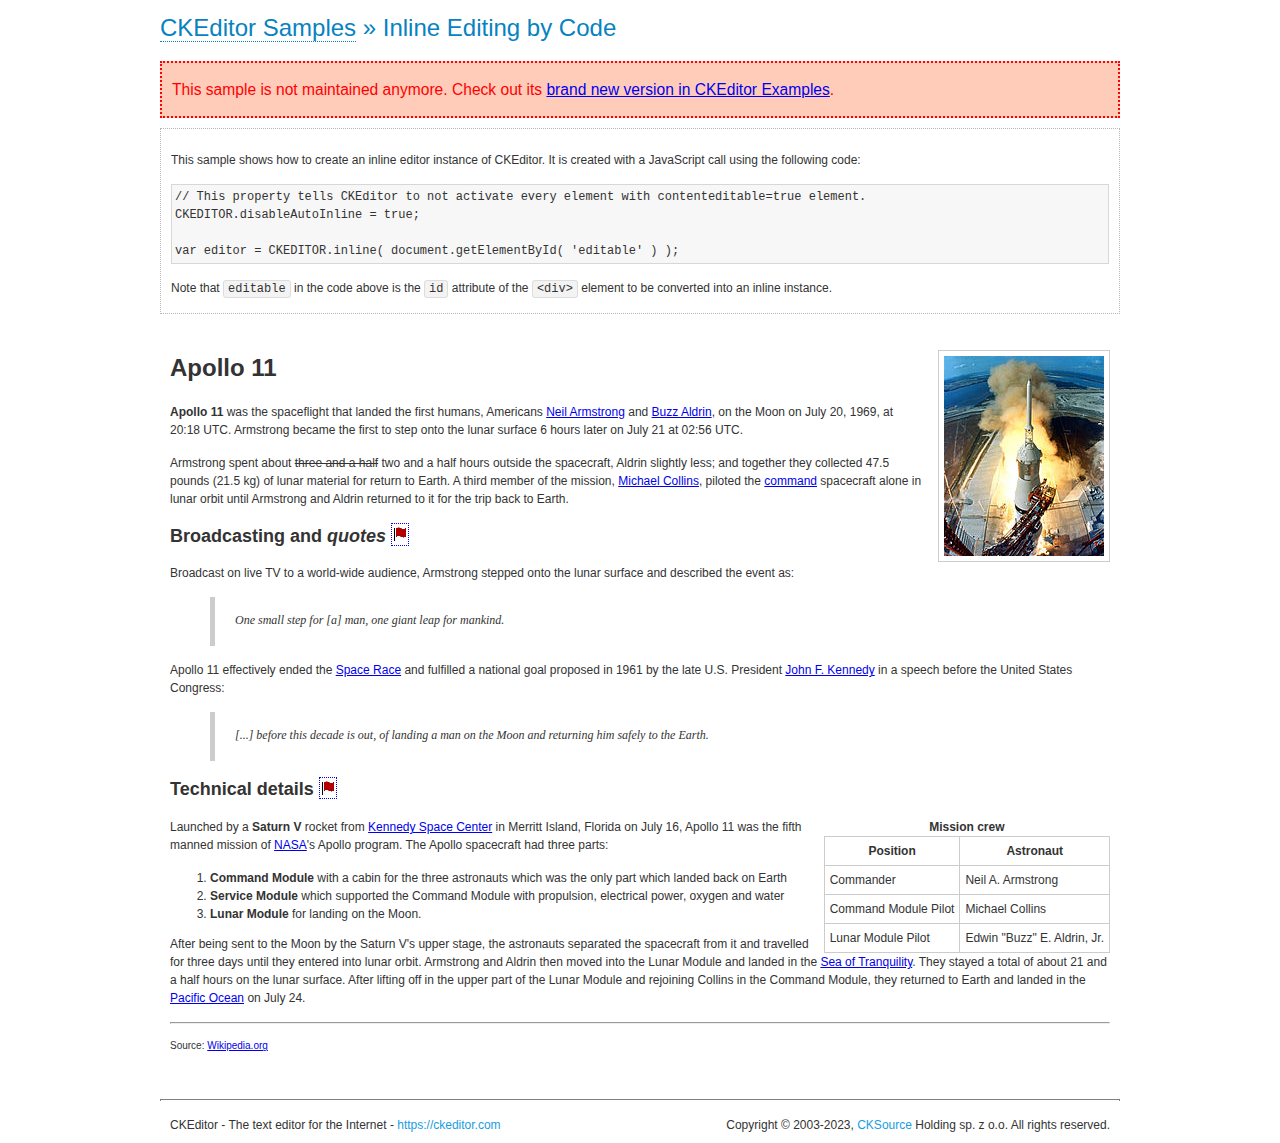
<file: spring02/src/main/webapp/WEB-INF/views/ckeditor/samples/old/inlinebycode.html>
<!DOCTYPE html>
<!--
Copyright (c) 2003-2023, CKSource Holding sp. z o.o. All rights reserved.
For licensing, see LICENSE.md or https://ckeditor.com/legal/ckeditor-oss-license
-->
<html lang="en">
<head>
	<meta charset="utf-8">
	<title>Inline Editing by Code &mdash; CKEditor Sample</title>
	<script src="../../ckeditor.js"></script>
	<link href="sample.css" rel="stylesheet">
	<meta name="description" content="Try the latest sample of CKEditor 4 and learn more about customizing your WYSIWYG editor with endless possibilities.">
	<style>

		#editable
		{
			padding: 10px;
			float: left;
		}

	</style>
</head>
<body>
	<h1 class="samples">
		<a href="index.html">CKEditor Samples</a> &raquo; Inline Editing by Code
	</h1>
	<div class="warning deprecated">
		This sample is not maintained anymore. Check out its <a href="https://ckeditor.com/docs/ckeditor4/latest/examples/inline.html">brand new version in CKEditor Examples</a>.
	</div>
	<div class="description">
		<p>
			This sample shows how to create an inline editor instance of CKEditor. It is created
			with a JavaScript call using the following code:
		</p>
<pre class="samples">
// This property tells CKEditor to not activate every element with contenteditable=true element.
CKEDITOR.disableAutoInline = true;

var editor = CKEDITOR.inline( document.getElementById( 'editable' ) );
</pre>
		<p>
			Note that <code>editable</code> in the code above is the <code>id</code>
			attribute of the <code>&lt;div&gt;</code> element to be converted into an inline instance.
		</p>
	</div>
	<div id="editable" contenteditable="true">
		<h1><img alt="Saturn V carrying Apollo 11" class="right" src="assets/sample.jpg" /> Apollo 11</h1>

		<p><b>Apollo 11</b> was the spaceflight that landed the first humans, Americans <a href="http://en.wikipedia.org/wiki/Neil_Armstrong" title="Neil Armstrong">Neil Armstrong</a> and <a href="http://en.wikipedia.org/wiki/Buzz_Aldrin" title="Buzz Aldrin">Buzz Aldrin</a>, on the Moon on July 20, 1969, at 20:18 UTC. Armstrong became the first to step onto the lunar surface 6 hours later on July 21 at 02:56 UTC.</p>

		<p>Armstrong spent about <s>three and a half</s> two and a half hours outside the spacecraft, Aldrin slightly less; and together they collected 47.5 pounds (21.5&nbsp;kg) of lunar material for return to Earth. A third member of the mission, <a href="http://en.wikipedia.org/wiki/Michael_Collins_(astronaut)" title="Michael Collins (astronaut)">Michael Collins</a>, piloted the <a href="http://en.wikipedia.org/wiki/Apollo_Command/Service_Module" title="Apollo Command/Service Module">command</a> spacecraft alone in lunar orbit until Armstrong and Aldrin returned to it for the trip back to Earth.</p>

		<h2>Broadcasting and <em>quotes</em> <a id="quotes" name="quotes"></a></h2>

		<p>Broadcast on live TV to a world-wide audience, Armstrong stepped onto the lunar surface and described the event as:</p>

		<blockquote>
			<p>One small step for [a] man, one giant leap for mankind.</p>
		</blockquote>

		<p>Apollo 11 effectively ended the <a href="http://en.wikipedia.org/wiki/Space_Race" title="Space Race">Space Race</a> and fulfilled a national goal proposed in 1961 by the late U.S. President <a href="http://en.wikipedia.org/wiki/John_F._Kennedy" title="John F. Kennedy">John F. Kennedy</a> in a speech before the United States Congress:</p>

		<blockquote>
			<p>[...] before this decade is out, of landing a man on the Moon and returning him safely to the Earth.</p>
		</blockquote>

		<h2>Technical details <a id="tech-details" name="tech-details"></a></h2>

		<table align="right" border="1" bordercolor="#ccc" cellpadding="5" cellspacing="0" style="border-collapse:collapse;margin:10px 0 10px 15px;">
			<caption><strong>Mission crew</strong></caption>
			<thead>
			<tr>
				<th scope="col">Position</th>
				<th scope="col">Astronaut</th>
			</tr>
			</thead>
			<tbody>
			<tr>
				<td>Commander</td>
				<td>Neil A. Armstrong</td>
			</tr>
			<tr>
				<td>Command Module Pilot</td>
				<td>Michael Collins</td>
			</tr>
			<tr>
				<td>Lunar Module Pilot</td>
				<td>Edwin &quot;Buzz&quot; E. Aldrin, Jr.</td>
			</tr>
			</tbody>
		</table>

		<p>Launched by a <strong>Saturn V</strong> rocket from <a href="http://en.wikipedia.org/wiki/Kennedy_Space_Center" title="Kennedy Space Center">Kennedy Space Center</a> in Merritt Island, Florida on July 16, Apollo 11 was the fifth manned mission of <a href="http://en.wikipedia.org/wiki/NASA" title="NASA">NASA</a>&#39;s Apollo program. The Apollo spacecraft had three parts:</p>

		<ol>
			<li><strong>Command Module</strong> with a cabin for the three astronauts which was the only part which landed back on Earth</li>
			<li><strong>Service Module</strong> which supported the Command Module with propulsion, electrical power, oxygen and water</li>
			<li><strong>Lunar Module</strong> for landing on the Moon.</li>
		</ol>

		<p>After being sent to the Moon by the Saturn V&#39;s upper stage, the astronauts separated the spacecraft from it and travelled for three days until they entered into lunar orbit. Armstrong and Aldrin then moved into the Lunar Module and landed in the <a href="http://en.wikipedia.org/wiki/Mare_Tranquillitatis" title="Mare Tranquillitatis">Sea of Tranquility</a>. They stayed a total of about 21 and a half hours on the lunar surface. After lifting off in the upper part of the Lunar Module and rejoining Collins in the Command Module, they returned to Earth and landed in the <a href="http://en.wikipedia.org/wiki/Pacific_Ocean" title="Pacific Ocean">Pacific Ocean</a> on July 24.</p>

		<hr />
		<p style="text-align: right;"><small>Source: <a href="http://en.wikipedia.org/wiki/Apollo_11">Wikipedia.org</a></small></p>
	</div>

	<script>
		// We need to turn off the automatic editor creation first.
		CKEDITOR.disableAutoInline = true;

		var editor = CKEDITOR.inline( 'editable' );
	</script>
	<div id="footer">
		<hr>
		<p contenteditable="true">
			CKEditor - The text editor for the Internet - <a class="samples" href="https://ckeditor.com/">
				https://ckeditor.com</a>
		</p>
		<p id="copy">
			Copyright &copy; 2003-2023, <a class="samples" href="https://cksource.com/">CKSource</a> Holding sp. z o.o. All rights reserved.
		</p>
	</div>
</body>
</html>
</file>
<file: spring02/src/main/webapp/WEB-INF/views/ckeditor/samples/css/samples.css>
/**
 * @license Copyright (c) 2003-2023, CKSource Holding sp. z o.o. All rights reserved.
 * For licensing, see LICENSE.md or https://ckeditor.com/legal/ckeditor-oss-license
 */
@media (max-width: 900px) {
  .global-is-mobile-hidden {
    display: none !important;
  }
}
article,
aside,
details,
figcaption,
figure,
footer,
header,
hgroup,
main,
menu,
nav,
section {
  display: block;
}
body,
html {
  margin: 0;
  padding: 0;
  font: 16px / 1.8 Arial, 'Helvetica Neue', Helvetica, sans-serif;
  font-weight: 300;
  color: #575757;
}
.grid-width-10 {
  width: 10%;
}
.grid-width-20 {
  width: 20%;
}
.grid-width-30 {
  width: 30%;
}
.grid-width-40 {
  width: 40%;
}
.grid-width-50 {
  width: 50%;
}
.grid-width-60 {
  width: 60%;
}
.grid-width-70 {
  width: 70%;
}
.grid-width-80 {
  width: 80%;
}
.grid-width-90 {
  width: 90%;
}
.grid-width-100 {
  width: 100%;
}
@media (max-width: 900px) {
  .grid-width-10,
  .grid-width-20,
  .grid-width-30,
  .grid-width-40,
  .grid-width-50,
  .grid-width-60,
  .grid-width-70,
  .grid-width-80,
  .grid-width-90,
  .grid-width-100 {
    width: 100%;
  }
}
*[class*="grid-width"] {
  -webkit-box-sizing: border-box;
  -moz-box-sizing: border-box;
  box-sizing: border-box;
  padding-left: 4%;
  padding-right: 4%;
  float: left;
}
*[class*="grid-width"]:after,
.grid-container:after,
*[class*="grid-width"]:before,
.grid-container:before {
  content: '';
  display: block;
  overflow: hidden;
  visibility: hidden;
  font-size: 0;
  line-height: 0;
  width: 0;
  height: 0;
}
*[class*="grid-width"]:after,
.grid-container:after {
  clear: both;
}
.grid-container {
  -webkit-box-sizing: border-box;
  -moz-box-sizing: border-box;
  box-sizing: border-box;
  margin-left: auto;
  margin-right: auto;
}
.grid-container-nested *[class*="grid-width"]:first-child {
  padding-left: 0;
}
.grid-container-nested *[class*="grid-width"]:last-child {
  padding-right: 0;
}
@media (max-width: 900px) {
  .grid-container-nested *[class*="grid-width"]:first-child {
    padding-left: 4%;
  }
  .grid-container-nested *[class*="grid-width"]:last-child {
    padding-right: 4%;
  }
}
.header-a {
  min-height: 140px;
  overflow: hidden;
}
.header-a .header-a-logo {
  margin: 40px 0 0;
}
@media (max-width: 900px) {
  .header-a .header-a-logo {
    text-align: center;
  }
}
.header-a .header-a-logo img {
  border: transparent;
}
.navigation-a {
  height: 30px;
  background: #3D3D3D;
  position: absolute;
  left: 0;
  right: 0;
  top: 0;
  padding: 0;
  overflow: hidden;
}
@media (max-width: 900px) {
  .navigation-a {
    text-align: center;
  }
}
.navigation-a ul {
  list-style: none;
  margin: 0;
  overflow: hidden;
}
.navigation-a ul li,
.navigation-a ul li a {
  display: inline-block;
}
@media (max-width: 900px) {
  .navigation-a ul {
    width: auto;
    text-overflow: ellipsis;
    white-space: nowrap;
    display: inline-block;
    float: none;
  }
  .navigation-a ul:before,
  .navigation-a ul:after {
    display: none;
  }
}
.navigation-a ul.navigation-a-left {
  text-align: left;
}
@media (max-width: 900px) {
  .navigation-a ul.navigation-a-left {
    padding-right: 0;
  }
}
.navigation-a ul.navigation-a-right {
  text-align: right;
}
@media (max-width: 900px) {
  .navigation-a ul.navigation-a-right {
    padding-left: 23px;
  }
}
.navigation-a ul li + li {
  margin-left: 23px;
}
.navigation-a ul li a {
  font-size: 10px;
  font-size: 0.625rem;
  line-height: 18px;
  line-height: 1.13rem;
  line-height: 30px;
  float: left;
  color: #ddd;
  font-weight: bold;
  text-decoration: none;
  text-transform: uppercase;
}
.navigation-a ul li a:hover {
  cursor: pointer;
  color: #fff;
}
.icon-navigation-a-github:before,
.icon-navigation-a-github:after {
  background-image: url("[data-uri]");
}
.navigation-b {
  text-align: right;
  margin: 52px 0 0;
  overflow: visible;
}
@media (max-width: 900px) {
  .navigation-b {
    text-align: center;
    margin-top: 20px;
    padding: 0;
  }
}
.navigation-b ul {
  padding: 0;
  list-style: none;
  margin: 0;
  overflow: visible;
}
.navigation-b ul li,
.navigation-b ul li a {
  display: inline-block;
}
@media (max-width: 900px) {
  .navigation-b ul {
    display: table;
    width: 100%;
    padding-bottom: 1.5em;
  }
}
@media (max-width: 900px) {
  .navigation-b ul li {
    display: table-row;
  }
}
.navigation-b ul li + li {
  margin-left: 20px;
}
@media (max-width: 900px) {
  .navigation-b ul li + li {
    margin-left: 0;
  }
}
.navigation-b ul li a {
  -webkit-box-sizing: border-box;
  -moz-box-sizing: border-box;
  box-sizing: border-box;
  text-transform: uppercase;
  text-decoration: none;
  outline: none;
}
@media (max-width: 900px) {
  .navigation-b ul li a {
    width: 100%;
    -webkit-border-radius: 0;
    -webkit-background-clip: padding-box;
    -moz-border-radius: 0;
    -moz-background-clip: padding;
    border-radius: 0;
    background-clip: padding-box;
  }
}
.footer-a {
  font-size: 13px;
  font-size: 0.8125rem;
  line-height: 23.4px;
  line-height: 1.46rem;
  padding-top: 2.25em;
  padding-bottom: 2.25em;
  overflow: hidden;
  color: #8a8a8a;
}
.footer-a a {
  color: #0287D0;
  text-decoration: none;
  border-bottom: 1px dotted #0287D0;
}
.footer-a a:hover {
  color: #0277b7;
}
.footer-a p {
  margin: 0;
  display: inline-block;
  text-align: center;
}
.content {
  font-size: 14px;
  font-size: 0.875rem;
  line-height: 25.2px;
  line-height: 1.57rem;
  overflow: hidden;
  padding-top: 1.5em;
  padding-bottom: 1.5em;
}
.content p {
  margin: 0.75em 0;
}
.content ul,
.content ol,
.content pre,
.content blockquote,
.content textarea:not([class^="cke"]),
.content .cke {
  margin: 1.875em 0;
}
.content code,
.content kbd {
  -webkit-border-radius: 3px;
  -webkit-background-clip: padding-box;
  -moz-border-radius: 3px;
  -moz-background-clip: padding;
  border-radius: 3px;
  background-clip: padding-box;
  padding: 3px 4px;
}
.content pre,
.content code,
.content kbd,
.content blockquote {
  background: #f5f5f5;
}
.content blockquote,
.content pre {
  background: none;
  border-left: 4px solid #0287D0;
  padding: 1.5em 2.25em;
}
.content p a,
.content ul a,
.content ol a,
.content blockquote a,
.content h1 a,
.content h2 a,
.content h3 a,
.content h4 a,
.content h5 a {
  color: #0287D0;
  text-decoration: none;
  border-bottom: 1px dotted #0287D0;
}
.content p a:hover,
.content ul a:hover,
.content ol a:hover,
.content blockquote a:hover,
.content h1 a:hover,
.content h2 a:hover,
.content h3 a:hover,
.content h4 a:hover,
.content h5 a:hover {
  color: #0277b7;
}
.content h1,
.content h2,
.content h3,
.content h4,
.content h5 {
  color: #000;
  font-weight: 100;
}
.content h1 code,
.content h2 code,
.content h3 code,
.content h4 code,
.content h5 code,
.content h1 kbd,
.content h2 kbd,
.content h3 kbd,
.content h4 kbd,
.content h5 kbd {
  font-size: inherit;
}
.content h1 a.content-heading-anchor,
.content h2 a.content-heading-anchor,
.content h3 a.content-heading-anchor,
.content h4 a.content-heading-anchor,
.content h5 a.content-heading-anchor {
  font-weight: 100;
  vertical-align: middle;
  opacity: 0;
  border: 0;
}
.content h1:hover a.content-heading-anchor,
.content h2:hover a.content-heading-anchor,
.content h3:hover a.content-heading-anchor,
.content h4:hover a.content-heading-anchor,
.content h5:hover a.content-heading-anchor {
  opacity: 1;
}
.content h1:target a,
.content h2:target a,
.content h3:target a,
.content h4:target a,
.content h5:target a {
  -webkit-animation: targetLinkOpacity 0.5s linear alternate;
  -moz-animation: targetLinkOpacity 0.5s linear alternate;
  -o-animation: targetLinkOpacity 0.5s linear alternate;
  animation: targetLinkOpacity 0.5s linear alternate;
  opacity: 1;
}
.content input,
.content select,
.content textarea:not([class^="cke"]) {
  -webkit-border-radius: 3px;
  -webkit-background-clip: padding-box;
  -moz-border-radius: 3px;
  -moz-background-clip: padding;
  border-radius: 3px;
  background-clip: padding-box;
  -webkit-box-shadow: inset 0 1px 1px rgba(0, 0, 0, 0.08);
  -moz-box-shadow: inset 0 1px 1px rgba(0, 0, 0, 0.08);
  box-shadow: inset 0 1px 1px rgba(0, 0, 0, 0.08);
  font: inherit;
  color: inherit;
  border: 1px solid #D9D9D9;
  padding: .2em .5em;
}
.content input:focus,
.content select:focus,
.content textarea:not([class^="cke"]):focus {
  border-color: #66afe9;
  outline: 0;
  -webkit-box-shadow: inset 0 1px 1px rgba(0, 0, 0, 0.08), 0 0 8px #93c6ef;
  -moz-box-shadow: inset 0 1px 1px rgba(0, 0, 0, 0.08), 0 0 8px #93c6ef;
  box-shadow: inset 0 1px 1px rgba(0, 0, 0, 0.08), 0 0 8px #93c6ef;
}
.content abbr {
  border-bottom: 1px dotted #666;
  cursor: pointer;
}
.content blockquote {
  font-style: italic;
  font-family: Georgia, Times, "Times New Roman", serif;
  font-size: 16px;
  font-size: 1rem;
  line-height: 28.8px;
  line-height: 1.8rem;
}
.content em {
  font-style: italic;
}
.content h1 {
  font-size: 36px;
  font-size: 2.25rem;
  line-height: 64.8px;
  line-height: 4.05rem;
  margin: 1.125em 0 0;
}
.content h2 {
  font-size: 27.2px;
  font-size: 1.7rem;
  line-height: 48.96px;
  line-height: 3.06rem;
  margin: 0.9em 0 0;
}
.content h3 {
  font-size: 24px;
  font-size: 1.5rem;
  line-height: 43.2px;
  line-height: 2.7rem;
  font-weight: 500;
  margin: 0.75em 0 0;
}
.content h4 {
  font-size: 19.2px;
  font-size: 1.2rem;
  line-height: 34.56px;
  line-height: 2.16rem;
  font-weight: 500;
  margin: 0.75em 0 0;
}
.content h5 {
  font-size: 17.6px;
  font-size: 1.1rem;
  line-height: 31.68px;
  line-height: 1.98rem;
  font-weight: 500;
  margin: 0.75em 0 0;
}
.content hr {
  border: 0;
  border-top: 4px solid #D9D9D9;
  margin: 1.5em 0;
}
.content input[type="text"] {
  height: 1.8em;
  line-height: 1.8em;
}
.content input[type="button"] {
  -webkit-appearance: button;
  -moz-appearance: button;
  appearance: button;
}
.content kbd {
  font-size: 12px;
  font-size: 0.75rem;
  line-height: 21.6px;
  line-height: 1.35rem;
  font-family: Arial, 'Helvetica Neue', Helvetica, sans-serif;
  padding: 2px 6px;
  -webkit-box-shadow: 0 0 4px #fff inset, 0 2px 0 #D9D9D9;
  -moz-box-shadow: 0 0 4px #fff inset, 0 2px 0 #D9D9D9;
  box-shadow: 0 0 4px #fff inset, 0 2px 0 #D9D9D9;
}
.content p img {
  vertical-align: middle;
}
.content p pre {
  padding: 1.5em;
}
.content pre {
  padding: 0;
  border: 0;
  tab-size: 4;
  -o-tab-size: 4;
  -moz-tab-size: 4;
}
.content pre,
.content code {
  font-size: 11.89px;
  font-size: 0.743rem;
  line-height: 21.4px;
  line-height: 1.34rem;
  font-family: Consolas, Menlo, Monaco, Lucida Console, Liberation Mono, DejaVu Sans Mono, Bitstream Vera Sans Mono, Courier New, monospace, serif;
}
.content pre a,
.content code a {
  border: 0;
}
.content pre code {
  padding: 0.75em;
  display: block;
}
.content strong {
  color: #000;
}
.content ul ul,
.content ol ul,
.content ul ol,
.content ol ol {
  margin: 0.75em 0;
}
.content ul li,
.content ol li {
  font-size: 14px;
  font-size: 0.875rem;
  line-height: 30.24px;
  line-height: 1.89rem;
}
.content textarea:not([class^="cke"]) {
  width: 100%;
}
.content div.todo {
  border: 2px dotted #444;
  padding: 10px;
  margin: 60px 0 10px 0;
  /* Remove me some day */
}
.content div.todo:before {
  content: "TODO";
  font-weight: bold;
}
body a.button-a,
body button.button-a,
body input.button-a {
  -webkit-border-radius: 3px;
  -webkit-background-clip: padding-box;
  -moz-border-radius: 3px;
  -moz-background-clip: padding;
  border-radius: 3px;
  background-clip: padding-box;
  font-size: 14px;
  font-size: 0.875rem;
  line-height: 25.2px;
  line-height: 1.57rem;
  height: 36px;
  line-height: 36px;
  padding: 0 1.1em;
  font-weight: 700;
  color: #3e3e3e;
  white-space: nowrap;
  text-decoration: none;
  display: inline-block;
  cursor: pointer;
  border: 0;
  vertical-align: middle;
  margin: 1px 0;
  background: transparent;
}
body a.button-a.icon-pos-left,
body button.button-a.icon-pos-left,
body input.button-a.icon-pos-left {
  padding-left: .8em;
}
body a.button-a.icon-pos-right,
body button.button-a.icon-pos-right,
body input.button-a.icon-pos-right {
  padding-right: .8em;
}
body a.button-a.button-a-no-text,
body button.button-a.button-a-no-text,
body input.button-a.button-a-no-text {
  -webkit-border-radius: 100px;
  -webkit-background-clip: padding-box;
  -moz-border-radius: 100px;
  -moz-background-clip: padding;
  border-radius: 100px;
  background-clip: padding-box;
  width: 36px;
  padding: 0;
  text-indent: -999px;
  overflow: hidden;
  position: relative;
  text-align: center;
}
body a.button-a.button-a-no-text:before,
body button.button-a.button-a-no-text:before,
body input.button-a.button-a-no-text:before {
  position: absolute;
  left: 50%;
  top: 50%;
  margin: -9px 0 0 -9px;
}
@media (max-width: 900px) {
  body a.button-a.button-a-mobile-collapsed,
  body button.button-a.button-a-mobile-collapsed,
  body input.button-a.button-a-mobile-collapsed {
    -webkit-border-radius: 100px;
    -webkit-background-clip: padding-box;
    -moz-border-radius: 100px;
    -moz-background-clip: padding;
    border-radius: 100px;
    background-clip: padding-box;
    width: 36px;
    padding: 0;
    text-indent: -999px;
    overflow: hidden;
    position: relative;
    text-align: center;
  }
  body a.button-a.button-a-mobile-collapsed:before,
  body button.button-a.button-a-mobile-collapsed:before,
  body input.button-a.button-a-mobile-collapsed:before {
    position: absolute;
    left: 50%;
    top: 50%;
    margin: -9px 0 0 -9px;
  }
  body a.button-a.button-a-mobile-collapsed:before,
  body button.button-a.button-a-mobile-collapsed:before,
  body input.button-a.button-a-mobile-collapsed:before {
    position: absolute;
    left: 50%;
    top: 50%;
    margin: -9px 0 0 -9px;
  }
}
body a.button-a:active,
body button.button-a:active,
body input.button-a:active,
body a.button-a:hover,
body button.button-a:hover,
body input.button-a:hover {
  color: #fff;
  background: #0277b7;
}
body a.button-a:focus,
body button.button-a:focus,
body input.button-a:focus {
  border-color: #66afe9;
  outline: 0;
  -webkit-box-shadow: inset 0 1px 1px rgba(0, 0, 0, 0.075), 0 0 8px #93c6ef;
  -moz-box-shadow: inset 0 1px 1px rgba(0, 0, 0, 0.075), 0 0 8px #93c6ef;
  box-shadow: inset 0 1px 1px rgba(0, 0, 0, 0.075), 0 0 8px #93c6ef;
}
body a.button-a-soft,
body button.button-a-soft,
body input.button-a-soft {
  background: #e7e7e7;
}
body a.button-a-soft:active,
body button.button-a-soft:active,
body input.button-a-soft:active,
body a.button-a-soft:hover,
body button.button-a-soft:hover,
body input.button-a-soft:hover {
  color: #3e3e3e;
  background: #cecece;
}
body a.button-a-background,
body button.button-a-background,
body input.button-a-background,
body a.navigation-b ul li a:hover,
body button.navigation-b ul li a:hover,
body input.navigation-b ul li a:hover {
  color: #fff;
  background: #0287D0;
}
body a.button-a-background:active,
body button.button-a-background:active,
body input.button-a-background:active,
body a.button-a-background:hover,
body button.button-a-background:hover,
body input.button-a-background:hover,
body a.navigation-b ul li a:hover:active,
body button.navigation-b ul li a:hover:active,
body input.navigation-b ul li a:hover:active,
body a.navigation-b ul li a:hover:hover,
body button.navigation-b ul li a:hover:hover,
body input.navigation-b ul li a:hover:hover {
  color: #fff;
  background: #0277b7;
}
.balloon-a {
  font-size: 12px;
  font-size: 0.75rem;
  line-height: 21.6px;
  line-height: 1.35rem;
  -webkit-border-radius: 3px;
  -webkit-background-clip: padding-box;
  -moz-border-radius: 3px;
  -moz-background-clip: padding;
  border-radius: 3px;
  background-clip: padding-box;
  border-bottom: 3px solid #d4d4d4;
  background: #ebebeb;
  display: inline-block;
  white-space: nowrap;
  padding: .4em 1.2em .2em;
  font-weight: 700;
  position: relative;
  z-index: 1000;
  text-transform: none;
  color: #575757;
}
.balloon-a:hover {
  color: #575757;
}
.balloon-a:before {
  content: '';
  width: 0;
  height: 0;
  border-style: solid;
  position: absolute;
}
.balloon-a-ne:before,
.balloon-a-nw:before {
  top: -13px;
  border-width: 0 9px 15.6px 9px;
  border-color: transparent transparent #ebebeb transparent;
}
.balloon-a-se:before,
.balloon-a-sw:before {
  bottom: -13px;
  border-width: 15.6px 9px 0 9px;
  border-color: #ebebeb transparent transparent transparent;
}
.balloon-a-nw:before,
.balloon-a-sw:before {
  left: 20px;
}
.balloon-a-ne:before,
.balloon-a-se:before {
  right: 20px;
}
.icon-pos-left:before,
.icon-pos-right:after {
  content: '';
  display: inline-block;
  width: 18px;
  height: 18px;
  vertical-align: middle;
  background-repeat: no-repeat;
}
.icon-pos-left:before {
  margin-right: 10px;
}
.icon-pos-right:after {
  margin-left: 10px;
}
.icon-download:before,
.icon-download:after {
  background-image: url("[data-uri]");
}
.icon-question-mark:before,
.icon-question-mark:after {
  background-image: url("[data-uri]");
}
.icon-close:before,
.icon-close:after {
  background-image: url("[data-uri]");
}
.ie8 .switch > * {
  vertical-align: middle;
}
.ie8 .switch input[type="radio"] {
  margin: 0 0.25em;
  display: inline-block;
}
.ie8 .switch label {
  margin-left: 0 !important;
  margin-right: 0 !important;
}
.ie8 .switch label[data-for="1"] {
  float: left;
}
.ie8 .switch label[data-for="2"] {
  float: right;
}
.ie8 .switch .switch-inner {
  display: none;
}
.switch {
  font-size: 14px;
  font-size: 0.875rem;
  line-height: 25.2px;
  line-height: 1.57rem;
  font-weight: bold;
  background-color: #0287D0;
  overflow: hidden;
  display: inline-block;
  padding: 0.75em 0.25em;
  color: #fff;
  -webkit-border-radius: 3px;
  -webkit-background-clip: padding-box;
  -moz-border-radius: 3px;
  -moz-background-clip: padding;
  border-radius: 3px;
  background-clip: padding-box;
  position: relative;
}
.switch input[type="radio"] {
  display: none;
}
.switch label {
  position: relative;
  z-index: 2;
  float: left;
  cursor: pointer;
  padding: 0 0.75em;
}
.switch label:hover {
  text-decoration: underline;
}
.switch .switch-inner {
  float: left;
  background-color: #FFF;
  height: 1.5em;
  width: 4.125em;
  padding: 2px;
  margin: 0 0.25em;
  -webkit-border-radius: 5.5px;
  -webkit-background-clip: padding-box;
  -moz-border-radius: 5.5px;
  -moz-background-clip: padding;
  border-radius: 5.5px;
  background-clip: padding-box;
}
.switch .switch-inner .handler {
  overflow: hidden;
  position: relative;
  display: block;
  height: 1.5em;
  width: 1.5em;
  background: #027dc1;
  -webkit-border-radius: 4.5px;
  -webkit-background-clip: padding-box;
  -moz-border-radius: 4.5px;
  -moz-background-clip: padding;
  border-radius: 4.5px;
  background-clip: padding-box;
}
.switch .switch-inner .handler:before {
  content: '';
  display: block;
  position: absolute;
  top: 0;
  right: 0;
  bottom: 3px;
  left: 0;
  background-color: #0291df;
  -webkit-border-bottom-left-radius: 4.5px;
  -moz-border-radius-bottomleft: 4.5px;
  border-bottom-left-radius: 4.5px;
  -webkit-border-bottom-right-radius: 4.5px;
  -webkit-background-clip: padding-box;
  -moz-border-radius-bottomright: 4.5px;
  -moz-background-clip: padding;
  border-bottom-right-radius: 4.5px;
  background-clip: padding-box;
}
.switch:hover .switch-inner .handler:before {
  background: #029ef3;
}
.switch input[data-num="2"]:checked ~ .switch-inner > .handler {
  margin-left: auto;
}
.switch input[data-num="2"]:checked ~ label[data-for="1"] {
  padding-right: 5.125em;
  margin-right: -4.375em;
}
.switch input[data-num="1"]:checked ~ label[data-for="2"] {
  padding-left: 5.125em;
  margin-left: -4.375em;
}
.toggler {
  -webkit-user-select: none;
  -moz-user-select: none;
  -ms-user-select: none;
  user-select: none;
}
.toggler label {
  cursor: pointer;
}
.toggler [data-collapse] {
  display: inherit;
}
.toggler [data-expand] {
  display: none;
}
.toggler.collapsed [data-collapse] {
  display: none;
}
.toggler.collapsed [data-expand] {
  display: inherit;
}
.toggler-container {
  overflow: hidden;
}
.toggler-container.collapsed {
  height: 0;
}
.icon-toggler-expanded:before,
.icon-toggler-collapsed:before,
.icon-toggler-expanded:after,
.icon-toggler-collapsed:after {
  background-image: url("[data-uri]");
}
.icon-toggler-expanded.icon-light:before,
.icon-toggler-collapsed.icon-light:before,
.icon-toggler-expanded.icon-light:after,
.icon-toggler-collapsed.icon-light:after {
  background-image: url("[data-uri]");
}
.icon-toggler-expanded:before,
.icon-toggler-expanded:after {
  background-position: top left;
}
.icon-toggler-collapsed:before,
.icon-toggler-collapsed:after {
  background-position: bottom left;
}
.modal {
  padding: 20px;
  border-radius: 3px;
  background-color: white;
  max-width: 700px;
  -webkit-box-sizing: border-box;
  -moz-box-sizing: border-box;
  box-sizing: border-box;
  width: 80% !important;
  top: 50% !important;
  -webkit-transform: translate(-50%, -50%) !important;
  -moz-transform: translate(-50%, -50%) !important;
  -ms-transform: translate(-50%, -50%) !important;
  -o-transform: translate(-50%, -50%) !important;
  transform: translate(-50%, -50%) !important;
}
.modal-close {
  -webkit-border-radius: 100px;
  -webkit-background-clip: padding-box;
  -moz-border-radius: 100px;
  -moz-background-clip: padding;
  border-radius: 100px;
  background-clip: padding-box;
  cursor: pointer;
  height: 18px;
  width: 18px;
  position: absolute;
  top: 10px;
  right: 10px;
  font-size: 17px;
  text-align: center;
  line-height: 19px;
  background: #cccccc;
}
main .grid-container,
header .grid-container,
.navigation-a > div,
footer > div {
  max-width: 968px;
}
.header-a {
  margin-top: 30px;
}
.footer-a {
  border-top: 1px solid #D9D9D9;
}
.adjoined-top {
  background-color: #0287D0;
  color: #fff;
}
.adjoined-top .content h1,
.adjoined-top .content h2,
.adjoined-top .content h3,
.adjoined-top .content h4,
.adjoined-top .content h5 {
  color: #fff;
}
.adjoined-top .content p {
  font-size: 18px;
  font-size: 1.125rem;
  line-height: 32.4px;
  line-height: 2.02rem;
  font-weight: 100;
}
.adjoined-top .content p a {
  text-decoration: none;
  border-bottom: 1px dotted #fff;
  color: inherit;
}
.adjoined-top .content p a:hover {
  color: #e6e6e6;
}
.adjoined-top .content button {
  color: #fff;
}
.adjoined-top .content strong {
  color: #fff;
}
.adjoined-top .content code {
  font-size: inherit;
  color: #0287D0;
}
.adjoined-bottom {
  position: relative;
}
.adjoined-bottom:before {
  z-index: -1;
  content: '';
  background: #0287D0;
  position: absolute;
  top: 0;
  left: 0;
  right: 0;
  height: 50%;
}
main .grid-container,
header .grid-container,
.navigation-a > div,
footer > div {
  max-width: 1052px;
}
main .grid-container.freed-width {
  max-width: none;
}
.switch {
  background: #027dc1;
  float: right;
  overflow: visible;
}
.switch .balloon-a {
  position: absolute;
  top: -40px;
  right: 50%;
  margin-right: -15px;
  background: #FFEFC1;
  border-bottom-color: #DCDCA4;
}
.switch .balloon-a:before {
  border-color: #FFEFC1 transparent transparent transparent;
}
#toolbar .editors-container {
  overflow: hidden;
  height: 0;
  transition: height 200ms;
}
#toolbar .editors-container.active {
  height: auto;
}
#main #editor {
  background: #FFF;
  padding: 2% 4%;
  border: dashed 5px #0287D0;
}
#main .adjoined-top:before {
  height: 335px;
}
#toolbar .adjoined-top:before {
  height: 219px;
}
#toolbar .adjoined-top .grid-container-nested {
  height: 147px;
}
.content .grid-switch-magic {
  margin: 3.5em 0 0;
}
#info-box {
  padding-bottom: 0;
}
#info-box > div {
  width: 100%;
  text-align: right;
}
#info-box > div .toggler {
  padding-right: 0;
}
#info-box > div .toggler:hover {
  background: transparent;
  color: #000;
}
#info-box > div .toggler:hover > label {
  text-decoration: underline;
}
#info-box > div h2 {
  float: left;
  margin-top: 0;
}
#info-box > div#instructions-container {
  text-align: left;
}
#toolbarModifierWrapper {
  overflow: hidden;
  height: 0;
  opacity: 0;
  transition: height 200ms;
}
#toolbarModifierWrapper.active {
  height: auto;
  opacity: 1;
}
header {
  overflow: visible;
}
header div.grid-container {
  overflow: visible;
}
header .navigation-b {
  overflow: visible;
}
header .navigation-b ul {
  overflow: visible;
}
header .navigation-b a {
  position: relative;
}
header .balloon-a {
  position: absolute;
  top: 48px;
  left: 50%;
  margin-left: -35px;
}
@media (max-width: 1140px) {
  header .balloon-a {
    left: auto;
    margin-left: auto;
    right: 50%;
    margin-right: -35px;
  }
  header .balloon-a:before {
    left: auto;
    right: 22px;
  }
}
@media (max-width: 900px) {
  header .balloon-a {
    display: none;
  }
}
header .header-a-logo img {
  width: 160px;
  height: 60px;
}

#toolbar .cke_toolbar {
  pointer-events: none;
  -webkit-user-select: none;
  -moz-user-select: none;
  -ms-user-select: none;
  user-select: none;
  cursor: default;
}
.some-toolbar-active .cke_toolbar {
  zoom: 1;
  filter: alpha(opacity=50);
  -webkit-opacity: 0.5;
  -moz-opacity: 0.5;
  opacity: 0.5;
}
.cke_toolbar.active {
  position: relative;
  zoom: 1;
  filter: alpha(opacity=100);
  -webkit-opacity: 1;
  -moz-opacity: 1;
  opacity: 1;
}
.cke_toolbar.active:after {
  content: '';
  display: block;
  position: absolute;
  top: 0;
  right: 6px;
  bottom: 5px;
  left: 0;
  -webkit-border-radius: 5px;
  -webkit-background-clip: padding-box;
  -moz-border-radius: 5px;
  -moz-background-clip: padding;
  border-radius: 5px;
  background-clip: padding-box;
  -webkit-box-shadow: 0px 0px 15px 3px #fff4b0;
  -moz-box-shadow: 0px 0px 15px 3px #fff4b0;
  box-shadow: 0px 0px 15px 3px #fff4b0;
}
.cke_toolbar.active .cke_toolgroup {
  -webkit-box-shadow: none;
  -moz-box-shadow: none;
  box-shadow: none;
  border-color: #e3c300;
}
.cke_toolbar.active .cke_combo,
.cke_toolbar.active .cke_toolgroup {
  position: relative;
  z-index: 2;
}
.cke_toolbar.active .cke_combo_button {
  -webkit-box-shadow: none;
  -moz-box-shadow: none;
  box-shadow: none;
}
.unselectable {
  -webkit-user-select: none;
  -moz-user-select: none;
  -ms-user-select: none;
  user-select: none;
}
.toolbar {
  padding: 5px 0;
  margin-bottom: 2.4em;
  overflow: hidden;
  background: #fff;
}
.toolbar button.button-a.cke_button {
  cursor: pointer;
  display: inline-block;
  padding: 4px 6px;
  outline: 0;
  border: 1px solid #a6a6a6;
}
.toolbar button.button-a.hidden {
  display: none;
}
.toolbar button.button-a.left {
  float: left;
  margin-right: 8px;
}
.toolbar button.button-a.right {
  float: right;
  margin-left: 8px;
}
.toolbar button.button-a .highlight {
  color: #ffefc1;
}
.configContainer.hidden,
.toolbarModifier.hidden,
.toolbarModifier-hints.hidden {
  display: none;
}
.toolbarModifier :focus,
.toolbar button:focus,
.configContainer textarea.configCode:focus {
  outline: none;
}
div.toolbarModifier {
  padding: 0;
  overflow: hidden;
  width: 100%;
  position: relative;
  display: table;
  border-collapse: collapse;
}
div.toolbarModifier ::-moz-focus-inner {
  border: 0;
}
div.toolbarModifier .empty {
  display: none;
}
div.toolbarModifier.empty-visible .empty {
  display: table-row;
  zoom: 1;
  filter: alpha(opacity=60);
  -webkit-opacity: 0.6;
  -moz-opacity: 0.6;
  opacity: 0.6;
}
div.toolbarModifier .empty > p {
  line-height: 31px;
}
div.toolbarModifier > ul {
  padding: 0;
  margin: 0;
  border-top: 1px solid #ccc;
  width: 100%;
}
div.toolbarModifier > ul[data-type="table-header"] {
  display: table-header-group;
}
div.toolbarModifier > ul[data-type="table-body"] {
  display: table-row-group;
}
div.toolbarModifier > ul p {
  padding: 0;
  margin: 0;
}
div.toolbarModifier > ul > li {
  display: table-row;
}
div.toolbarModifier > ul > li[data-type="header"] {
  font-weight: bold;
  user-select: none;
  cursor: default;
}
div.toolbarModifier > ul > li[data-type="group"],
div.toolbarModifier > ul > li[data-type="separator"] {
  border-bottom: 1px solid #ccc;
}
div.toolbarModifier > ul > li[data-type="subgroup"] {
  border-top: 1px solid #eee;
}
div.toolbarModifier > ul > li[data-type="subgroup"]:first-child {
  border-top: none;
}
div.toolbarModifier > ul > li[data-type="group"].active,
div.toolbarModifier > ul > li[data-type="group"]:hover,
div.toolbarModifier > ul > li[data-type="separator"].active,
div.toolbarModifier > ul > li[data-type="separator"]:hover {
  overflow: hidden;
  z-index: 2;
}
div.toolbarModifier > ul > li[data-type="group"].active,
div.toolbarModifier > ul > li[data-type="separator"].active,
div.toolbarModifier > ul > li[data-type="group"].active:hover,
div.toolbarModifier > ul > li[data-type="separator"].active:hover {
  background: #f0fafb;
}
div.toolbarModifier > ul > li[data-type="group"]:hover,
div.toolbarModifier > ul > li[data-type="separator"]:hover {
  background: #fffbe3;
}
div.toolbarModifier > ul > li[data-type="separator"] {
  background: #f5f5f5;
}
div.toolbarModifier > ul > li[data-type="separator"]:after {
  content: '';
  width: 100%;
}
div.toolbarModifier > ul > li[data-type="separator"] > p {
  padding: 2px 5px;
}
div.toolbarModifier > ul > li > p,
div.toolbarModifier > ul > li > ul {
  display: table-cell;
  vertical-align: middle;
}
div.toolbarModifier > ul > li p {
  padding-left: 5px;
  min-width: 200px;
}
div.toolbarModifier > ul > li p span {
  white-space: nowrap;
  cursor: default;
}
div.toolbarModifier > ul > li p span button {
  font-size: 12.666px;
  margin-right: 5px;
  cursor: pointer;
  background: #fff;
  -webkit-border-radius: 5px;
  -webkit-background-clip: padding-box;
  -moz-border-radius: 5px;
  -moz-background-clip: padding;
  border-radius: 5px;
  background-clip: padding-box;
  border: 1px solid #bbb;
  padding: 0 7px;
  line-height: 12px;
  height: 20px;
}
div.toolbarModifier > ul > li p span button:not(.disabled):hover,
div.toolbarModifier > ul > li p span button:not(.disabled):focus {
  color: #fff;
  background-color: #454545;
  border-color: transparent;
}
div.toolbarModifier > ul > li p span button.move.disabled {
  cursor: default;
  zoom: 1;
  filter: alpha(opacity=20);
  -webkit-opacity: 0.2;
  -moz-opacity: 0.2;
  opacity: 0.2;
}
div.toolbarModifier > ul > li ul {
  border-collapse: collapse;
  padding: 0;
  width: 100%;
}
div.toolbarModifier > ul > li ul li {
  display: table-row;
  list-style-type: none;
  line-height: 1;
}
div.toolbarModifier > ul > li ul li[data-type="subgroup"] {
  border-top: 1px solid #ddd;
}
div.toolbarModifier > ul > li ul li[data-type="subgroup"]:first-child {
  border-top: 0;
}
div.toolbarModifier > ul > li ul li[data-type="subgroup"] [data-type="button"] {
  -webkit-border-radius: 3px;
  -webkit-background-clip: padding-box;
  -moz-border-radius: 3px;
  -moz-background-clip: padding;
  border-radius: 3px;
  background-clip: padding-box;
  padding: 0 2px;
}
div.toolbarModifier > ul > li ul li[data-type="subgroup"] [data-type="button"]:focus {
  background: rgba(0, 0, 0, 0.04);
}
div.toolbarModifier > ul > li ul li[data-type="subgroup"] [data-type="button"] input {
  vertical-align: middle;
}
div.toolbarModifier > ul > li ul li > p,
div.toolbarModifier > ul > li ul li > ul {
  display: table-cell;
  vertical-align: middle;
}
div.toolbarModifier > ul > li ul li ul {
  padding: 0;
}
div.toolbarModifier > ul > li ul li ul li {
  padding: 0;
  display: inline-block;
  cursor: pointer;
  margin: 2px 5px 2px 0;
}
div.toolbarModifier > ul > li ul li ul li .cke_combo_text {
  cursor: pointer;
  white-space: nowrap;
}
div.toolbarModifier > ul > li ul li ul li .cke_toolgroup,
div.toolbarModifier > ul > li ul li ul li .cke_combo_button {
  cursor: pointer;
  margin: 0;
  vertical-align: middle;
  border: 1px solid #ddd;
  font-size: 11.41px;
  font-size: 0.713rem;
  line-height: 20.54px;
  line-height: 1.28rem;
}
div.toolbarModifier > .codemirror-wrapper {
  overflow-y: auto;
}
div.toolbarModifier-hints {
  float: right;
  width: 350px;
  min-width: 150px;
  overflow-y: auto;
  margin-left: 1.5em;
}
div.toolbarModifier-hints h3 {
  font-size: 18.08px;
  font-size: 1.13rem;
  line-height: 32.54px;
  line-height: 2.03rem;
  padding: 0.36em 1.5em;
  background: #f5f5f5;
  border-bottom: 1px solid #ddd;
  margin-top: 0;
  margin-bottom: 1.2em;
}
div.toolbarModifier-hints dl {
  margin-bottom: 1.2em;
  overflow: hidden;
}
div.toolbarModifier-hints dl .list-header {
  font-weight: bold;
  border: 0;
  padding-bottom: 0.6em;
}
div.toolbarModifier-hints dl > p {
  text-align: center;
}
div.toolbarModifier-hints dl dt {
  float: left;
  width: 9em;
  clear: both;
  text-align: right;
  border-top: 1px solid #ddd;
  padding-left: 1.5em;
  padding-right: .1em;
  -webkit-box-sizing: border-box;
  -moz-box-sizing: border-box;
  box-sizing: border-box;
}
div.toolbarModifier-hints dl dt code {
  background: none;
  border: none;
  vertical-align: middle;
}
div.toolbarModifier-hints dl dd {
  margin-left: 10em;
  clear: right;
  padding-right: 1.5em;
}
div.toolbarModifier-hints dl dd code {
  line-height: 2.2em;
}
div.toolbarModifier-hints dl dd:after {
  content: '\00a0';
  display: block;
  clear: left;
  float: right;
  height: 0;
  width: 0;
}
.toolbarModifier-hints,
.configContainer textarea.configCode,
.CodeMirror {
  -webkit-border-radius: 3px;
  -webkit-background-clip: padding-box;
  -moz-border-radius: 3px;
  -moz-background-clip: padding;
  border-radius: 3px;
  background-clip: padding-box;
  border: 1px solid #ccc;
  font-size: 13.01px;
  font-size: 0.813rem;
  line-height: 23.42px;
  line-height: 1.46rem;
}
.configContainer textarea.configCode,
.CodeMirror pre,
.CodeMirror-linenumber {
  font-size: 13.01px;
  font-size: 0.813rem;
  line-height: 23.42px;
  line-height: 1.46rem;
  font-family: Consolas, Menlo, Monaco, Lucida Console, Liberation Mono, DejaVu Sans Mono, Bitstream Vera Sans Mono, Courier New, monospace, serif;
}
.CodeMirror pre {
  border: none;
  padding: 0;
  margin: 0;
}
.configContainer textarea.configCode {
  -webkit-box-sizing: border-box;
  -moz-box-sizing: border-box;
  box-sizing: border-box;
  color: #575757;
  padding: 10px;
  width: 100%;
  min-height: 500px;
  margin: 0;
  resize: none;
  outline: none;
  -moz-tab-size: 4;
  tab-size: 4;
  white-space: pre;
  word-wrap: normal;
  overflow: auto;
}
.CodeMirror-hints.toolbar-modifier {
  padding: 0;
  color: #575757;
  font-size: 14px;
  font-size: 0.875rem;
  line-height: 25.2px;
  line-height: 1.57rem;
  font-family: Consolas, Menlo, Monaco, Lucida Console, Liberation Mono, DejaVu Sans Mono, Bitstream Vera Sans Mono, Courier New, monospace, serif;
}
.CodeMirror-hints.toolbar-modifier .CodeMirror-hint-active {
  color: #575757;
  background: #f0fafb;
}
.CodeMirror-hints.toolbar-modifier > li:hover {
  background: #fffbe3;
}
/* Text modifier */
#toolbarModifierWrapper {
  margin-bottom: 1.2em;
}
#toolbarModifierWrapper .invalid .CodeMirror {
  background: #fff8f8;
  border-color: red;
}
#toolbarModifierWrapper .CodeMirror {
  height: auto;
  padding: 0 0.6em;
}
.staticContainer {
  position: fixed;
  top: 0;
  width: 100%;
  z-index: 10;
}
.staticContainer > .grid-container {
  max-width: 1052px;
}
.staticContainer > .grid-container .inner {
  background: #fff;
}
.staticContainer > .grid-container .inner .toolbar {
  margin-bottom: 0;
}
#help {
  position: relative;
  top: -15px;
  left: -5px;
}
#help-content {
  display: none;
}
/*# sourceMappingURL=[data-uri] */
</file>
<file: spring02/src/main/webapp/WEB-INF/views/ckeditor/samples/toolbarconfigurator/lib/codemirror/neo.css>
/* neo theme for codemirror */

/* Color scheme */

.cm-s-neo.CodeMirror {
  background-color:#ffffff;
  color:#2e383c;
  line-height:1.4375;
}
.cm-s-neo .cm-comment {color:#75787b}
.cm-s-neo .cm-keyword, .cm-s-neo .cm-property {color:#1d75b3}
.cm-s-neo .cm-atom,.cm-s-neo .cm-number {color:#75438a}
.cm-s-neo .cm-node,.cm-s-neo .cm-tag {color:#9c3328}
.cm-s-neo .cm-string {color:#b35e14}
.cm-s-neo .cm-variable,.cm-s-neo .cm-qualifier {color:#047d65}


/* Editor styling */

.cm-s-neo pre {
  padding:0;
}

.cm-s-neo .CodeMirror-gutters {
  border:none;
  border-right:10px solid transparent;
  background-color:transparent;
}

.cm-s-neo .CodeMirror-linenumber {
  padding:0;
  color:#e0e2e5;
}

.cm-s-neo .CodeMirror-guttermarker { color: #1d75b3; }
.cm-s-neo .CodeMirror-guttermarker-subtle { color: #e0e2e5; }
</file>
<file: spring02/src/main/webapp/WEB-INF/views/ckeditor/samples/old/sample.css>
/*
Copyright (c) 2003-2023, CKSource Holding sp. z o.o. All rights reserved.
For licensing, see LICENSE.md or https://ckeditor.com/legal/ckeditor-oss-license
*/

html, body, h1, h2, h3, h4, h5, h6, div, span, blockquote, p, address, form, fieldset, img, ul, ol, dl, dt, dd, li, hr, table, td, th, strong, em, sup, sub, dfn, ins, del, q, cite, var, samp, code, kbd, tt, pre
{
	line-height: 1.5;
}

body
{
	padding: 10px 30px;
}

input, textarea, select, option, optgroup, button, td, th
{
	font-size: 100%;
}

pre
{
	-moz-tab-size: 4;
	tab-size: 4;
}

pre, code, kbd, samp, tt
{
	font-family: monospace,monospace;
	font-size: 1em;
}

body {
	width: 960px;
	margin: 0 auto;
}

code
{
	background: #f3f3f3;
	border: 1px solid #ddd;
	padding: 1px 4px;
	border-radius: 3px;
}

abbr
{
	border-bottom: 1px dotted #555;
	cursor: pointer;
}

.new, .beta
{
	text-transform: uppercase;
	font-size: 10px;
	font-weight: bold;
	padding: 1px 4px;
	margin: 0 0 0 5px;
	color: #fff;
	float: right;
	border-radius: 3px;
}

.new
{
	background: #FF7E00;
	border: 1px solid #DA8028;
	text-shadow: 0 1px 0 #C97626;

	box-shadow: 0 2px 3px 0 #FFA54E inset;
}

.beta
{
	background: #18C0DF;
	border: 1px solid #19AAD8;
	text-shadow: 0 1px 0 #048CAD;
	font-style: italic;

	box-shadow: 0 2px 3px 0 #50D4FD inset;
}

h1.samples
{
	color: #0782C1;
	font-size: 200%;
	font-weight: normal;
	margin: 0;
	padding: 0;
}

h1.samples a
{
	color: #0782C1;
	text-decoration: none;
	border-bottom: 1px dotted #0782C1;
}

.samples a:hover
{
	border-bottom: 1px dotted #0782C1;
}

h2.samples
{
	color: #000000;
	font-size: 130%;
	margin: 15px 0 0 0;
	padding: 0;
}

p, blockquote, address, form, pre, dl, h1.samples, h2.samples
{
	margin-bottom: 15px;
}

ul.samples
{
	margin-bottom: 15px;
}

.clear
{
	clear: both;
}

fieldset
{
	margin: 0;
	padding: 10px;
}

body, input, textarea
{
	color: #333333;
	font-family: Arial, Helvetica, sans-serif;
}

body
{
	font-size: 75%;
}

a.samples
{
	color: #189DE1;
	text-decoration: none;
}

form
{
	margin: 0;
	padding: 0;
}

pre.samples
{
	background-color: #F7F7F7;
	border: 1px solid #D7D7D7;
	overflow: auto;
	padding: 0.25em;
	white-space: pre-wrap; /* CSS 2.1 */
	word-wrap: break-word; /* IE7 */
}

#footer
{
	clear: both;
	padding-top: 10px;
}

#footer hr
{
	margin: 10px 0 15px 0;
	height: 1px;
	border: solid 1px gray;
	border-bottom: none;
}

#footer p
{
	margin: 0 10px 10px 10px;
	float: left;
}

#footer #copy
{
	float: right;
}

#outputSample
{
	width: 100%;
	table-layout: fixed;
}

#outputSample thead th
{
	color: #dddddd;
	background-color: #999999;
	padding: 4px;
	white-space: nowrap;
}

#outputSample tbody th
{
	vertical-align: top;
	text-align: left;
}

#outputSample pre
{
	margin: 0;
	padding: 0;
}

.description
{
	border: 1px dotted #B7B7B7;
	margin-bottom: 10px;
	padding: 10px 10px 0;
	overflow: hidden;
}

label
{
	display: block;
	margin-bottom: 6px;
}

/**
 *	CKEditor editables are automatically set with the "cke_editable" class
 *	plus cke_editable_(inline|themed) depending on the editor type.
 */

/* Style a bit the inline editables. */
.cke_editable.cke_editable_inline
{
	cursor: pointer;
}

/* Once an editable element gets focused, the "cke_focus" class is
   added to it, so we can style it differently. */
.cke_editable.cke_editable_inline.cke_focus
{
	box-shadow: inset 0px 0px 20px 3px #ddd, inset 0 0 1px #000;
	outline: none;
	background: #eee;
	cursor: text;
}

/* Avoid pre-formatted overflows inline editable. */
.cke_editable_inline pre
{
	white-space: pre-wrap;
	word-wrap: break-word;
}

/**
 *	Samples index styles.
 */

.twoColumns,
.twoColumnsLeft,
.twoColumnsRight
{
	overflow: hidden;
}

.twoColumnsLeft,
.twoColumnsRight
{
	width: 45%;
}

.twoColumnsLeft
{
	float: left;
}

.twoColumnsRight
{
	float: right;
}

dl.samples
{
	padding: 0 0 0 40px;
}
dl.samples > dt
{
	display: list-item;
	list-style-type: disc;
	list-style-position: outside;
	margin: 0 0 3px;
}
dl.samples > dd
{
	margin: 0 0 3px;
}
.warning
{
	color: #ff0000;
	background-color: #FFCCBA;
	border: 2px dotted #ff0000;
	padding: 15px 10px;
	margin: 10px 0;
}

.warning.deprecated {
	font-size: 1.3em;
}

/* Used on inline samples */

blockquote
{
	font-style: italic;
	font-family: Georgia, Times, "Times New Roman", serif;
	padding: 2px 0;
	border-style: solid;
	border-color: #ccc;
	border-width: 0;
}

.cke_contents_ltr blockquote
{
	padding-left: 20px;
	padding-right: 8px;
	border-left-width: 5px;
}

.cke_contents_rtl blockquote
{
	padding-left: 8px;
	padding-right: 20px;
	border-right-width: 5px;
}

img.right {
	border: 1px solid #ccc;
	float: right;
	margin-left: 15px;
	padding: 5px;
}

img.left {
	border: 1px solid #ccc;
	float: left;
	margin-right: 15px;
	padding: 5px;
}

.marker
{
	background-color: Yellow;
}
</file>
<file: spring02/src/main/webapp/WEB-INF/views/ckeditor/samples/toolbarconfigurator/lib/codemirror/codemirror.css>
/* BASICS */

.CodeMirror {
  /* Set height, width, borders, and global font properties here */
  font-family: monospace;
  height: 300px;
  color: black;
}

/* PADDING */

.CodeMirror-lines {
  padding: 4px 0; /* Vertical padding around content */
}
.CodeMirror pre {
  padding: 0 4px; /* Horizontal padding of content */
}

.CodeMirror-scrollbar-filler, .CodeMirror-gutter-filler {
  background-color: white; /* The little square between H and V scrollbars */
}

/* GUTTER */

.CodeMirror-gutters {
  border-right: 1px solid #ddd;
  background-color: #f7f7f7;
  white-space: nowrap;
}
.CodeMirror-linenumbers {}
.CodeMirror-linenumber {
  padding: 0 3px 0 5px;
  min-width: 20px;
  text-align: right;
  color: #999;
  white-space: nowrap;
}

.CodeMirror-guttermarker { color: black; }
.CodeMirror-guttermarker-subtle { color: #999; }

/* CURSOR */

.CodeMirror div.CodeMirror-cursor {
  border-left: 1px solid black;
}
/* Shown when moving in bi-directional text */
.CodeMirror div.CodeMirror-secondarycursor {
  border-left: 1px solid silver;
}
.CodeMirror.cm-fat-cursor div.CodeMirror-cursor {
  width: auto;
  border: 0;
  background: #7e7;
}
.CodeMirror.cm-fat-cursor div.CodeMirror-cursors {
  z-index: 1;
}

.cm-animate-fat-cursor {
  width: auto;
  border: 0;
  -webkit-animation: blink 1.06s steps(1) infinite;
  -moz-animation: blink 1.06s steps(1) infinite;
  animation: blink 1.06s steps(1) infinite;
}
@-moz-keyframes blink {
  0% { background: #7e7; }
  50% { background: none; }
  100% { background: #7e7; }
}
@-webkit-keyframes blink {
  0% { background: #7e7; }
  50% { background: none; }
  100% { background: #7e7; }
}
@keyframes blink {
  0% { background: #7e7; }
  50% { background: none; }
  100% { background: #7e7; }
}

/* Can style cursor different in overwrite (non-insert) mode */
div.CodeMirror-overwrite div.CodeMirror-cursor {}

.cm-tab { display: inline-block; text-decoration: inherit; }

.CodeMirror-ruler {
  border-left: 1px solid #ccc;
  position: absolute;
}

/* DEFAULT THEME */

.cm-s-default .cm-keyword {color: #708;}
.cm-s-default .cm-atom {color: #219;}
.cm-s-default .cm-number {color: #164;}
.cm-s-default .cm-def {color: #00f;}
.cm-s-default .cm-variable,
.cm-s-default .cm-punctuation,
.cm-s-default .cm-property,
.cm-s-default .cm-operator {}
.cm-s-default .cm-variable-2 {color: #05a;}
.cm-s-default .cm-variable-3 {color: #085;}
.cm-s-default .cm-comment {color: #a50;}
.cm-s-default .cm-string {color: #a11;}
.cm-s-default .cm-string-2 {color: #f50;}
.cm-s-default .cm-meta {color: #555;}
.cm-s-default .cm-qualifier {color: #555;}
.cm-s-default .cm-builtin {color: #30a;}
.cm-s-default .cm-bracket {color: #997;}
.cm-s-default .cm-tag {color: #170;}
.cm-s-default .cm-attribute {color: #00c;}
.cm-s-default .cm-header {color: blue;}
.cm-s-default .cm-quote {color: #090;}
.cm-s-default .cm-hr {color: #999;}
.cm-s-default .cm-link {color: #00c;}

.cm-negative {color: #d44;}
.cm-positive {color: #292;}
.cm-header, .cm-strong {font-weight: bold;}
.cm-em {font-style: italic;}
.cm-link {text-decoration: underline;}
.cm-strikethrough {text-decoration: line-through;}

.cm-s-default .cm-error {color: #f00;}
.cm-invalidchar {color: #f00;}

.CodeMirror-composing { border-bottom: 2px solid; }

/* Default styles for common addons */

div.CodeMirror span.CodeMirror-matchingbracket {color: #0f0;}
div.CodeMirror span.CodeMirror-nonmatchingbracket {color: #f22;}
.CodeMirror-matchingtag { background: rgba(255, 150, 0, .3); }
.CodeMirror-activeline-background {background: #e8f2ff;}

/* STOP */

/* The rest of this file contains styles related to the mechanics of
   the editor. You probably shouldn't touch them. */

.CodeMirror {
  position: relative;
  overflow: hidden;
  background: white;
}

.CodeMirror-scroll {
  overflow: scroll !important; /* Things will break if this is overridden */
  /* 30px is the magic margin used to hide the element's real scrollbars */
  /* See overflow: hidden in .CodeMirror */
  margin-bottom: -30px; margin-right: -30px;
  padding-bottom: 30px;
  height: 100%;
  outline: none; /* Prevent dragging from highlighting the element */
  position: relative;
}
.CodeMirror-sizer {
  position: relative;
  border-right: 30px solid transparent;
}

/* The fake, visible scrollbars. Used to force redraw during scrolling
   before actuall scrolling happens, thus preventing shaking and
   flickering artifacts. */
.CodeMirror-vscrollbar, .CodeMirror-hscrollbar, .CodeMirror-scrollbar-filler, .CodeMirror-gutter-filler {
  position: absolute;
  z-index: 6;
  display: none;
}
.CodeMirror-vscrollbar {
  right: 0; top: 0;
  overflow-x: hidden;
  overflow-y: scroll;
}
.CodeMirror-hscrollbar {
  bottom: 0; left: 0;
  overflow-y: hidden;
  overflow-x: scroll;
}
.CodeMirror-scrollbar-filler {
  right: 0; bottom: 0;
}
.CodeMirror-gutter-filler {
  left: 0; bottom: 0;
}

.CodeMirror-gutters {
  position: absolute; left: 0; top: 0;
  z-index: 3;
}
.CodeMirror-gutter {
  white-space: normal;
  height: 100%;
  display: inline-block;
  margin-bottom: -30px;
  /* Hack to make IE7 behave */
  *zoom:1;
  *display:inline;
}
.CodeMirror-gutter-wrapper {
  position: absolute;
  z-index: 4;
  height: 100%;
}
.CodeMirror-gutter-elt {
  position: absolute;
  cursor: default;
  z-index: 4;
}
.CodeMirror-gutter-wrapper {
  -webkit-user-select: none;
  -moz-user-select: none;
  user-select: none;
}

.CodeMirror-lines {
  cursor: text;
  min-height: 1px; /* prevents collapsing before first draw */
}
.CodeMirror pre {
  /* Reset some styles that the rest of the page might have set */
  -moz-border-radius: 0; -webkit-border-radius: 0; border-radius: 0;
  border-width: 0;
  background: transparent;
  font-family: inherit;
  font-size: inherit;
  margin: 0;
  white-space: pre;
  word-wrap: normal;
  line-height: inherit;
  color: inherit;
  z-index: 2;
  position: relative;
  overflow: visible;
  -webkit-tap-highlight-color: transparent;
}
.CodeMirror-wrap pre {
  word-wrap: break-word;
  white-space: pre-wrap;
  word-break: normal;
}

.CodeMirror-linebackground {
  position: absolute;
  left: 0; right: 0; top: 0; bottom: 0;
  z-index: 0;
}

.CodeMirror-linewidget {
  position: relative;
  z-index: 2;
  overflow: auto;
}

.CodeMirror-widget {}

.CodeMirror-code {
  outline: none;
}

/* Force content-box sizing for the elements where we expect it */
.CodeMirror-scroll,
.CodeMirror-sizer,
.CodeMirror-gutter,
.CodeMirror-gutters,
.CodeMirror-linenumber {
  -moz-box-sizing: content-box;
  box-sizing: content-box;
}

.CodeMirror-measure {
  position: absolute;
  width: 100%;
  height: 0;
  overflow: hidden;
  visibility: hidden;
}
.CodeMirror-measure pre { position: static; }

.CodeMirror div.CodeMirror-cursor {
  position: absolute;
  border-right: none;
  width: 0;
}

div.CodeMirror-cursors {
  visibility: hidden;
  position: relative;
  z-index: 3;
}
.CodeMirror-focused div.CodeMirror-cursors {
  visibility: visible;
}

.CodeMirror-selected { background: #d9d9d9; }
.CodeMirror-focused .CodeMirror-selected { background: #d7d4f0; }
.CodeMirror-crosshair { cursor: crosshair; }
.CodeMirror ::selection { background: #d7d4f0; }
.CodeMirror ::-moz-selection { background: #d7d4f0; }

.cm-searching {
  background: #ffa;
  background: rgba(255, 255, 0, .4);
}

/* IE7 hack to prevent it from returning funny offsetTops on the spans */
.CodeMirror span { *vertical-align: text-bottom; }

/* Used to force a border model for a node */
.cm-force-border { padding-right: .1px; }

@media print {
  /* Hide the cursor when printing */
  .CodeMirror div.CodeMirror-cursors {
    visibility: hidden;
  }
}

/* See issue #2901 */
.cm-tab-wrap-hack:after { content: ''; }

/* Help users use markselection to safely style text background */
span.CodeMirror-selectedtext { background: none; }
</file>
<file: spring02/src/main/webapp/WEB-INF/views/ckeditor/samples/toolbarconfigurator/lib/codemirror/show-hint.css>
.CodeMirror-hints {
  position: absolute;
  z-index: 10;
  overflow: hidden;
  list-style: none;

  margin: 0;
  padding: 2px;

  -webkit-box-shadow: 2px 3px 5px rgba(0,0,0,.2);
  -moz-box-shadow: 2px 3px 5px rgba(0,0,0,.2);
  box-shadow: 2px 3px 5px rgba(0,0,0,.2);
  border-radius: 3px;
  border: 1px solid silver;

  background: white;
  font-size: 90%;
  font-family: monospace;

  max-height: 20em;
  overflow-y: auto;
}

.CodeMirror-hint {
  margin: 0;
  padding: 0 4px;
  border-radius: 2px;
  max-width: 19em;
  overflow: hidden;
  white-space: pre;
  color: black;
  cursor: pointer;
}

li.CodeMirror-hint-active {
  background: #08f;
  color: white;
}
</file>
<file: spring02/src/main/webapp/WEB-INF/views/ckeditor/samples/toolbarconfigurator/css/fontello.css>
@font-face {
  font-family: 'fontello';
  src: url('../font/fontello.eot?89024372');
  src: url('../font/fontello.eot?89024372#iefix') format('embedded-opentype'),
       url('../font/fontello.woff?89024372') format('woff'),
       url('../font/fontello.ttf?89024372') format('truetype'),
       url('../font/fontello.svg?89024372#fontello') format('svg');
  font-weight: normal;
  font-style: normal;
}
/* Chrome hack: SVG is rendered more smooth in Windozze. 100% magic, uncomment if you need it. */
/* Note, that will break hinting! In other OS-es font will be not as sharp as it could be */
/*
@media screen and (-webkit-min-device-pixel-ratio:0) {
  @font-face {
    font-family: 'fontello';
    src: url('../font/fontello.svg?89024372#fontello') format('svg');
  }
}
*/

 [class^="icon-"]:before, [class*=" icon-"]:before {
  font-family: "fontello";
  font-style: normal;
  font-weight: normal;
  speak: none;

  display: inline-block;
  text-decoration: inherit;
  width: 1em;
  margin-right: .2em;
  text-align: center;
  /* opacity: .8; */

  /* For safety - reset parent styles, that can break glyph codes*/
  font-variant: normal;
  text-transform: none;

  /* fix buttons height, for twitter bootstrap */
  line-height: 1em;

  /* Animation center compensation - margins should be symmetric */
  /* remove if not needed */
  margin-left: .2em;

  /* you can be more comfortable with increased icons size */
  /* font-size: 120%; */

  /* Uncomment for 3D effect */
  /* text-shadow: 1px 1px 1px rgba(127, 127, 127, 0.3); */
}

.icon-trash:before { content: '\e802'; } /* '' */
.icon-down-big:before { content: '\e800'; } /* '' */
.icon-up-big:before { content: '\e801'; } /* '' */
</file>
